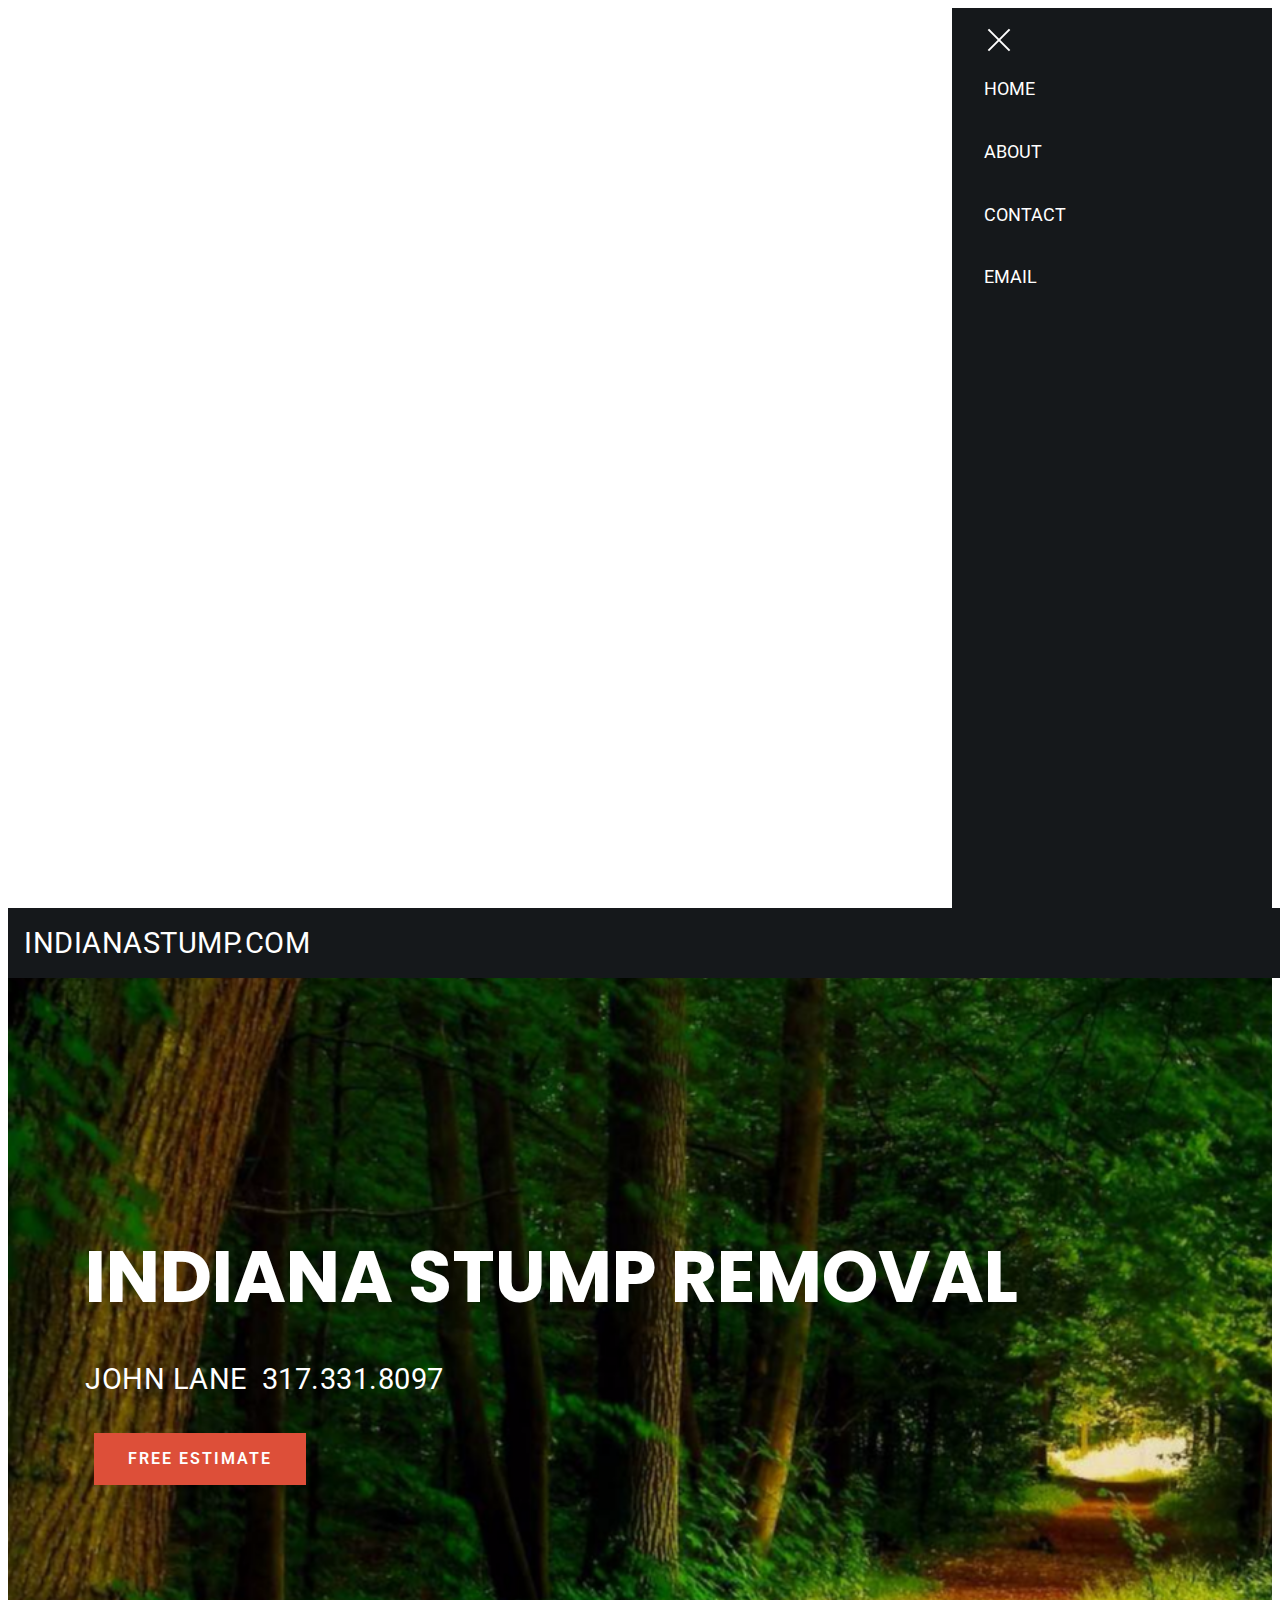
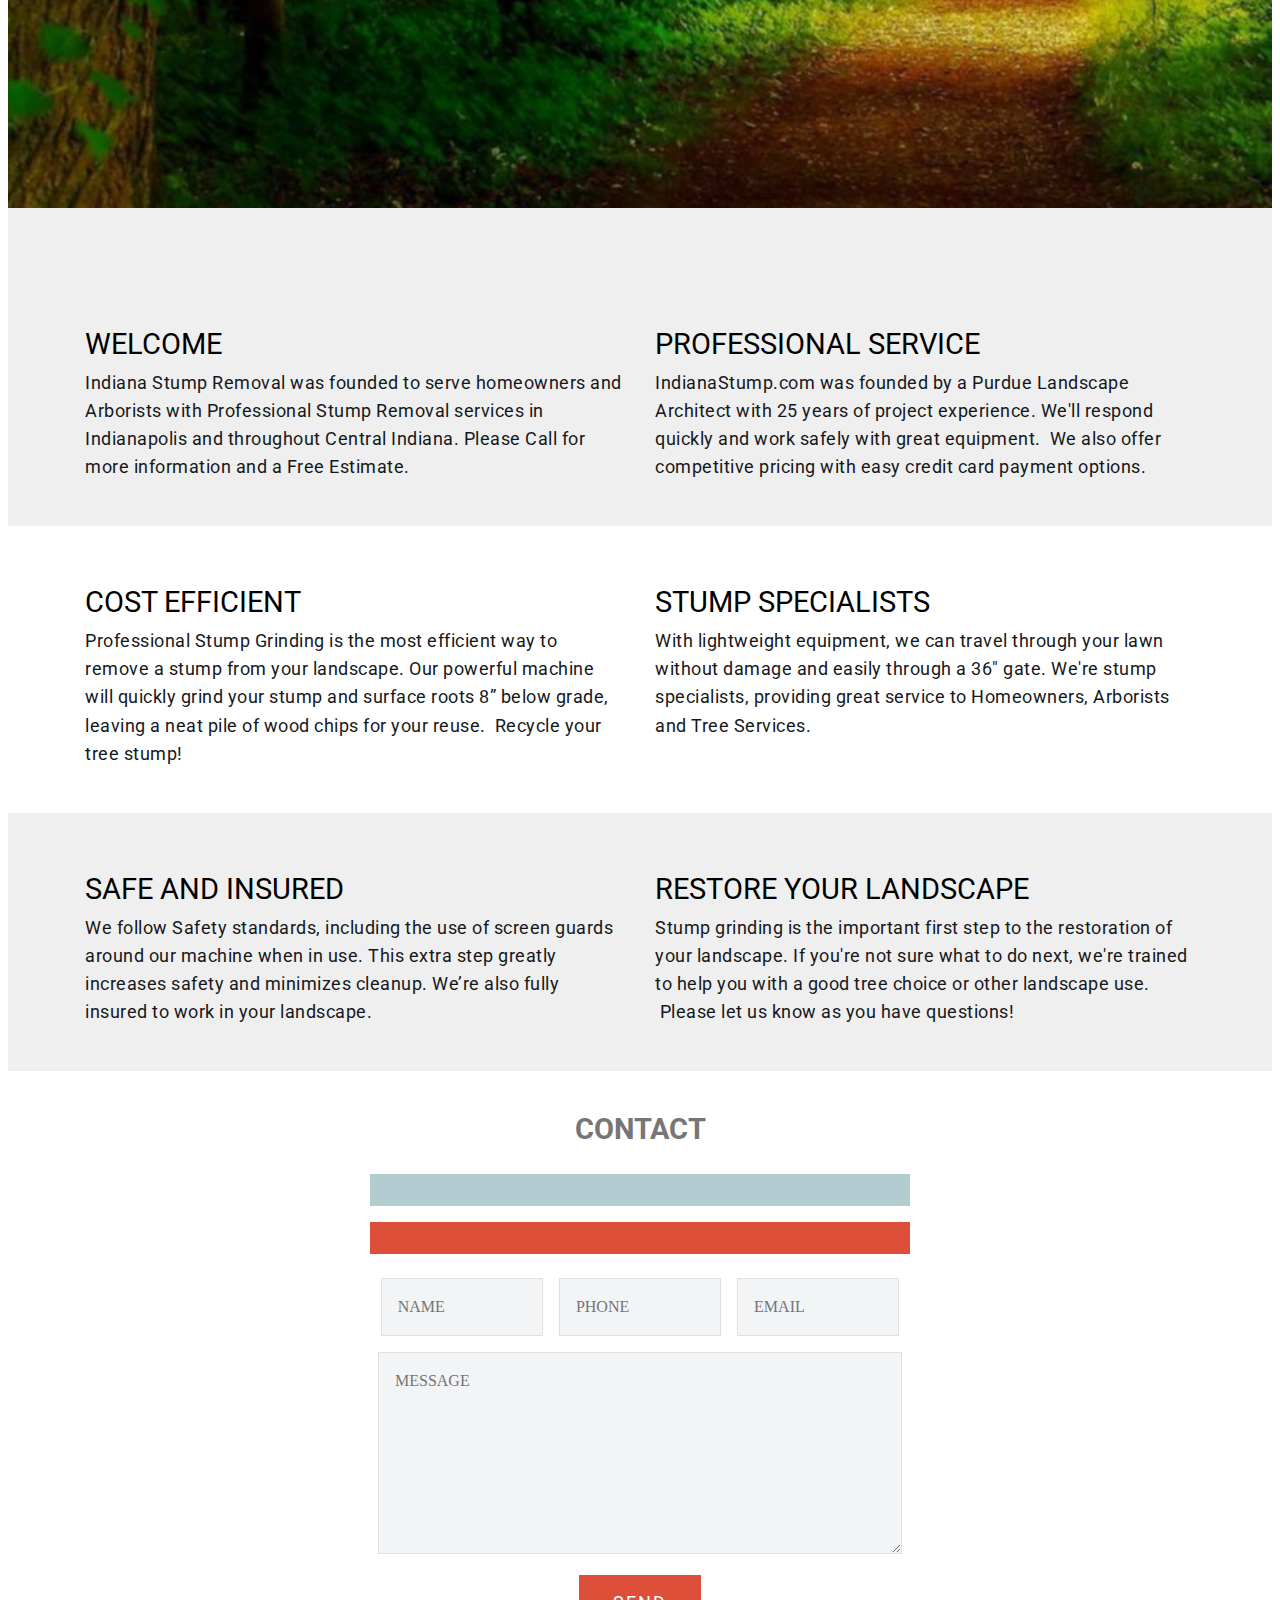
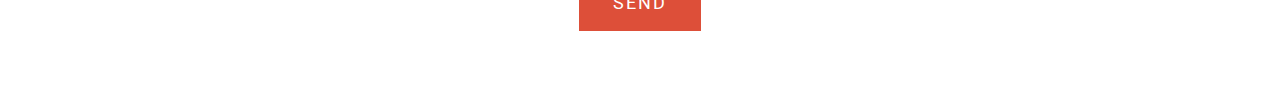
<file: index.html>
<!DOCTYPE html>
<html amp>
<head>
  <!-- Site made with Mobirise Website Builder v4.6.7, https://mobirise.com -->
  <meta charset="UTF-8">
  <meta http-equiv="X-UA-Compatible" content="IE=edge">
  <meta name="generator" content="Mobirise v4.6.7, mobirise.com">
  <meta name="viewport" content="width=device-width, initial-scale=1, minimum-scale=1">
  <link rel="shortcut icon" href="assets/images/logo1.png" type="image/x-icon">
  <meta name="description" content="Professional Stump Grinding Services in Indianapolis">
  <title>HOME</title>
  
<link rel="canonical" href="index.html">
 <style amp-boilerplate>body{-webkit-animation:-amp-start 8s steps(1,end) 0s 1 normal both;-moz-animation:-amp-start 8s steps(1,end) 0s 1 normal both;-ms-animation:-amp-start 8s steps(1,end) 0s 1 normal both;animation:-amp-start 8s steps(1,end) 0s 1 normal both}@-webkit-keyframes -amp-start{from{visibility:hidden}to{visibility:visible}}@-moz-keyframes -amp-start{from{visibility:hidden}to{visibility:visible}}@-ms-keyframes -amp-start{from{visibility:hidden}to{visibility:visible}}@-o-keyframes -amp-start{from{visibility:hidden}to{visibility:visible}}@keyframes -amp-start{from{visibility:hidden}to{visibility:visible}}</style>
<noscript><style amp-boilerplate>body{-webkit-animation:none;-moz-animation:none;-ms-animation:none;animation:none}</style></noscript>
<link href="https://fonts.googleapis.com/css?family=Poppins:100,100i,200,200i,300,300i,400,400i,500,500i,600,600i,700,700i,800,800i,900,900i" rel="stylesheet">
 <link href="https://fonts.googleapis.com/css?family=Roboto:100,100i,300,300i,400,400i,500,500i,700,700i,900,900i" rel="stylesheet">
 
 <style amp-custom> 
div,span,h1,h2,h3,h4,h5,h6,p,blockquote,a,ol,ul,li,figcaption,textarea,input{font: inherit;}section{background-color: #eeeeee;}section,.container,.container-fluid{position: relative;word-wrap: break-word;}a.mbr-iconfont:hover{text-decoration: none;}.article .lead p,.article .lead ul,.article .lead ol,.article .lead pre,.article .lead blockquote{margin-bottom: 0;}a{font-style: normal;font-weight: 400;cursor: pointer;}a,a:hover{text-decoration: none;}figure{margin-bottom: 0;}h1,h2,h3,h4,h5,h6,.h1,.h2,.h3,.h4,.h5,.h6,.display-1,.display-2,.display-3,.display-4{line-height: 1;word-break: break-word;word-wrap: break-word;}b,strong{font-weight: bold;}blockquote{padding: 10px 0 10px 20px;position: relative;border-left: 2px solid;border-color: #ff3366;}input:-webkit-autofill,input:-webkit-autofill:hover,input:-webkit-autofill:focus,input:-webkit-autofill:active{transition-delay: 9999s;transition-property: background-color,color;}textarea[type="hidden"]{display: none;}body{position: relative;}section{background-position: 50% 50%;background-repeat: no-repeat;background-size: cover;}section .mbr-background-video,section .mbr-background-video-preview{position: absolute;bottom: 0;left: 0;right: 0;top: 0;}.row{display: -webkit-box;display: -webkit-flex;display: -ms-flexbox;display: flex;-webkit-flex-wrap: wrap;-ms-flex-wrap: wrap;flex-wrap: wrap;margin-right: -15px;margin-left: -15px;}@media (min-width: 576px){.row{margin-right: -15px;margin-left: -15px;}}@media (min-width: 768px){.row{margin-right: -15px;margin-left: -15px;}}@media (min-width: 992px){.row{margin-right: -15px;margin-left: -15px;}}@media (min-width: 1200px){.row{margin-right: -15px;margin-left: -15px;}}.hidden{visibility: hidden;}.mbr-z-index20{z-index: 20;}.mbr-white{color: #ffffff;}.mbr-black{color: #000000;}.mbr-bg-white{background-color: #ffffff;}.mbr-bg-black{background-color: #000000;}.align-left{text-align: left;}.align-center{text-align: center;}.align-right{text-align: right;}@media (max-width: 767px){.align-left,.align-center,.align-right,.mbr-section-btn,.mbr-section-title{text-align: center;}}.mbr-light{font-weight: 300;}.mbr-regular{font-weight: 400;}.mbr-semibold{font-weight: 500;}.mbr-bold{font-weight: 700;}.mbr-figure img,.mbr-figure iframe{display: block;width: 100%;}.card{background-color: transparent;border: none;}.card-img{text-align: center;flex-shrink: 0;}.media{max-width: 100%;margin: 0 auto;}.mbr-figure{-ms-flex-item-align: center;-ms-grid-row-align: center;-webkit-align-self: center;align-self: center;}.media-container > div{max-width: 100%;}.mbr-figure img,.card-img img{width: 100%;}@media (max-width: 991px){.media-size-item{width: auto;}.media{width: auto;}.mbr-figure{width: 100%;}}.mbr-section-btn{margin-left: -.25rem;margin-right: -.25rem;font-size: 0;}nav .mbr-section-btn{margin-left: 0rem;margin-right: 0rem;}.btn .mbr-iconfont,.btn.btn-sm .mbr-iconfont{cursor: pointer;margin-right: 0.5rem;}.btn.btn-md .mbr-iconfont,.btn.btn-md .mbr-iconfont{margin-right: 0.8rem;}[type="submit"]{-webkit-appearance: none;}.mbr-fullscreen .mbr-overlay{min-height: 100vh;}.mbr-fullscreen{display: flex;display: -webkit-flex;display: -moz-flex;display: -ms-flex;display: -o-flex;align-items: center;-webkit-align-items: center;min-height: 100vh;box-sizing: border-box;padding-top: 3rem;padding-bottom: 3rem;}amp-img img{max-height: 100%;max-width: 100%;}img.mbr-temp{width: 100%;}.super-hide{display: none;}.is-builder .nodisplay + img[async],.is-builder .nodisplay + img[decoding="async"],.is-builder amp-img > a + img[async],.is-builder amp-img > a + img[decoding="async"]{display: none;}html:not(.is-builder) amp-img > a{position: absolute;top: 0;bottom: 0;left: 0;right: 0;z-index: 1;}.is-builder .temp-amp-sizer{position: absolute;}.is-builder amp-youtube .temp-amp-sizer,.is-builder amp-vimeo .temp-amp-sizer{position: static;}
*{box-sizing: border-box;}body{font-family: Source Sans Pro;font-style: normal;line-height: 1.5;}.mbr-section-title{font-style: normal;line-height: 1.2;}.mbr-section-subtitle{line-height: 1.3;}.mbr-text{font-style: normal;line-height: 1.6;}.display-1{font-family: 'Poppins',sans-serif;font-size: 4.5rem;}.display-2{font-family: 'Poppins',sans-serif;font-size: 2.2rem;}.display-4{font-family: 'Roboto',sans-serif;font-size: 1rem;}.display-5{font-family: 'Roboto',sans-serif;font-size: 1.8rem;}.display-7{font-family: 'Roboto',sans-serif;font-size: 1.1rem;}@media (max-width: 768px){.display-1{font-size: 3.6rem;font-size: calc( 2.225rem + (4.5 - 2.225) * ((100vw - 20rem) / (48 - 20)));line-height: calc( 1.4 * (2.225rem + (4.5 - 2.225) * ((100vw - 20rem) / (48 - 20))));}.display-2{font-size: 1.76rem;font-size: calc( 1.42rem + (2.2 - 1.42) * ((100vw - 20rem) / (48 - 20)));line-height: calc( 1.4 * (1.42rem + (2.2 - 1.42) * ((100vw - 20rem) / (48 - 20))));}.display-4{font-size: 0.8rem;font-size: calc( 1rem + (1 - 1) * ((100vw - 20rem) / (48 - 20)));line-height: calc( 1.4 * (1rem + (1 - 1) * ((100vw - 20rem) / (48 - 20))));}.display-5{font-size: 1.44rem;font-size: calc( 1.28rem + (1.8 - 1.28) * ((100vw - 20rem) / (48 - 20)));line-height: calc( 1.4 * (1.28rem + (1.8 - 1.28) * ((100vw - 20rem) / (48 - 20))));}}.btn{font-weight: 400;border-width: 2px;border-style: solid;font-style: normal;letter-spacing: 2px;margin: .4rem .8rem;white-space: normal;transition-property: background-color,color,border-color,box-shadow;transition-duration: .3s,.3s,.3s,2s;transition-timing-function: ease-in-out;padding: 1rem 2rem;border-radius: 0px;display: inline-flex;align-items: center;justify-content: center;word-break: break-word;}.btn-sm{border: 1px solid;font-weight: 400;letter-spacing: 2px;-webkit-transition: all 0.3s ease-in-out;-moz-transition: all 0.3s ease-in-out;transition: all 0.3s ease-in-out;padding: 0.6rem 0.8rem;border-radius: 0px;}.btn-md{font-weight: 600;letter-spacing: 2px;margin: .4rem .8rem;-webkit-transition: all 0.3s ease-in-out;-moz-transition: all 0.3s ease-in-out;transition: all 0.3s ease-in-out;padding: 1rem 2rem;border-radius: 0px;}.bg-primary{background-color: #ffffff;}.bg-success{background-color: #b2ccd2;}.bg-info{background-color: #75818d;}.bg-warning{background-color: #767676;}.bg-danger{background-color: #dd4f39;}.btn-primary,.btn-primary:active,.btn-primary.active{background-color: #ffffff;border-color: #ffffff;color: #808080;}.btn-primary:hover,.btn-primary:focus,.btn-primary.focus{color: #808080;background-color: #d9d9d9;border-color: #d9d9d9;}.btn-primary.disabled,.btn-primary:disabled{color: #808080;background-color: #d9d9d9;border-color: #d9d9d9;}.btn-secondary,.btn-secondary:active,.btn-secondary.active{background-color: #ffde00;border-color: #ffde00;color: #000000;}.btn-secondary:hover,.btn-secondary:focus,.btn-secondary.focus{color: #000000;background-color: #b39b00;border-color: #b39b00;}.btn-secondary.disabled,.btn-secondary:disabled{color: #000000;background-color: #b39b00;border-color: #b39b00;}.btn-info,.btn-info:active,.btn-info.active{background-color: #75818d;border-color: #75818d;color: #ffffff;}.btn-info:hover,.btn-info:focus,.btn-info.focus{color: #ffffff;background-color: #525b63;border-color: #525b63;}.btn-info.disabled,.btn-info:disabled{color: #ffffff;background-color: #525b63;border-color: #525b63;}.btn-success,.btn-success:active,.btn-success.active{background-color: #b2ccd2;border-color: #b2ccd2;color: #ffffff;}.btn-success:hover,.btn-success:focus,.btn-success.focus{color: #ffffff;background-color: #82acb6;border-color: #82acb6;}.btn-success.disabled,.btn-success:disabled{color: #ffffff;background-color: #82acb6;border-color: #82acb6;}.btn-warning,.btn-warning:active,.btn-warning.active{background-color: #767676;border-color: #767676;color: #ffffff;}.btn-warning:hover,.btn-warning:focus,.btn-warning.focus{color: #ffffff;background-color: #505050;border-color: #505050;}.btn-warning.disabled,.btn-warning:disabled{color: #ffffff;background-color: #505050;border-color: #505050;}.btn-danger,.btn-danger:active,.btn-danger.active{background-color: #dd4f39;border-color: #dd4f39;color: #ffffff;}.btn-danger:hover,.btn-danger:focus,.btn-danger.focus{color: #ffffff;background-color: #ac311e;border-color: #ac311e;}.btn-danger.disabled,.btn-danger:disabled{color: #ffffff;background-color: #ac311e;border-color: #ac311e;}.btn-black,.btn-black:active,.btn-black.active{background-color: #333333;border-color: #333333;color: #ffffff;}.btn-black:hover,.btn-black:focus,.btn-black.focus{color: #ffffff;background-color: #0d0d0d;border-color: #0d0d0d;}.btn-black.disabled,.btn-black:disabled{color: #ffffff;background-color: #0d0d0d;border-color: #0d0d0d;}.btn-white,.btn-white:active,.btn-white.active{background-color: #ffffff;border-color: #ffffff;color: #808080;}.btn-white:hover,.btn-white:focus,.btn-white.focus{color: #808080;background-color: #d9d9d9;border-color: #d9d9d9;}.btn-white.disabled,.btn-white:disabled{color: #808080;background-color: #d9d9d9;border-color: #d9d9d9;}.btn-white,.btn-white:active,.btn-white.active{color: #333333;}.btn-white:hover,.btn-white:focus,.btn-white.focus{color: #333333;}.btn-white.disabled,.btn-white:disabled{color: #333333;}.btn-primary-outline,.btn-primary-outline:active,.btn-primary-outline.active{background: none;border-color: #cccccc;color: #cccccc;}.btn-primary-outline:hover,.btn-primary-outline:focus,.btn-primary-outline.focus{color: #808080;background-color: #ffffff;border-color: #ffffff;}.btn-primary-outline.disabled,.btn-primary-outline:disabled{color: #808080;background-color: #ffffff;border-color: #ffffff;}.btn-secondary-outline,.btn-secondary-outline:active,.btn-secondary-outline.active{background: none;border-color: #998500;color: #998500;}.btn-secondary-outline:hover,.btn-secondary-outline:focus,.btn-secondary-outline.focus{color: #000000;background-color: #ffde00;border-color: #ffde00;}.btn-secondary-outline.disabled,.btn-secondary-outline:disabled{color: #000000;background-color: #ffde00;border-color: #ffde00;}.btn-info-outline,.btn-info-outline:active,.btn-info-outline.active{background: none;border-color: #474e55;color: #474e55;}.btn-info-outline:hover,.btn-info-outline:focus,.btn-info-outline.focus{color: #ffffff;background-color: #75818d;border-color: #75818d;}.btn-info-outline.disabled,.btn-info-outline:disabled{color: #ffffff;background-color: #75818d;border-color: #75818d;}.btn-success-outline,.btn-success-outline:active,.btn-success-outline.active{background: none;border-color: #72a1ac;color: #72a1ac;}.btn-success-outline:hover,.btn-success-outline:focus,.btn-success-outline.focus{color: #ffffff;background-color: #b2ccd2;border-color: #b2ccd2;}.btn-success-outline.disabled,.btn-success-outline:disabled{color: #ffffff;background-color: #b2ccd2;border-color: #b2ccd2;}.btn-warning-outline,.btn-warning-outline:active,.btn-warning-outline.active{background: none;border-color: #434343;color: #434343;}.btn-warning-outline:hover,.btn-warning-outline:focus,.btn-warning-outline.focus{color: #ffffff;background-color: #767676;border-color: #767676;}.btn-warning-outline.disabled,.btn-warning-outline:disabled{color: #ffffff;background-color: #767676;border-color: #767676;}.btn-danger-outline,.btn-danger-outline:active,.btn-danger-outline.active{background: none;border-color: #962a1a;color: #962a1a;}.btn-danger-outline:hover,.btn-danger-outline:focus,.btn-danger-outline.focus{color: #ffffff;background-color: #dd4f39;border-color: #dd4f39;}.btn-danger-outline.disabled,.btn-danger-outline:disabled{color: #ffffff;background-color: #dd4f39;border-color: #dd4f39;}.btn-black-outline,.btn-black-outline:active,.btn-black-outline.active{background: none;border-color: #000000;color: #000000;}.btn-black-outline:hover,.btn-black-outline:focus,.btn-black-outline.focus{color: #ffffff;background-color: #333333;border-color: #333333;}.btn-black-outline.disabled,.btn-black-outline:disabled{color: #ffffff;background-color: #333333;border-color: #333333;}.btn-white-outline,.btn-white-outline:active,.btn-white-outline.active{background: none;border-color: #ffffff;color: #ffffff;}.btn-white-outline:hover,.btn-white-outline:focus,.btn-white-outline.focus{color: #333333;background-color: #ffffff;border-color: #ffffff;}.text-primary{color: #ffffff;}.text-secondary{color: #ffde00;}.text-success{color: #b2ccd2;}.text-info{color: #75818d;}.text-warning{color: #767676;}.text-danger{color: #dd4f39;}.text-white{color: #ffffff;}.text-black{color: #000000;}a.text-primary:hover,a.text-primary:focus{color: #cccccc;}a.text-secondary:hover,a.text-secondary:focus{color: #998500;}a.text-success:hover,a.text-success:focus{color: #72a1ac;}a.text-info:hover,a.text-info:focus{color: #474e55;}a.text-warning:hover,a.text-warning:focus{color: #434343;}a.text-danger:hover,a.text-danger:focus{color: #962a1a;}a.text-white:hover,a.text-white:focus{color: #b3b3b3;}a.text-black:hover,a.text-black:focus{color: #4d4d4d;}.alert-success{background-color: #b2ccd2;}.alert-info{background-color: #75818d;}.alert-warning{background-color: #767676;}.alert-danger{background-color: #dd4f39;}.btn-form{border-radius: 0;}.btn-form:hover{cursor: pointer;}a,a:hover{color: #ffffff;}.mbr-plan-header.bg-primary .mbr-plan-subtitle,.mbr-plan-header.bg-primary .mbr-plan-price-desc{color: #ffffff;}.mbr-plan-header.bg-success .mbr-plan-subtitle,.mbr-plan-header.bg-success .mbr-plan-price-desc{color: #ffffff;}.mbr-plan-header.bg-info .mbr-plan-subtitle,.mbr-plan-header.bg-info .mbr-plan-price-desc{color: #bbc1c7;}.mbr-plan-header.bg-warning .mbr-plan-subtitle,.mbr-plan-header.bg-warning .mbr-plan-price-desc{color: #b6b6b6;}.mbr-plan-header.bg-danger .mbr-plan-subtitle,.mbr-plan-header.bg-danger .mbr-plan-price-desc{color: #fbeae7;}blockquote{padding: 10px 0 10px 20px;position: relative;border-color: #ffffff;border-width: 3px;}ul,ol,pre,blockquote{margin-bottom: 0;margin-top: 0;}pre{background: #f4f4f4;padding: 10px 24px;white-space: pre-wrap;}.inactive{-webkit-user-select: none;-moz-user-select: none;-ms-user-select: none;user-select: none;pointer-events: none;-webkit-user-drag: none;user-drag: none;}html,body{height: auto;min-height: 100vh;}.popover-content ul.show{min-height: 155px;}#scrollToTop{display: none;}.mbr-container{max-width: 800px;padding: 0 10px;margin: 0 auto;position: relative;}h1,h2,h3{margin: auto;}h1,h3,p{padding: 10px 0;margin-bottom: 15px;}p,li,blockquote{color: #15181b;letter-spacing: 0.5px;line-height: 1.7;}.container{padding-right: 15px;padding-left: 15px;width: 100%;margin-right: auto;margin-left: auto;}@media (max-width: 767px){.container{max-width: 540px;}}@media (min-width: 768px){.container{max-width: 720px;}}@media (min-width: 992px){.container{max-width: 960px;}}@media (min-width: 1200px){.container{max-width: 1140px;}}.mbr-row{display: -webkit-box;display: -webkit-flex;display: -ms-flexbox;display: flex;-webkit-flex-wrap: wrap;-ms-flex-wrap: wrap;flex-wrap: wrap;margin-right: -15px;margin-left: -15px;}.mbr-justify-content-center{justify-content: center;}@media (max-width: 767px){.mbr-col-sm-12{-ms-flex: 0 0 100%;flex: 0 0 100%;max-width: 100%;padding-right: 15px;padding-left: 15px;}.mbr-row{margin: 0;}}@media (min-width: 768px){.mbr-col-md-3{-ms-flex: 0 0 25%;flex: 0 0 25%;max-width: 25%;padding-right: 15px;padding-left: 15px;}.mbr-col-md-4{-ms-flex: 0 0 33.333333%;flex: 0 0 33.333333%;max-width: 33.333333%;padding-right: 15px;padding-left: 15px;}.mbr-col-md-5{-ms-flex: 0 0 41.666667%;flex: 0 0 41.666667%;max-width: 41.666667%;padding-right: 15px;padding-left: 15px;}.mbr-col-md-6{-ms-flex: 0 0 50%;flex: 0 0 50%;max-width: 50%;padding-right: 15px;padding-left: 15px;}.mbr-col-md-7{-ms-flex: 0 0 58.333333%;flex: 0 0 58.333333%;max-width: 58.333333%;padding-right: 15px;padding-left: 15px;}.mbr-col-md-8{-ms-flex: 0 0 66.666667%;flex: 0 0 66.666667%;max-width: 66.666667%;padding-left: 15px;padding-right: 15px;}.mbr-col-md-10{-ms-flex: 0 0 83.333333%;flex: 0 0 83.333333%;max-width: 83.333333%;padding-left: 15px;padding-right: 15px;}.mbr-col-md-12{-ms-flex: 0 0 100%;flex: 0 0 100%;max-width: 100%;padding-right: 15px;padding-left: 15px;}}@media (min-width: 992px){.mbr-col-lg-2{-ms-flex: 0 0 16.666667%;flex: 0 0 16.666667%;max-width: 16.666667%;padding-right: 15px;padding-left: 15px;}.mbr-col-lg-3{-ms-flex: 0 0 25%;flex: 0 0 25%;max-width: 25%;padding-right: 15px;padding-left: 15px;}.mbr-col-lg-4{-ms-flex: 0 0 33.33%;flex: 0 0 33.33%;max-width: 33.33%;padding-right: 15px;padding-left: 15px;}.mbr-col-lg-5{-ms-flex: 0 0 41.666%;flex: 0 0 41.666%;max-width: 41.666%;padding-right: 15px;padding-left: 15px;}.mbr-col-lg-6{-ms-flex: 0 0 50%;flex: 0 0 50%;max-width: 50%;padding-right: 15px;padding-left: 15px;}.mbr-col-lg-7{-ms-flex: 0 0 58.333333%;flex: 0 0 58.333333%;max-width: 58.333333%;padding-right: 15px;padding-left: 15px;}.mbr-col-lg-8{-ms-flex: 0 0 66.666667%;flex: 0 0 66.666667%;max-width: 66.666667%;padding-left: 15px;padding-right: 15px;}.mbr-col-lg-10{-ms-flex: 0 0 83.3333%;flex: 0 0 83.3333%;max-width: 83.3333%;padding-right: 15px;padding-left: 15px;}.mbr-col-lg-12{-ms-flex: 0 0 100%;flex: 0 0 100%;max-width: 100%;padding-right: 15px;padding-left: 15px;}}@media (min-width: 1201px){.mbr-col-xl-7{-ms-flex: 0 0 58.333333%;flex: 0 0 58.333333%;max-width: 58.333333%;padding-right: 15px;padding-left: 15px;}.mbr-col-xl-8{-ms-flex: 0 0 66.666667%;flex: 0 0 66.666667%;max-width: 66.666667%;padding-left: 15px;padding-right: 15px;}.mbr-col-xl-5{-ms-flex: 0 0 41.666667%;flex: 0 0 41.666667%;max-width: 41.666667%;}}section.sidebar-open:before{content: '';position: fixed;top: 0;bottom: 0;right: 0;left: 0;background-color: rgba(0,0,0,0.2);z-index: 1040;}p{margin-top: 0;}form input,form textarea{padding: 1rem;border: 1px solid #e0e0e0;background: #f3f4f5;}form .fieldset{display: flex;justify-content: center;flex-wrap: wrap;align-items: center;}div[submit-success]{background: #b2ccd2;padding: 1rem;margin-bottom: 1rem;}div[submit-error]{background: #dd4f39;padding: 1rem;margin-bottom: 1rem;}.cid-qJgx3tTVj9 amp-sidebar{min-width: 260px;z-index: 1050;background-color: #15181b;}.cid-qJgx3tTVj9 amp-sidebar.open:after{content: '';position: absolute;top: 0;left: 0;bottom: 0;right: 0;background-color: red;}.cid-qJgx3tTVj9 .open{transform: translateX(0%);display: block;}.cid-qJgx3tTVj9 .builder-sidebar{background-color: #15181b;position: relative;height: 100vh;z-index: 1030;padding: 1rem 2rem;max-width: 20rem;}.cid-qJgx3tTVj9 .headerbar{display: flex;flex-direction: column;justify-content: center;padding: .5rem 1rem;min-height: 70px;align-items: center;background: #15181b;}.cid-qJgx3tTVj9 .headerbar.sticky-nav{position: fixed;z-index: 1000;width: 100%;}.cid-qJgx3tTVj9 button.sticky-but{position: fixed;}.cid-qJgx3tTVj9 .brand{display: flex;align-items: center;align-self: flex-start;padding-right: 30px;}.cid-qJgx3tTVj9 .brand p{margin: 0;padding: 0;}.cid-qJgx3tTVj9 .brand-name{color: #ffffff;}.cid-qJgx3tTVj9 .sidebar{padding: 1rem 0;margin: 0;}.cid-qJgx3tTVj9 .sidebar > li{list-style: none;display: flex;flex-direction: column;}.cid-qJgx3tTVj9 .sidebar a{display: block;text-decoration: none;margin-bottom: 10px;}.cid-qJgx3tTVj9 .close-sidebar{width: 30px;height: 30px;position: relative;cursor: pointer;background-color: transparent;border: none;}.cid-qJgx3tTVj9 .close-sidebar:focus{outline: 2px auto #ffffff;}.cid-qJgx3tTVj9 .close-sidebar span{position: absolute;left: 0;width: 30px;height: 2px;border-right: 5px;background-color: #ffffff;}.cid-qJgx3tTVj9 .close-sidebar span:nth-child(1){transform: rotate(45deg);}.cid-qJgx3tTVj9 .close-sidebar span:nth-child(2){transform: rotate(-45deg);}@media (min-width: 992px){.cid-qJgx3tTVj9 .brand-name{min-width: 8rem;}.cid-qJgx3tTVj9 .builder-sidebar{margin-left: auto;}.cid-qJgx3tTVj9 .builder-sidebar .sidebar li{flex-direction: row;flex-wrap: wrap;}.cid-qJgx3tTVj9 .builder-sidebar .sidebar li a{padding: .5rem;margin: 0;}.cid-qJgx3tTVj9 .builder-overlay{display: none;}}.cid-qJgx3tTVj9 .hamburger{position: absolute;top: 25px;right: 20px;margin-left: auto;width: 30px;height: 20px;background: none;border: none;cursor: pointer;z-index: 1000;}.cid-qJgx3tTVj9 .hamburger:focus{outline: none;}.cid-qJgx3tTVj9 .hamburger span{position: absolute;right: 0;width: 30px;height: 2px;border-right: 5px;background-color: #ffffff;}.cid-qJgx3tTVj9 .hamburger span:nth-child(1){top: 0;transition: all .2s;}.cid-qJgx3tTVj9 .hamburger span:nth-child(2){top: 8px;transition: all .15s;}.cid-qJgx3tTVj9 .hamburger span:nth-child(3){top: 8px;transition: all .15s;}.cid-qJgx3tTVj9 .hamburger span:nth-child(4){top: 16px;transition: all .2s;}.cid-qJgx3tTVj9 amp-img{height: 55px;width: 55px;margin-right: 1rem;display: flex;align-items: center;}@media (max-width: 768px){.cid-qJgx3tTVj9 amp-img{max-height: 55px;max-width: 55px;}}.cid-qJm7lT56fv{background-image: url("assets/images/stump-removal-in-indianapolis-9-1919x1080.jpg");}.cid-qJm7lT56fv .mbr-section-title{text-align: left;color: #ffffff;}.cid-qJm7lT56fv .mbr-text,.cid-qJm7lT56fv .mbr-section-btn{text-align: left;color: #ffffff;}.cid-qJaby5lLVn{padding-top: 90px;padding-bottom: 0px;background-color: #efefef;}.cid-qJaby5lLVn .card{margin-bottom: 20px;position: relative;display: flex;-ms-flex-direction: column;flex-direction: column;min-width: 0;word-wrap: break-word;background-clip: border-box;border-radius: .25rem;width: 100%;min-height: 1px;}.cid-qJaby5lLVn .card-title{margin: 0;text-align: left;}.cid-qJaby5lLVn .card-box{padding-top: 2rem;}.cid-qJaby5lLVn amp-img{width: 100%;}.cid-qJaby5lLVn .mbr-text{text-align: left;}.cid-qIVQ1HsfLI{padding-top: 30px;padding-bottom: 0px;background-color: #ffffff;}.cid-qIVQ1HsfLI .card{margin-bottom: 20px;position: relative;display: flex;-ms-flex-direction: column;flex-direction: column;min-width: 0;word-wrap: break-word;background-clip: border-box;border-radius: .25rem;width: 100%;min-height: 1px;}.cid-qIVQ1HsfLI .card-title{margin: 0;color: #000000;text-align: left;}.cid-qIVQ1HsfLI .card-box{padding-top: 2rem;}.cid-qIVQ1HsfLI amp-img{width: 100%;}.cid-qIVQ1HsfLI .mbr-text{text-align: left;}.cid-qJ0uZ5ZTwr{padding-top: 30px;padding-bottom: 0px;background-color: #efefef;}.cid-qJ0uZ5ZTwr .card{margin-bottom: 20px;position: relative;display: flex;-ms-flex-direction: column;flex-direction: column;min-width: 0;word-wrap: break-word;background-clip: border-box;border-radius: .25rem;width: 100%;min-height: 1px;}.cid-qJ0uZ5ZTwr .card-title{margin: 0;text-align: left;}.cid-qJ0uZ5ZTwr .card-box{padding-top: 2rem;}.cid-qJ0uZ5ZTwr amp-img{width: 100%;}.cid-qJ0uZ5ZTwr .mbr-text{text-align: left;}.cid-qIqF7loUi6{background-color: #ffffff;}.cid-qIqF7loUi6 .mbr-row{margin: 0;}.cid-qIqF7loUi6 .mbr-section-title{padding: 1rem 0;}.cid-qIqF7loUi6 .video-block{margin: auto;width: 66%;width: 100%;}@media (max-width: 767px){.cid-qIqF7loUi6 .video-block{width: 100%;}}.cid-qJm8kKXkoT{padding-top: 30px;padding-bottom: 45px;background-color: #ffffff;}.cid-qJm8kKXkoT .mbr-section-subtitle{color: #767676;text-align: center;}.cid-qJm8kKXkoT .area{width: 100%;}.cid-qJm8kKXkoT label.input-label{display: flex;flex-direction: column;max-width: 33%;padding: .5rem;margin: 0;}.cid-qJm8kKXkoT label.area{padding: .5rem;}.cid-qJm8kKXkoT textarea{width: 100%;max-width: 100%;}@media (max-width: 992px){.cid-qJm8kKXkoT label.input-label{max-width: 100%;}}</style>
 
  <script async  src="https://cdn.ampproject.org/v0.js"></script>
  <script async custom-element="amp-analytics" src="https://cdn.ampproject.org/v0/amp-analytics-0.1.js"></script>
  <script async custom-element="amp-sidebar" src="https://cdn.ampproject.org/v0/amp-sidebar-0.1.js"></script>
  <script async custom-element="amp-youtube" src="https://cdn.ampproject.org/v0/amp-youtube-0.1.js"></script>
  <script async custom-element="amp-form" src="https://cdn.ampproject.org/v0/amp-form-0.1.js"></script>
  <script async custom-template="amp-mustache" src="https://cdn.ampproject.org/v0/amp-mustache-0.1.js"></script>
  
  
</head>
<body><amp-sidebar id="sidebar" class="cid-qJgx3tTVj9" layout="nodisplay" side="right">
        <div class="builder-sidebar" id="builder-sidebar">
            <button on="tap:sidebar.close" class="close-sidebar">
                <span></span>
                <span></span>
            </button>

            <div class="sidebar mbr-white" data-app-modern-menu="true"><a class="text-white display-7" href="index.html#header1-2j">HOME<br><br></a> <a class="text-white display-7" href="index.html#features1-20">ABOUT<br><br></a> <a class="text-white display-7" href="index.html#form2-2k">CONTACT<br><br></a> <a class="text-white display-7" href="mailto:INDIANASTUMP@GMAIL.COM">EMAIL<br><br></a></div>
            
            
        </div>
    </amp-sidebar>
  <section class="menu cid-qJgx3tTVj9" id="menu1-2g">
    
    <nav class="headerbar sticky-nav">
      <div class="brand">
          
          <p class="brand-name mbr-fonts-style display-5"><a href="#top" class="text-primary"></a><a href="#top">INDIANASTUMP.COM</a></p>
      </div>
    </nav>
    
    <button on="tap:sidebar.toggle" class="ampstart-btn hamburger sticky-but">
        <span></span>
        <span></span>
        <span></span>
        <span></span>
    </button>
</section>

<section class="header1 cid-qJm7lT56fv mbr-fullscreen" id="header1-2j">

    

    <div class="container">
        <h1 class="mbr-section-title mbr-fonts-style align-center mbr-bold display-1">INDIANA STUMP REMOVAL</h1>
        
        <p class="mbr-fonts-style mbr-text align-center display-5">JOHN LANE &nbsp;317.331.8097</p>
        <div class="mbr-section-btn align-center"><a class="btn btn-md btn-danger display-4" href="index.html#form2-2k">
                FREE ESTIMATE</a></div>
    </div>

</section>

<section class="features1 mbr-section cid-qJaby5lLVn" id="features1-20">

    
    
    <div class="container">
        <div class="mbr-row mbr-justify-content-center">
            <div class="card mbr-col-sm-12 mbr-col-md-6">
                <div class="card-wrapper">
                    <div class="card-img">
                        <amp-img src="assets/images/professional-stump-grinding-in-indianapolis-professional-stump-removal-in-indianapolis-5-800x533.jpg" layout="responsive" width="540.8291571753987" height="304" alt="Mobirise">
                            
                        </amp-img>
                    </div>
                    <div class="card-box">
                        <h4 class="card-title mbr-fonts-style align-left display-5">
                            WELCOME</h4>
                        <p class="mbr-text mbr-fonts-style align-left display-7">Indiana Stump Removal was founded to serve homeowners and Arborists with Professional Stump Removal services in Indianapolis and throughout Central Indiana. Please Call for more information and a Free Estimate.</p>
                    </div>
                </div>
            </div>
            
            <div class="card mbr-col-sm-12 mbr-col-md-6">
                <div class="card-wrapper">
                    <div class="card-img">
                        <amp-img src="assets/images/professional-stump-grinding-in-indianapolis-1920x1200.jpg" layout="responsive" height="304" width="540.3818350324375" alt="Mobirise">
                            
                        </amp-img>
                    </div>
                    <div class="card-box">
                        <h4 class="card-title mbr-fonts-style align-left display-5">
                            PROFESSIONAL SERVICE</h4>
                        <p class="mbr-text mbr-fonts-style align-left display-7">
                            IndianaStump.com was founded by a Purdue Landscape Architect with 25 years of project experience. We'll respond quickly and work safely with great equipment. &nbsp;We also offer competitive pricing with easy credit card payment options.
                        </p>
                    </div>
                </div>
            </div>
            
        </div>
    </div>
</section>

<section class="features1 mbr-section cid-qIVQ1HsfLI" id="features1-1g">

    
    
    <div class="container">
        <div class="mbr-row mbr-justify-content-center">
            <div class="card mbr-col-sm-12 mbr-col-md-6">
                <div class="card-wrapper">
                    <div class="card-img">
                        <amp-img src="assets/images/professional-stump-grinding-in-indianapolis-professional-stump-removal-in-indianapolis-6-750x437.png" layout="responsive" width="540.2090592334495" height="304" alt="Mobirise">
                            
                        </amp-img>
                    </div>
                    <div class="card-box">
                        <h4 class="card-title mbr-fonts-style align-left display-5">COST EFFICIENT</h4>
                        <p class="mbr-text mbr-fonts-style align-left display-7">Professional Stump Grinding is the most efficient way to remove a stump from your landscape. Our powerful machine will quickly grind your stump and surface roots 8” below grade, leaving a neat pile of wood chips for your reuse. &nbsp;Recycle your tree stump!<br></p>
                    </div>
                </div>
            </div>
            
            <div class="card mbr-col-sm-12 mbr-col-md-6">
                <div class="card-wrapper">
                    <div class="card-img">
                        <amp-img src="assets/images/stump-grinding-in-indianapolis-3-614x380.jpg" layout="responsive" height="303" width="539.9093959731543" alt="Mobirise">
                            
                        </amp-img>
                    </div>
                    <div class="card-box">
                        <h4 class="card-title mbr-fonts-style align-left display-5">STUMP SPECIALISTS</h4>
                        <p class="mbr-text mbr-fonts-style align-left display-7">With lightweight equipment, we can travel through your lawn without damage and easily through a 36" gate. We're stump specialists, providing great service to Homeowners, Arborists and Tree Services.</p>
                    </div>
                </div>
            </div>
            
        </div>
    </div>
</section>

<section class="features1 mbr-section cid-qJ0uZ5ZTwr" id="features1-1o">

    
    
    <div class="container">
        <div class="mbr-row mbr-justify-content-center">
            <div class="card mbr-col-sm-12 mbr-col-md-6">
                <div class="card-wrapper">
                    <div class="card-img">
                        <amp-img src="assets/images/stump-grinding-in-indianapolis-8-2000x1595.png" layout="responsive" width="540.2327663384065" height="304" alt="Mobirise">
                            
                        </amp-img>
                    </div>
                    <div class="card-box">
                        <h4 class="card-title mbr-fonts-style align-left display-5">SAFE AND INSURED</h4>
                        <p class="mbr-text mbr-fonts-style align-left display-7">
                            We follow Safety standards, including the use of screen guards around our machine when in use. This extra step greatly increases safety and minimizes cleanup. We’re also fully insured to work in your landscape. 
                        </p>
                    </div>
                </div>
            </div>
            
            <div class="card mbr-col-sm-12 mbr-col-md-6">
                <div class="card-wrapper">
                    <div class="card-img">
                        <amp-img src="assets/images/stump-grinding-in-indianapolis-4-1814x1057.jpg" layout="responsive" height="304" width="540.5209513023783" alt="Mobirise">
                            
                        </amp-img>
                    </div>
                    <div class="card-box">
                        <h4 class="card-title mbr-fonts-style align-left display-5">RESTORE YOUR LANDSCAPE</h4>
                        <p class="mbr-text mbr-fonts-style align-left display-7">Stump grinding is the important first step to the restoration of your landscape. If you're not sure what to do next, we're trained to help you with a good tree choice or other landscape use. &nbsp;Please let us know as you have questions!</p>
                    </div>
                </div>
            </div>
            
        </div>
    </div>
</section>

<section class="youtube cid-qIqF7loUi6" id="youtube1-5">

    

    <div>
        <div class="mbr-row mbr-justify-content-center">
            <div class="video-title mbr-col-sm-12 align-center mbr-col-md-12">
                
            </div>
            <div class="video-block"><amp-youtube width="16" height="9" layout="responsive" data-videoid="clamKWFS81c"></amp-youtube>
                
            </div>
        </div>
    </div>
</section>

<section class="form2 cid-qJm8kKXkoT" id="form2-2k">

    

    <div class="container">
        
        <h3 class="mbr-section-subtitle align-center mbr-light mbr-fonts-style display-5"><strong>
            CONTACT</strong></h3>

        <div class="mbr-row mbr-justify-content-center">
            <div class="mbr-col-lg-6  mbr-col-md-10 " data-form-type="formoid">
                <form class="mbr-form" method="post" target="_top" action-xhr="https://formoid.net/api/amp-form/push" data-form-title="Mobirise Form"><input type="hidden" name="email" data-form-email="true" value="V2v/K9xoudQridKjlAx450KNxCcIlNEI6W1OWpquH3ym42+Wjv8JsoNVmUegV8dLWAk8gjuvQlhIKK3rWOSndlBC6lpk4TWHl9XaWfbt4wNeYYJmrpr7bE0bThk68fQi">
                    <div submit-success="">
                        <template data-form-alert="" type="amp-mustache">Thanks for writing!  We'll be in touch soon.</template>
                    </div>
                    <div submit-error="">
                        <template data-form-alert="" type="amp-mustache">Thanks for writing!  We'll be in touch soon.</template>
                    </div>
                    <div class="fieldset">
                        <label class="input-label">
                            <input type="hidden" name="form[data][1][0]" value="Name" id="form[data][1][0]-form2-2k" data-form-field="">
                            <input type="text" name="form[data][1][1]" data-form-field="Name" placeholder="NAME" required="" id="form[data][1][1]-form2-2k">
                        </label>
                        <label class="input-label">
                            <input type="hidden" name="form[data][2][0]" value="Phone" id="form[data][2][0]-form2-2k" data-form-field="">
                            <input type="phone" name="form[data][2][1]" data-form-field="Phone" placeholder="PHONE" required="" id="form[data][2][1]-form2-2k">
                        </label>
                        <label class="input-label">
                            <input type="hidden" name="form[data][0][0]" value="Email" id="form[data][0][0]-form2-2k" data-form-field="">
                            <input type="email" name="form[data][0][1]" data-form-field="Email" placeholder="EMAIL" required="" id="form[data][0][1]-form2-2k">
                        </label>
                        <label class="area">
                            <input type="hidden" name="form[data][3][0]" value="Message" id="form[data][3][0]-form2-2k" data-form-field="">
                            <textarea name="form[data][3][1]" rows="7" data-form-field="Message" placeholder="MESSAGE" id="form[data][3][1]-form2-2k"></textarea>
                        </label>
                        <span class="input-group-btn"><button type="submit" class="btn btn-form btn-danger display-7">SEND</button></span>
                    </div>
                </form>
            </div>
        </div>
    </div>
</section>


  
  
</body>
</html>
</file>
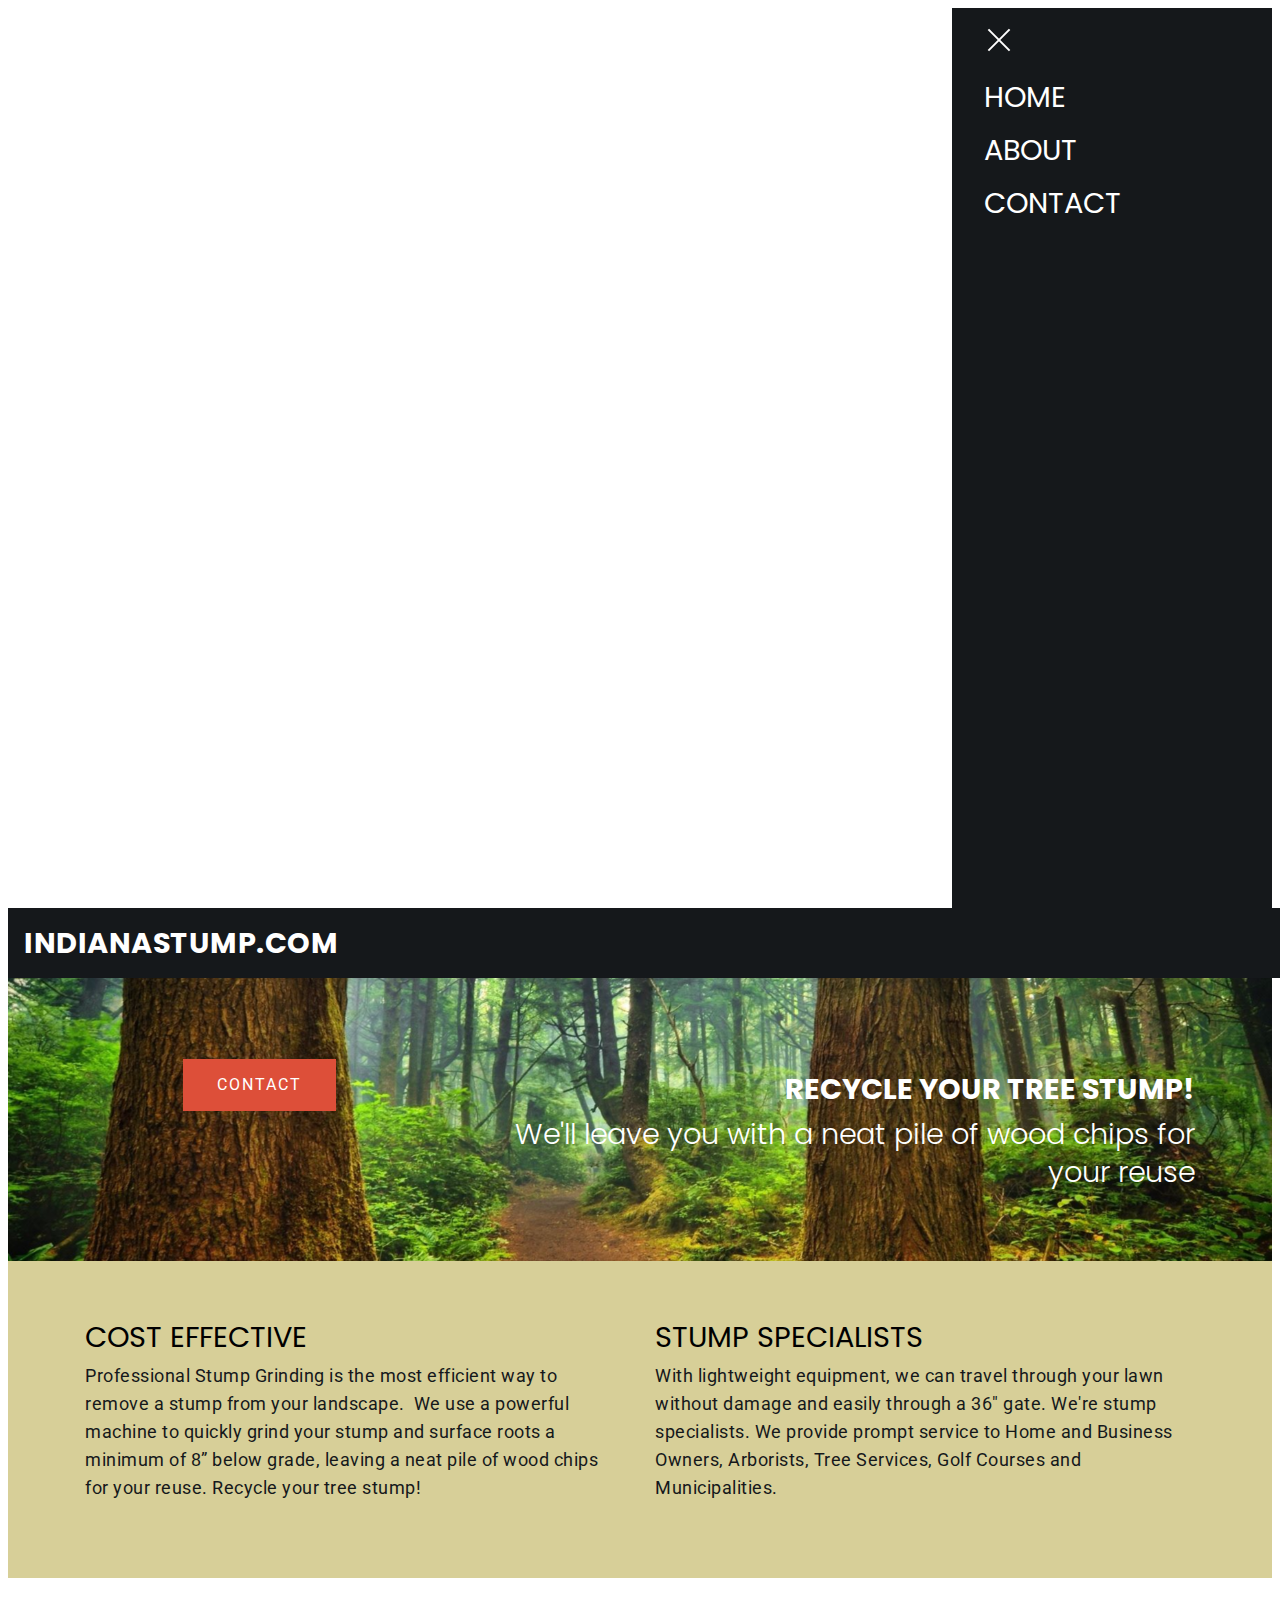
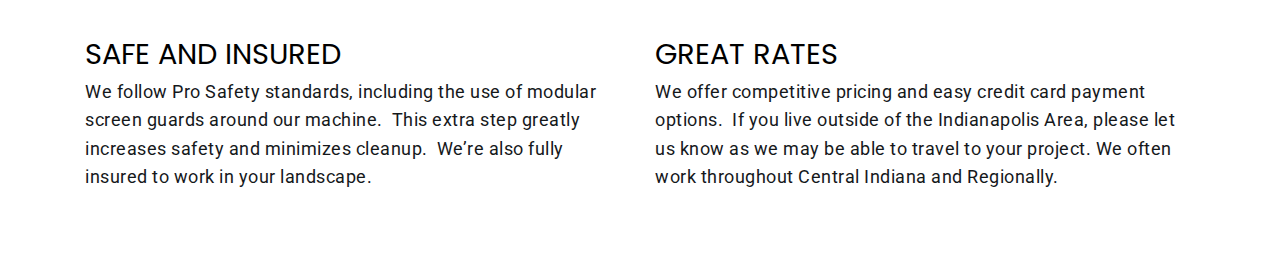
<file: page1.html>
<!DOCTYPE html>
<html amp>
<head>
  <!-- Site made with Mobirise Website Builder v4.6.2, https://mobirise.com -->
  <meta charset="UTF-8">
  <meta http-equiv="X-UA-Compatible" content="IE=edge">
  <meta name="generator" content="Mobirise v4.6.2, mobirise.com">
  <meta name="viewport" content="width=device-width, initial-scale=1, minimum-scale=1">
  <link rel="shortcut icon" href="assets/images/logo1.png" type="image/x-icon">
  <meta name="description" content="">
  <title>ABOUT</title>
  
<link rel="canonical" href="page1.html">
 <style amp-boilerplate>body{-webkit-animation:-amp-start 8s steps(1,end) 0s 1 normal both;-moz-animation:-amp-start 8s steps(1,end) 0s 1 normal both;-ms-animation:-amp-start 8s steps(1,end) 0s 1 normal both;animation:-amp-start 8s steps(1,end) 0s 1 normal both}@-webkit-keyframes -amp-start{from{visibility:hidden}to{visibility:visible}}@-moz-keyframes -amp-start{from{visibility:hidden}to{visibility:visible}}@-ms-keyframes -amp-start{from{visibility:hidden}to{visibility:visible}}@-o-keyframes -amp-start{from{visibility:hidden}to{visibility:visible}}@keyframes -amp-start{from{visibility:hidden}to{visibility:visible}}</style>
<noscript><style amp-boilerplate>body{-webkit-animation:none;-moz-animation:none;-ms-animation:none;animation:none}</style></noscript>
<link href="https://fonts.googleapis.com/css?family=Poppins:100,100i,200,200i,300,300i,400,400i,500,500i,600,600i,700,700i,800,800i,900,900i" rel="stylesheet">
 <link href="https://fonts.googleapis.com/css?family=Roboto:100,100i,300,300i,400,400i,500,500i,700,700i,900,900i" rel="stylesheet">
 
 <style amp-custom> 
div,span,h1,h2,h3,h4,h5,h6,p,blockquote,a,ol,ul,li,figcaption,textarea,input{font: inherit;}section{background-color: #eeeeee;}section,.container,.container-fluid{position: relative;word-wrap: break-word;}a.mbr-iconfont:hover{text-decoration: none;}.article .lead p,.article .lead ul,.article .lead ol,.article .lead pre,.article .lead blockquote{margin-bottom: 0;}a{font-style: normal;font-weight: 400;cursor: pointer;}a,a:hover{text-decoration: none;}figure{margin-bottom: 0;}h1,h2,h3,h4,h5,h6,.h1,.h2,.h3,.h4,.h5,.h6,.display-1,.display-2,.display-3,.display-4{line-height: 1;word-break: break-word;word-wrap: break-word;}b,strong{font-weight: bold;}blockquote{padding: 10px 0 10px 20px;position: relative;border-left: 2px solid;border-color: #ff3366;}input:-webkit-autofill,input:-webkit-autofill:hover,input:-webkit-autofill:focus,input:-webkit-autofill:active{transition-delay: 9999s;transition-property: background-color,color;}textarea[type="hidden"]{display: none;}body{position: relative;}section{background-position: 50% 50%;background-repeat: no-repeat;background-size: cover;}section .mbr-background-video,section .mbr-background-video-preview{position: absolute;bottom: 0;left: 0;right: 0;top: 0;}.row{display: -webkit-box;display: -webkit-flex;display: -ms-flexbox;display: flex;-webkit-flex-wrap: wrap;-ms-flex-wrap: wrap;flex-wrap: wrap;margin-right: -15px;margin-left: -15px;}@media (min-width: 576px){.row{margin-right: -15px;margin-left: -15px;}}@media (min-width: 768px){.row{margin-right: -15px;margin-left: -15px;}}@media (min-width: 992px){.row{margin-right: -15px;margin-left: -15px;}}@media (min-width: 1200px){.row{margin-right: -15px;margin-left: -15px;}}.hidden{visibility: hidden;}.mbr-z-index20{z-index: 20;}.mbr-white{color: #ffffff;}.mbr-black{color: #000000;}.mbr-bg-white{background-color: #ffffff;}.mbr-bg-black{background-color: #000000;}.align-left{text-align: left;}.align-center{text-align: center;}.align-right{text-align: right;}@media (max-width: 767px){.align-left,.align-center,.align-right,.mbr-section-btn,.mbr-section-title{text-align: center;}}.mbr-light{font-weight: 300;}.mbr-regular{font-weight: 400;}.mbr-semibold{font-weight: 500;}.mbr-bold{font-weight: 700;}.mbr-figure img,.mbr-figure iframe{display: block;width: 100%;}.card{background-color: transparent;border: none;}.card-img{text-align: center;flex-shrink: 0;}.media{max-width: 100%;margin: 0 auto;}.mbr-figure{-ms-flex-item-align: center;-ms-grid-row-align: center;-webkit-align-self: center;align-self: center;}.media-container > div{max-width: 100%;}.mbr-figure img,.card-img img{width: 100%;}@media (max-width: 991px){.media-size-item{width: auto;}.media{width: auto;}.mbr-figure{width: 100%;}}.mbr-section-btn{margin-left: -.25rem;margin-right: -.25rem;font-size: 0;}nav .mbr-section-btn{margin-left: 0rem;margin-right: 0rem;}.btn .mbr-iconfont,.btn.btn-sm .mbr-iconfont{cursor: pointer;margin-right: 0.5rem;}.btn.btn-md .mbr-iconfont,.btn.btn-md .mbr-iconfont{margin-right: 0.8rem;}[type="submit"]{-webkit-appearance: none;}.mbr-fullscreen .mbr-overlay{min-height: 100vh;}.mbr-fullscreen{display: flex;display: -webkit-flex;display: -moz-flex;display: -ms-flex;display: -o-flex;align-items: center;-webkit-align-items: center;min-height: 100vh;box-sizing: border-box;padding-top: 3rem;padding-bottom: 3rem;}amp-img img{max-height: 100%;max-width: 100%;}img.mbr-temp{width: 100%;}.super-hide{display: none;}.is-builder .nodisplay + img[async],.is-builder .nodisplay + img[decoding="async"],.is-builder amp-img > a + img[async],.is-builder amp-img > a + img[decoding="async"]{display: none;}html:not(.is-builder) amp-img > a{position: absolute;top: 0;bottom: 0;left: 0;right: 0;z-index: 1;}.is-builder .temp-amp-sizer{position: absolute;}.is-builder amp-youtube .temp-amp-sizer,.is-builder amp-vimeo .temp-amp-sizer{position: static;}
*{box-sizing: border-box;}body{font-family: Source Sans Pro;font-style: normal;line-height: 1.5;}.mbr-section-title{font-style: normal;line-height: 1.2;}.mbr-section-subtitle{line-height: 1.3;}.mbr-text{font-style: normal;line-height: 1.6;}.display-1{font-family: 'Poppins',sans-serif;font-size: 4.5rem;}.display-2{font-family: 'Poppins',sans-serif;font-size: 2.2rem;}.display-4{font-family: 'Roboto',sans-serif;font-size: 1rem;}.display-5{font-family: 'Poppins',sans-serif;font-size: 1.8rem;}.display-7{font-family: 'Roboto',sans-serif;font-size: 1.1rem;}@media (max-width: 768px){.display-1{font-size: 3.6rem;font-size: calc( 2.225rem + (4.5 - 2.225) * ((100vw - 20rem) / (48 - 20)));line-height: calc( 1.4 * (2.225rem + (4.5 - 2.225) * ((100vw - 20rem) / (48 - 20))));}.display-2{font-size: 1.76rem;font-size: calc( 1.42rem + (2.2 - 1.42) * ((100vw - 20rem) / (48 - 20)));line-height: calc( 1.4 * (1.42rem + (2.2 - 1.42) * ((100vw - 20rem) / (48 - 20))));}.display-4{font-size: 0.8rem;font-size: calc( 1rem + (1 - 1) * ((100vw - 20rem) / (48 - 20)));line-height: calc( 1.4 * (1rem + (1 - 1) * ((100vw - 20rem) / (48 - 20))));}.display-5{font-size: 1.44rem;font-size: calc( 1.28rem + (1.8 - 1.28) * ((100vw - 20rem) / (48 - 20)));line-height: calc( 1.4 * (1.28rem + (1.8 - 1.28) * ((100vw - 20rem) / (48 - 20))));}}.btn{font-weight: 400;border-width: 2px;border-style: solid;font-style: normal;letter-spacing: 2px;margin: .4rem .8rem;white-space: normal;transition-property: background-color,color,border-color,box-shadow;transition-duration: .3s,.3s,.3s,2s;transition-timing-function: ease-in-out;padding: 1rem 2rem;border-radius: 0px;display: inline-flex;align-items: center;justify-content: center;word-break: break-word;}.btn-sm{border: 1px solid;font-weight: 400;letter-spacing: 2px;-webkit-transition: all 0.3s ease-in-out;-moz-transition: all 0.3s ease-in-out;transition: all 0.3s ease-in-out;padding: 0.6rem 0.8rem;border-radius: 0px;}.btn-md{font-weight: 600;letter-spacing: 2px;margin: .4rem .8rem;-webkit-transition: all 0.3s ease-in-out;-moz-transition: all 0.3s ease-in-out;transition: all 0.3s ease-in-out;padding: 1rem 2rem;border-radius: 0px;}.bg-primary{background-color: #ffffff;}.bg-success{background-color: #b2ccd2;}.bg-info{background-color: #75818d;}.bg-warning{background-color: #767676;}.bg-danger{background-color: #dd4f39;}.btn-primary,.btn-primary:active,.btn-primary.active{background-color: #ffffff;border-color: #ffffff;color: #808080;}.btn-primary:hover,.btn-primary:focus,.btn-primary.focus{color: #808080;background-color: #d9d9d9;border-color: #d9d9d9;}.btn-primary.disabled,.btn-primary:disabled{color: #808080;background-color: #d9d9d9;border-color: #d9d9d9;}.btn-secondary,.btn-secondary:active,.btn-secondary.active{background-color: #ffde00;border-color: #ffde00;color: #000000;}.btn-secondary:hover,.btn-secondary:focus,.btn-secondary.focus{color: #000000;background-color: #b39b00;border-color: #b39b00;}.btn-secondary.disabled,.btn-secondary:disabled{color: #000000;background-color: #b39b00;border-color: #b39b00;}.btn-info,.btn-info:active,.btn-info.active{background-color: #75818d;border-color: #75818d;color: #ffffff;}.btn-info:hover,.btn-info:focus,.btn-info.focus{color: #ffffff;background-color: #525b63;border-color: #525b63;}.btn-info.disabled,.btn-info:disabled{color: #ffffff;background-color: #525b63;border-color: #525b63;}.btn-success,.btn-success:active,.btn-success.active{background-color: #b2ccd2;border-color: #b2ccd2;color: #ffffff;}.btn-success:hover,.btn-success:focus,.btn-success.focus{color: #ffffff;background-color: #82acb6;border-color: #82acb6;}.btn-success.disabled,.btn-success:disabled{color: #ffffff;background-color: #82acb6;border-color: #82acb6;}.btn-warning,.btn-warning:active,.btn-warning.active{background-color: #767676;border-color: #767676;color: #ffffff;}.btn-warning:hover,.btn-warning:focus,.btn-warning.focus{color: #ffffff;background-color: #505050;border-color: #505050;}.btn-warning.disabled,.btn-warning:disabled{color: #ffffff;background-color: #505050;border-color: #505050;}.btn-danger,.btn-danger:active,.btn-danger.active{background-color: #dd4f39;border-color: #dd4f39;color: #ffffff;}.btn-danger:hover,.btn-danger:focus,.btn-danger.focus{color: #ffffff;background-color: #ac311e;border-color: #ac311e;}.btn-danger.disabled,.btn-danger:disabled{color: #ffffff;background-color: #ac311e;border-color: #ac311e;}.btn-black,.btn-black:active,.btn-black.active{background-color: #333333;border-color: #333333;color: #ffffff;}.btn-black:hover,.btn-black:focus,.btn-black.focus{color: #ffffff;background-color: #0d0d0d;border-color: #0d0d0d;}.btn-black.disabled,.btn-black:disabled{color: #ffffff;background-color: #0d0d0d;border-color: #0d0d0d;}.btn-white,.btn-white:active,.btn-white.active{background-color: #ffffff;border-color: #ffffff;color: #808080;}.btn-white:hover,.btn-white:focus,.btn-white.focus{color: #808080;background-color: #d9d9d9;border-color: #d9d9d9;}.btn-white.disabled,.btn-white:disabled{color: #808080;background-color: #d9d9d9;border-color: #d9d9d9;}.btn-white,.btn-white:active,.btn-white.active{color: #333333;}.btn-white:hover,.btn-white:focus,.btn-white.focus{color: #333333;}.btn-white.disabled,.btn-white:disabled{color: #333333;}.btn-primary-outline,.btn-primary-outline:active,.btn-primary-outline.active{background: none;border-color: #cccccc;color: #cccccc;}.btn-primary-outline:hover,.btn-primary-outline:focus,.btn-primary-outline.focus{color: #808080;background-color: #ffffff;border-color: #ffffff;}.btn-primary-outline.disabled,.btn-primary-outline:disabled{color: #808080;background-color: #ffffff;border-color: #ffffff;}.btn-secondary-outline,.btn-secondary-outline:active,.btn-secondary-outline.active{background: none;border-color: #998500;color: #998500;}.btn-secondary-outline:hover,.btn-secondary-outline:focus,.btn-secondary-outline.focus{color: #000000;background-color: #ffde00;border-color: #ffde00;}.btn-secondary-outline.disabled,.btn-secondary-outline:disabled{color: #000000;background-color: #ffde00;border-color: #ffde00;}.btn-info-outline,.btn-info-outline:active,.btn-info-outline.active{background: none;border-color: #474e55;color: #474e55;}.btn-info-outline:hover,.btn-info-outline:focus,.btn-info-outline.focus{color: #ffffff;background-color: #75818d;border-color: #75818d;}.btn-info-outline.disabled,.btn-info-outline:disabled{color: #ffffff;background-color: #75818d;border-color: #75818d;}.btn-success-outline,.btn-success-outline:active,.btn-success-outline.active{background: none;border-color: #72a1ac;color: #72a1ac;}.btn-success-outline:hover,.btn-success-outline:focus,.btn-success-outline.focus{color: #ffffff;background-color: #b2ccd2;border-color: #b2ccd2;}.btn-success-outline.disabled,.btn-success-outline:disabled{color: #ffffff;background-color: #b2ccd2;border-color: #b2ccd2;}.btn-warning-outline,.btn-warning-outline:active,.btn-warning-outline.active{background: none;border-color: #434343;color: #434343;}.btn-warning-outline:hover,.btn-warning-outline:focus,.btn-warning-outline.focus{color: #ffffff;background-color: #767676;border-color: #767676;}.btn-warning-outline.disabled,.btn-warning-outline:disabled{color: #ffffff;background-color: #767676;border-color: #767676;}.btn-danger-outline,.btn-danger-outline:active,.btn-danger-outline.active{background: none;border-color: #962a1a;color: #962a1a;}.btn-danger-outline:hover,.btn-danger-outline:focus,.btn-danger-outline.focus{color: #ffffff;background-color: #dd4f39;border-color: #dd4f39;}.btn-danger-outline.disabled,.btn-danger-outline:disabled{color: #ffffff;background-color: #dd4f39;border-color: #dd4f39;}.btn-black-outline,.btn-black-outline:active,.btn-black-outline.active{background: none;border-color: #000000;color: #000000;}.btn-black-outline:hover,.btn-black-outline:focus,.btn-black-outline.focus{color: #ffffff;background-color: #333333;border-color: #333333;}.btn-black-outline.disabled,.btn-black-outline:disabled{color: #ffffff;background-color: #333333;border-color: #333333;}.btn-white-outline,.btn-white-outline:active,.btn-white-outline.active{background: none;border-color: #ffffff;color: #ffffff;}.btn-white-outline:hover,.btn-white-outline:focus,.btn-white-outline.focus{color: #333333;background-color: #ffffff;border-color: #ffffff;}.text-primary{color: #ffffff;}.text-secondary{color: #ffde00;}.text-success{color: #b2ccd2;}.text-info{color: #75818d;}.text-warning{color: #767676;}.text-danger{color: #dd4f39;}.text-white{color: #ffffff;}.text-black{color: #000000;}a.text-primary:hover,a.text-primary:focus{color: #cccccc;}a.text-secondary:hover,a.text-secondary:focus{color: #998500;}a.text-success:hover,a.text-success:focus{color: #72a1ac;}a.text-info:hover,a.text-info:focus{color: #474e55;}a.text-warning:hover,a.text-warning:focus{color: #434343;}a.text-danger:hover,a.text-danger:focus{color: #962a1a;}a.text-white:hover,a.text-white:focus{color: #b3b3b3;}a.text-black:hover,a.text-black:focus{color: #4d4d4d;}.alert-success{background-color: #b2ccd2;}.alert-info{background-color: #75818d;}.alert-warning{background-color: #767676;}.alert-danger{background-color: #dd4f39;}.btn-form{border-radius: 0;}.btn-form:hover{cursor: pointer;}a,a:hover{color: #ffffff;}.mbr-plan-header.bg-primary .mbr-plan-subtitle,.mbr-plan-header.bg-primary .mbr-plan-price-desc{color: #ffffff;}.mbr-plan-header.bg-success .mbr-plan-subtitle,.mbr-plan-header.bg-success .mbr-plan-price-desc{color: #ffffff;}.mbr-plan-header.bg-info .mbr-plan-subtitle,.mbr-plan-header.bg-info .mbr-plan-price-desc{color: #bbc1c7;}.mbr-plan-header.bg-warning .mbr-plan-subtitle,.mbr-plan-header.bg-warning .mbr-plan-price-desc{color: #b6b6b6;}.mbr-plan-header.bg-danger .mbr-plan-subtitle,.mbr-plan-header.bg-danger .mbr-plan-price-desc{color: #fbeae7;}blockquote{padding: 10px 0 10px 20px;position: relative;border-color: #ffffff;border-width: 3px;}ul,ol,pre,blockquote{margin-bottom: 0;margin-top: 0;}pre{background: #f4f4f4;padding: 10px 24px;white-space: pre-wrap;}.inactive{-webkit-user-select: none;-moz-user-select: none;-ms-user-select: none;user-select: none;pointer-events: none;-webkit-user-drag: none;user-drag: none;}html,body{height: auto;min-height: 100vh;}.popover-content ul.show{min-height: 155px;}#scrollToTop{display: none;}.mbr-container{max-width: 800px;padding: 0 10px;margin: 0 auto;position: relative;}h1,h2,h3{margin: auto;}h1,h3,p{padding: 10px 0;margin-bottom: 15px;}p,li,blockquote{color: #15181b;letter-spacing: 0.5px;line-height: 1.7;}.container{padding-right: 15px;padding-left: 15px;width: 100%;margin-right: auto;margin-left: auto;}@media (max-width: 767px){.container{max-width: 540px;}}@media (min-width: 768px){.container{max-width: 720px;}}@media (min-width: 992px){.container{max-width: 960px;}}@media (min-width: 1200px){.container{max-width: 1140px;}}.mbr-row{display: -webkit-box;display: -webkit-flex;display: -ms-flexbox;display: flex;-webkit-flex-wrap: wrap;-ms-flex-wrap: wrap;flex-wrap: wrap;margin-right: -15px;margin-left: -15px;}.mbr-justify-content-center{justify-content: center;}@media (max-width: 767px){.mbr-col-sm-12{-ms-flex: 0 0 100%;flex: 0 0 100%;max-width: 100%;padding-right: 15px;padding-left: 15px;}.mbr-row{margin: 0;}}@media (min-width: 768px){.mbr-col-md-3{-ms-flex: 0 0 25%;flex: 0 0 25%;max-width: 25%;padding-right: 15px;padding-left: 15px;}.mbr-col-md-4{-ms-flex: 0 0 33.333333%;flex: 0 0 33.333333%;max-width: 33.333333%;padding-right: 15px;padding-left: 15px;}.mbr-col-md-5{-ms-flex: 0 0 41.666667%;flex: 0 0 41.666667%;max-width: 41.666667%;padding-right: 15px;padding-left: 15px;}.mbr-col-md-6{-ms-flex: 0 0 50%;flex: 0 0 50%;max-width: 50%;padding-right: 15px;padding-left: 15px;}.mbr-col-md-7{-ms-flex: 0 0 58.333333%;flex: 0 0 58.333333%;max-width: 58.333333%;padding-right: 15px;padding-left: 15px;}.mbr-col-md-8{-ms-flex: 0 0 66.666667%;flex: 0 0 66.666667%;max-width: 66.666667%;padding-left: 15px;padding-right: 15px;}.mbr-col-md-10{-ms-flex: 0 0 83.333333%;flex: 0 0 83.333333%;max-width: 83.333333%;padding-left: 15px;padding-right: 15px;}.mbr-col-md-12{-ms-flex: 0 0 100%;flex: 0 0 100%;max-width: 100%;padding-right: 15px;padding-left: 15px;}}@media (min-width: 992px){.mbr-col-lg-2{-ms-flex: 0 0 16.666667%;flex: 0 0 16.666667%;max-width: 16.666667%;padding-right: 15px;padding-left: 15px;}.mbr-col-lg-3{-ms-flex: 0 0 25%;flex: 0 0 25%;max-width: 25%;padding-right: 15px;padding-left: 15px;}.mbr-col-lg-4{-ms-flex: 0 0 33.33%;flex: 0 0 33.33%;max-width: 33.33%;padding-right: 15px;padding-left: 15px;}.mbr-col-lg-5{-ms-flex: 0 0 41.666%;flex: 0 0 41.666%;max-width: 41.666%;padding-right: 15px;padding-left: 15px;}.mbr-col-lg-6{-ms-flex: 0 0 50%;flex: 0 0 50%;max-width: 50%;padding-right: 15px;padding-left: 15px;}.mbr-col-lg-7{-ms-flex: 0 0 58.333333%;flex: 0 0 58.333333%;max-width: 58.333333%;padding-right: 15px;padding-left: 15px;}.mbr-col-lg-8{-ms-flex: 0 0 66.666667%;flex: 0 0 66.666667%;max-width: 66.666667%;padding-left: 15px;padding-right: 15px;}.mbr-col-lg-10{-ms-flex: 0 0 83.3333%;flex: 0 0 83.3333%;max-width: 83.3333%;padding-right: 15px;padding-left: 15px;}.mbr-col-lg-12{-ms-flex: 0 0 100%;flex: 0 0 100%;max-width: 100%;padding-right: 15px;padding-left: 15px;}}@media (min-width: 1201px){.mbr-col-xl-7{-ms-flex: 0 0 58.333333%;flex: 0 0 58.333333%;max-width: 58.333333%;padding-right: 15px;padding-left: 15px;}.mbr-col-xl-8{-ms-flex: 0 0 66.666667%;flex: 0 0 66.666667%;max-width: 66.666667%;padding-left: 15px;padding-right: 15px;}.mbr-col-xl-5{-ms-flex: 0 0 41.666667%;flex: 0 0 41.666667%;max-width: 41.666667%;}}section.sidebar-open:before{content: '';position: fixed;top: 0;bottom: 0;right: 0;left: 0;background-color: rgba(0,0,0,0.2);z-index: 1040;}p{margin-top: 0;}form input,form textarea{padding: 1rem;border: 1px solid #e0e0e0;background: #f3f4f5;}form .fieldset{display: flex;justify-content: center;flex-wrap: wrap;align-items: center;}div[submit-success]{background: #b2ccd2;padding: 1rem;margin-bottom: 1rem;}div[submit-error]{background: #dd4f39;padding: 1rem;margin-bottom: 1rem;}.cid-qIYzwjucjn{padding-top: 60px;padding-bottom: 60px;background-image: url("assets/images/professional-stump-grinding-in-indianapolis-1920x1200.jpg");}.cid-qIYzwjucjn .mbr-row{flex-direction: row-reverse;}.cid-qIYzwjucjn .btn-container{display: flex;align-items: center;justify-content: center;}@media (min-width: 768px){.cid-qIYzwjucjn .mbr-section-subtitle{margin-bottom: 0;}}.cid-qIYzwjucjn .mbr-section-title{color: #ffffff;}.cid-qIYzwjucjn .mbr-section-subtitle{color: #ffffff;}.cid-qIQkK34kPY{padding-top: 30px;padding-bottom: 30px;background-color: #d7cf98;}.cid-qIQkK34kPY .card{margin-bottom: 20px;position: relative;display: flex;-ms-flex-direction: column;flex-direction: column;min-width: 0;word-wrap: break-word;background-clip: border-box;border-radius: .25rem;width: 100%;min-height: 1px;}.cid-qIQkK34kPY .card-title{margin: 0;text-align: left;}.cid-qIQkK34kPY .card-box{padding-top: 2rem;}.cid-qIQkK34kPY amp-img{width: 100%;}.cid-qIQkK34kPY .mbr-text{text-align: left;}.cid-qIQkK4KzIu{padding-top: 30px;padding-bottom: 30px;background-color: #ffffff;}.cid-qIQkK4KzIu .card{margin-bottom: 20px;position: relative;display: flex;-ms-flex-direction: column;flex-direction: column;min-width: 0;word-wrap: break-word;background-clip: border-box;border-radius: .25rem;width: 100%;min-height: 1px;}.cid-qIQkK4KzIu .card-title{margin: 0;text-align: left;}.cid-qIQkK4KzIu .card-box{padding-top: 2rem;}.cid-qIQkK4KzIu amp-img{width: 100%;}.cid-qIQkK4KzIu .mbr-text{text-align: left;}.cid-qIQkKaeROs amp-sidebar{min-width: 260px;z-index: 1050;background-color: #15181b;}.cid-qIQkKaeROs amp-sidebar.open:after{content: '';position: absolute;top: 0;left: 0;bottom: 0;right: 0;background-color: red;}.cid-qIQkKaeROs .open{transform: translateX(0%);display: block;}.cid-qIQkKaeROs .builder-sidebar{background-color: #15181b;position: relative;height: 100vh;z-index: 1030;padding: 1rem 2rem;max-width: 20rem;}.cid-qIQkKaeROs .headerbar{display: flex;flex-direction: column;justify-content: center;padding: .5rem 1rem;min-height: 70px;align-items: center;background: #15181b;}.cid-qIQkKaeROs .headerbar.sticky-nav{position: fixed;z-index: 1000;width: 100%;}.cid-qIQkKaeROs button.sticky-but{position: fixed;}.cid-qIQkKaeROs .brand{display: flex;align-items: center;align-self: flex-start;padding-right: 30px;}.cid-qIQkKaeROs .brand p{margin: 0;padding: 0;}.cid-qIQkKaeROs .brand-name{color: #ffffff;}.cid-qIQkKaeROs .sidebar{padding: 1rem 0;margin: 0;}.cid-qIQkKaeROs .sidebar > li{list-style: none;display: flex;flex-direction: column;}.cid-qIQkKaeROs .sidebar a{display: block;text-decoration: none;margin-bottom: 10px;}.cid-qIQkKaeROs .close-sidebar{width: 30px;height: 30px;position: relative;cursor: pointer;background-color: transparent;border: none;}.cid-qIQkKaeROs .close-sidebar:focus{outline: 2px auto #ffffff;}.cid-qIQkKaeROs .close-sidebar span{position: absolute;left: 0;width: 30px;height: 2px;border-right: 5px;background-color: #ffffff;}.cid-qIQkKaeROs .close-sidebar span:nth-child(1){transform: rotate(45deg);}.cid-qIQkKaeROs .close-sidebar span:nth-child(2){transform: rotate(-45deg);}@media (min-width: 992px){.cid-qIQkKaeROs .brand-name{min-width: 8rem;}.cid-qIQkKaeROs .builder-sidebar{margin-left: auto;}.cid-qIQkKaeROs .builder-sidebar .sidebar li{flex-direction: row;flex-wrap: wrap;}.cid-qIQkKaeROs .builder-sidebar .sidebar li a{padding: .5rem;margin: 0;}.cid-qIQkKaeROs .builder-overlay{display: none;}}.cid-qIQkKaeROs .hamburger{position: absolute;top: 25px;right: 20px;margin-left: auto;width: 30px;height: 20px;background: none;border: none;cursor: pointer;z-index: 1000;}.cid-qIQkKaeROs .hamburger:focus{outline: none;}.cid-qIQkKaeROs .hamburger span{position: absolute;right: 0;width: 30px;height: 2px;border-right: 5px;background-color: #ffffff;}.cid-qIQkKaeROs .hamburger span:nth-child(1){top: 0;transition: all .2s;}.cid-qIQkKaeROs .hamburger span:nth-child(2){top: 8px;transition: all .15s;}.cid-qIQkKaeROs .hamburger span:nth-child(3){top: 8px;transition: all .15s;}.cid-qIQkKaeROs .hamburger span:nth-child(4){top: 16px;transition: all .2s;}.cid-qIQkKaeROs amp-img{height: 55px;width: 55px;margin-right: 1rem;display: flex;align-items: center;}@media (max-width: 768px){.cid-qIQkKaeROs amp-img{max-height: 55px;max-width: 55px;}}</style>
 
  <script async  src="https://cdn.ampproject.org/v0.js"></script>
  <script async custom-element="amp-analytics" src="https://cdn.ampproject.org/v0/amp-analytics-0.1.js"></script>
  <script async custom-element="amp-sidebar" src="https://cdn.ampproject.org/v0/amp-sidebar-0.1.js"></script>
  
  
</head>
<body><amp-sidebar id="sidebar" class="cid-qIQkKaeROs" layout="nodisplay" side="right">
        <div class="builder-sidebar" id="builder-sidebar">
            <button on="tap:sidebar.close" class="close-sidebar">
                <span></span>
                <span></span>
            </button>

            <div class="sidebar mbr-white" data-app-modern-menu="true"><a class="text-white display-5" href="index.html">HOME</a>
              <a class="text-white display-5" href="page1.html">ABOUT</a>
              <a class="text-white display-5" href="page2.html">CONTACT</a></div>
            
            
        </div>
    </amp-sidebar>
  <section class="menu cid-qIQkKaeROs" id="menu1-10">
    
    <nav class="headerbar sticky-nav">
      <div class="brand">
          
          <p class="brand-name mbr-fonts-style display-5"><strong>INDIANASTUMP.COM</strong></p>
      </div>
    </nav>
    
    <button on="tap:sidebar.toggle" class="ampstart-btn hamburger sticky-but">
        <span></span>
        <span></span>
        <span></span>
        <span></span>
    </button>
</section>

<section class="info2 cid-qIYzwjucjn" id="info2-1n">

    

    <div class="container">
        <div class="mbr-row mbr-justify-content-center">
            <div class="mbr-col-sm-12 mbr-col-md-6 mbr-col-lg-8">
                <h2 class="mbr-section-title align-right mbr-fonts-style mbr-bold display-5">
                    <br><br><br>RECYCLE YOUR TREE STUMP!</h2>
                <h3 class="mbr-section-subtitle align-right mbr-fonts-style mbr-light display-5">We'll leave you with a neat pile of wood chips for your reuse</h3>
            </div>
            <div class="btn-container mbr-col-sm-12 mbr-col-md-6 mbr-col-lg-4">
                <div class="mbr-section-btn align-center"><a class="btn btn-danger display-4" href="https://mobirise.com">CONTACT</a></div>
            </div>
        </div>
    </div>
</section>

<section class="features1 mbr-section cid-qIQkK34kPY" id="features1-w">

    
    
    <div class="container">
        <div class="mbr-row mbr-justify-content-center">
            <div class="card mbr-col-sm-12 mbr-col-md-6">
                <div class="card-wrapper">
                    <div class="card-img">
                        <amp-img src="assets/images/professional-stump-grinding-in-indianapolis-professional-stump-removal-in-indianapolis-3-800x533.jpg" layout="responsive" width="539.5668449197861" height="303" alt="Mobirise">
                            
                        </amp-img>
                    </div>
                    <div class="card-box">
                        <h4 class="card-title mbr-fonts-style align-left display-5">
                            COST EFFECTIVE</h4>
                        <p class="mbr-text mbr-fonts-style align-left display-7">Professional Stump Grinding is the most efficient way to remove a stump from your landscape. &nbsp;We use a powerful machine to quickly grind your stump and surface roots a minimum of 8” below grade, leaving a neat pile of wood chips for your reuse.  Recycle your tree stump!
<br></p>
                    </div>
                </div>
            </div>
            
            <div class="card mbr-col-sm-12 mbr-col-md-6">
                <div class="card-wrapper">
                    <div class="card-img">
                        <amp-img src="assets/images/stump-removal-in-indianapolis-8-1920x1200.jpg" layout="responsive" height="304" width="540.3818350324375" alt="Mobirise">
                            
                        </amp-img>
                    </div>
                    <div class="card-box">
                        <h4 class="card-title mbr-fonts-style align-left display-5">
                            STUMP SPECIALISTS</h4>
                        <p class="mbr-text mbr-fonts-style align-left display-7">With lightweight equipment, we can travel through your lawn without damage and easily through a 36" gate.
We're stump specialists. We provide prompt service to Home and Business Owners, Arborists, Tree Services, Golf Courses and Municipalities.<br></p>
                    </div>
                </div>
            </div>
            
        </div>
    </div>
</section>

<section class="features1 mbr-section cid-qIQkK4KzIu" id="features1-x">

    
    
    <div class="container">
        <div class="mbr-row mbr-justify-content-center">
            <div class="card mbr-col-sm-12 mbr-col-md-6">
                <div class="card-wrapper">
                    <div class="card-img">
                        <amp-img src="assets/images/stump-grinding-in-indianapolis-8-2000x1595.png" layout="responsive" width="540.4444444444445" height="304" alt="Mobirise">
                            
                        </amp-img>
                    </div>
                    <div class="card-box">
                        <h4 class="card-title mbr-fonts-style align-left display-5">
                            SAFE AND INSURED</h4>
                        <p class="mbr-text mbr-fonts-style align-left display-7">We follow Pro Safety standards, including the use of modular screen guards around our machine. &nbsp;This extra step greatly increases safety and minimizes cleanup. &nbsp;We’re also fully insured to work in your landscape.<br></p>
                    </div>
                </div>
            </div>
            
            <div class="card mbr-col-sm-12 mbr-col-md-6">
                <div class="card-wrapper">
                    <div class="card-img">
                        <amp-img src="assets/images/professional-stump-grinding-in-indianapolis-1920x1200.jpg" layout="responsive" height="304" width="540.6731141199226" alt="Mobirise">
                            
                        </amp-img>
                    </div>
                    <div class="card-box">
                        <h4 class="card-title mbr-fonts-style align-left display-5">
                            GREAT RATES</h4>
                        <p class="mbr-text mbr-fonts-style align-left display-7">We offer competitive pricing and easy credit card payment options. &nbsp;If you live outside of the Indianapolis Area, please let us know as we may be able to travel to your project.  We often work throughout Central Indiana and Regionally. &nbsp;<br></p>
                    </div>
                </div>
            </div>
            
        </div>
    </div>
</section>


  
  
</body>
</html>
</file>
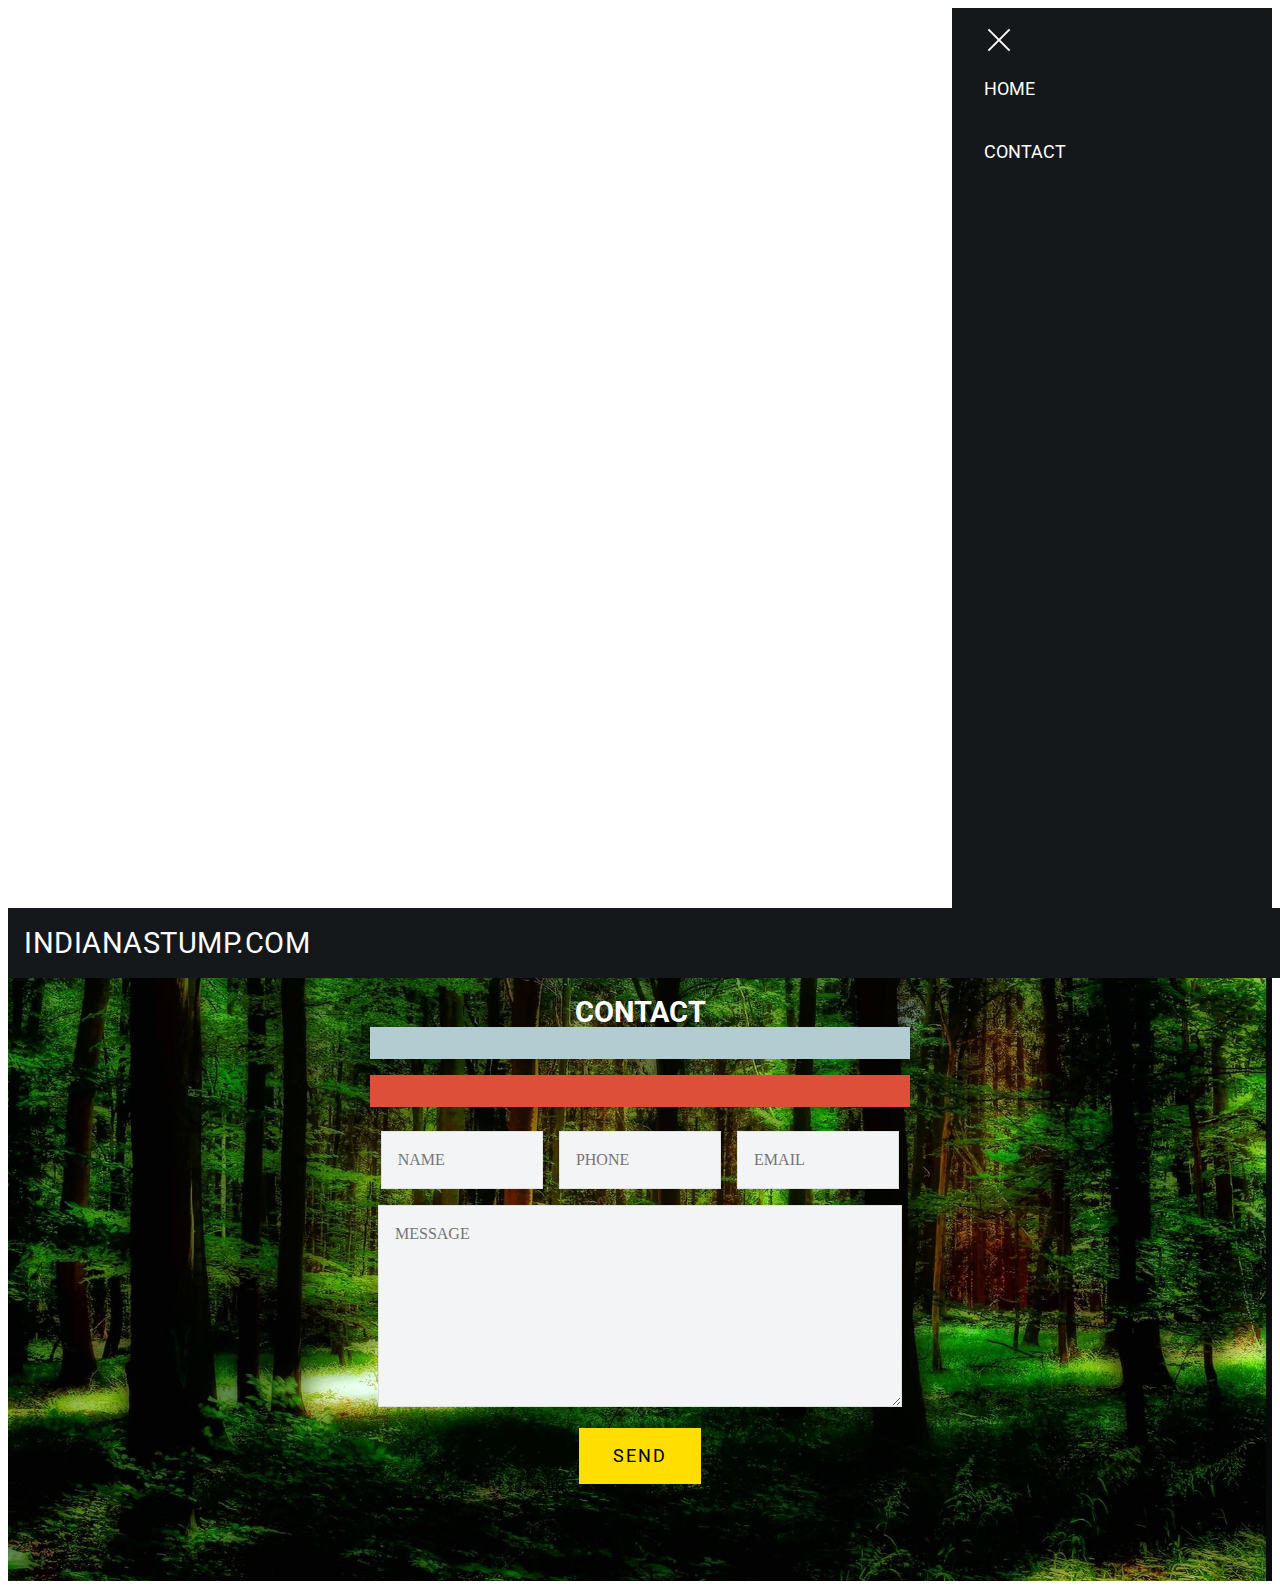
<file: page2.html>
<!DOCTYPE html>
<html amp>
<head>
  <!-- Site made with Mobirise Website Builder v4.6.2, https://mobirise.com -->
  <meta charset="UTF-8">
  <meta http-equiv="X-UA-Compatible" content="IE=edge">
  <meta name="generator" content="Mobirise v4.6.2, mobirise.com">
  <meta name="viewport" content="width=device-width, initial-scale=1, minimum-scale=1">
  <link rel="shortcut icon" href="assets/images/logo.png" type="image/x-icon">
  <meta name="description" content="">
  <title>CONTACT</title>
  
<link rel="canonical" href="page2.html">
 <style amp-boilerplate>body{-webkit-animation:-amp-start 8s steps(1,end) 0s 1 normal both;-moz-animation:-amp-start 8s steps(1,end) 0s 1 normal both;-ms-animation:-amp-start 8s steps(1,end) 0s 1 normal both;animation:-amp-start 8s steps(1,end) 0s 1 normal both}@-webkit-keyframes -amp-start{from{visibility:hidden}to{visibility:visible}}@-moz-keyframes -amp-start{from{visibility:hidden}to{visibility:visible}}@-ms-keyframes -amp-start{from{visibility:hidden}to{visibility:visible}}@-o-keyframes -amp-start{from{visibility:hidden}to{visibility:visible}}@keyframes -amp-start{from{visibility:hidden}to{visibility:visible}}</style>
<noscript><style amp-boilerplate>body{-webkit-animation:none;-moz-animation:none;-ms-animation:none;animation:none}</style></noscript>
<link href="https://fonts.googleapis.com/css?family=Poppins:100,100i,200,200i,300,300i,400,400i,500,500i,600,600i,700,700i,800,800i,900,900i" rel="stylesheet">
 <link href="https://fonts.googleapis.com/css?family=Roboto:100,100i,300,300i,400,400i,500,500i,700,700i,900,900i" rel="stylesheet">
 
 <style amp-custom> 
div,span,h1,h2,h3,h4,h5,h6,p,blockquote,a,ol,ul,li,figcaption,textarea,input{font: inherit;}section{background-color: #eeeeee;}section,.container,.container-fluid{position: relative;word-wrap: break-word;}a.mbr-iconfont:hover{text-decoration: none;}.article .lead p,.article .lead ul,.article .lead ol,.article .lead pre,.article .lead blockquote{margin-bottom: 0;}a{font-style: normal;font-weight: 400;cursor: pointer;}a,a:hover{text-decoration: none;}figure{margin-bottom: 0;}h1,h2,h3,h4,h5,h6,.h1,.h2,.h3,.h4,.h5,.h6,.display-1,.display-2,.display-3,.display-4{line-height: 1;word-break: break-word;word-wrap: break-word;}b,strong{font-weight: bold;}blockquote{padding: 10px 0 10px 20px;position: relative;border-left: 2px solid;border-color: #ff3366;}input:-webkit-autofill,input:-webkit-autofill:hover,input:-webkit-autofill:focus,input:-webkit-autofill:active{transition-delay: 9999s;transition-property: background-color,color;}textarea[type="hidden"]{display: none;}body{position: relative;}section{background-position: 50% 50%;background-repeat: no-repeat;background-size: cover;}section .mbr-background-video,section .mbr-background-video-preview{position: absolute;bottom: 0;left: 0;right: 0;top: 0;}.row{display: -webkit-box;display: -webkit-flex;display: -ms-flexbox;display: flex;-webkit-flex-wrap: wrap;-ms-flex-wrap: wrap;flex-wrap: wrap;margin-right: -15px;margin-left: -15px;}@media (min-width: 576px){.row{margin-right: -15px;margin-left: -15px;}}@media (min-width: 768px){.row{margin-right: -15px;margin-left: -15px;}}@media (min-width: 992px){.row{margin-right: -15px;margin-left: -15px;}}@media (min-width: 1200px){.row{margin-right: -15px;margin-left: -15px;}}.hidden{visibility: hidden;}.mbr-z-index20{z-index: 20;}.mbr-white{color: #ffffff;}.mbr-black{color: #000000;}.mbr-bg-white{background-color: #ffffff;}.mbr-bg-black{background-color: #000000;}.align-left{text-align: left;}.align-center{text-align: center;}.align-right{text-align: right;}@media (max-width: 767px){.align-left,.align-center,.align-right,.mbr-section-btn,.mbr-section-title{text-align: center;}}.mbr-light{font-weight: 300;}.mbr-regular{font-weight: 400;}.mbr-semibold{font-weight: 500;}.mbr-bold{font-weight: 700;}.mbr-figure img,.mbr-figure iframe{display: block;width: 100%;}.card{background-color: transparent;border: none;}.card-img{text-align: center;flex-shrink: 0;}.media{max-width: 100%;margin: 0 auto;}.mbr-figure{-ms-flex-item-align: center;-ms-grid-row-align: center;-webkit-align-self: center;align-self: center;}.media-container > div{max-width: 100%;}.mbr-figure img,.card-img img{width: 100%;}@media (max-width: 991px){.media-size-item{width: auto;}.media{width: auto;}.mbr-figure{width: 100%;}}.mbr-section-btn{margin-left: -.25rem;margin-right: -.25rem;font-size: 0;}nav .mbr-section-btn{margin-left: 0rem;margin-right: 0rem;}.btn .mbr-iconfont,.btn.btn-sm .mbr-iconfont{cursor: pointer;margin-right: 0.5rem;}.btn.btn-md .mbr-iconfont,.btn.btn-md .mbr-iconfont{margin-right: 0.8rem;}[type="submit"]{-webkit-appearance: none;}.mbr-fullscreen .mbr-overlay{min-height: 100vh;}.mbr-fullscreen{display: flex;display: -webkit-flex;display: -moz-flex;display: -ms-flex;display: -o-flex;align-items: center;-webkit-align-items: center;min-height: 100vh;box-sizing: border-box;padding-top: 3rem;padding-bottom: 3rem;}amp-img img{max-height: 100%;max-width: 100%;}img.mbr-temp{width: 100%;}.super-hide{display: none;}.is-builder .nodisplay + img[async],.is-builder .nodisplay + img[decoding="async"],.is-builder amp-img > a + img[async],.is-builder amp-img > a + img[decoding="async"]{display: none;}html:not(.is-builder) amp-img > a{position: absolute;top: 0;bottom: 0;left: 0;right: 0;z-index: 1;}.is-builder .temp-amp-sizer{position: absolute;}.is-builder amp-youtube .temp-amp-sizer,.is-builder amp-vimeo .temp-amp-sizer{position: static;}
*{box-sizing: border-box;}body{font-family: Source Sans Pro;font-style: normal;line-height: 1.5;}.mbr-section-title{font-style: normal;line-height: 1.2;}.mbr-section-subtitle{line-height: 1.3;}.mbr-text{font-style: normal;line-height: 1.6;}.display-1{font-family: 'Poppins',sans-serif;font-size: 4.5rem;}.display-2{font-family: 'Poppins',sans-serif;font-size: 2.2rem;}.display-4{font-family: 'Roboto',sans-serif;font-size: 1rem;}.display-5{font-family: 'Roboto',sans-serif;font-size: 1.8rem;}.display-7{font-family: 'Roboto',sans-serif;font-size: 1.1rem;}@media (max-width: 768px){.display-1{font-size: 3.6rem;font-size: calc( 2.225rem + (4.5 - 2.225) * ((100vw - 20rem) / (48 - 20)));line-height: calc( 1.4 * (2.225rem + (4.5 - 2.225) * ((100vw - 20rem) / (48 - 20))));}.display-2{font-size: 1.76rem;font-size: calc( 1.42rem + (2.2 - 1.42) * ((100vw - 20rem) / (48 - 20)));line-height: calc( 1.4 * (1.42rem + (2.2 - 1.42) * ((100vw - 20rem) / (48 - 20))));}.display-4{font-size: 0.8rem;font-size: calc( 1rem + (1 - 1) * ((100vw - 20rem) / (48 - 20)));line-height: calc( 1.4 * (1rem + (1 - 1) * ((100vw - 20rem) / (48 - 20))));}.display-5{font-size: 1.44rem;font-size: calc( 1.28rem + (1.8 - 1.28) * ((100vw - 20rem) / (48 - 20)));line-height: calc( 1.4 * (1.28rem + (1.8 - 1.28) * ((100vw - 20rem) / (48 - 20))));}}.btn{font-weight: 400;border-width: 2px;border-style: solid;font-style: normal;letter-spacing: 2px;margin: .4rem .8rem;white-space: normal;transition-property: background-color,color,border-color,box-shadow;transition-duration: .3s,.3s,.3s,2s;transition-timing-function: ease-in-out;padding: 1rem 2rem;border-radius: 0px;display: inline-flex;align-items: center;justify-content: center;word-break: break-word;}.btn-sm{border: 1px solid;font-weight: 400;letter-spacing: 2px;-webkit-transition: all 0.3s ease-in-out;-moz-transition: all 0.3s ease-in-out;transition: all 0.3s ease-in-out;padding: 0.6rem 0.8rem;border-radius: 0px;}.btn-md{font-weight: 600;letter-spacing: 2px;margin: .4rem .8rem;-webkit-transition: all 0.3s ease-in-out;-moz-transition: all 0.3s ease-in-out;transition: all 0.3s ease-in-out;padding: 1rem 2rem;border-radius: 0px;}.bg-primary{background-color: #ffffff;}.bg-success{background-color: #b2ccd2;}.bg-info{background-color: #75818d;}.bg-warning{background-color: #767676;}.bg-danger{background-color: #dd4f39;}.btn-primary,.btn-primary:active,.btn-primary.active{background-color: #ffffff;border-color: #ffffff;color: #808080;}.btn-primary:hover,.btn-primary:focus,.btn-primary.focus{color: #808080;background-color: #d9d9d9;border-color: #d9d9d9;}.btn-primary.disabled,.btn-primary:disabled{color: #808080;background-color: #d9d9d9;border-color: #d9d9d9;}.btn-secondary,.btn-secondary:active,.btn-secondary.active{background-color: #ffde00;border-color: #ffde00;color: #000000;}.btn-secondary:hover,.btn-secondary:focus,.btn-secondary.focus{color: #000000;background-color: #b39b00;border-color: #b39b00;}.btn-secondary.disabled,.btn-secondary:disabled{color: #000000;background-color: #b39b00;border-color: #b39b00;}.btn-info,.btn-info:active,.btn-info.active{background-color: #75818d;border-color: #75818d;color: #ffffff;}.btn-info:hover,.btn-info:focus,.btn-info.focus{color: #ffffff;background-color: #525b63;border-color: #525b63;}.btn-info.disabled,.btn-info:disabled{color: #ffffff;background-color: #525b63;border-color: #525b63;}.btn-success,.btn-success:active,.btn-success.active{background-color: #b2ccd2;border-color: #b2ccd2;color: #ffffff;}.btn-success:hover,.btn-success:focus,.btn-success.focus{color: #ffffff;background-color: #82acb6;border-color: #82acb6;}.btn-success.disabled,.btn-success:disabled{color: #ffffff;background-color: #82acb6;border-color: #82acb6;}.btn-warning,.btn-warning:active,.btn-warning.active{background-color: #767676;border-color: #767676;color: #ffffff;}.btn-warning:hover,.btn-warning:focus,.btn-warning.focus{color: #ffffff;background-color: #505050;border-color: #505050;}.btn-warning.disabled,.btn-warning:disabled{color: #ffffff;background-color: #505050;border-color: #505050;}.btn-danger,.btn-danger:active,.btn-danger.active{background-color: #dd4f39;border-color: #dd4f39;color: #ffffff;}.btn-danger:hover,.btn-danger:focus,.btn-danger.focus{color: #ffffff;background-color: #ac311e;border-color: #ac311e;}.btn-danger.disabled,.btn-danger:disabled{color: #ffffff;background-color: #ac311e;border-color: #ac311e;}.btn-black,.btn-black:active,.btn-black.active{background-color: #333333;border-color: #333333;color: #ffffff;}.btn-black:hover,.btn-black:focus,.btn-black.focus{color: #ffffff;background-color: #0d0d0d;border-color: #0d0d0d;}.btn-black.disabled,.btn-black:disabled{color: #ffffff;background-color: #0d0d0d;border-color: #0d0d0d;}.btn-white,.btn-white:active,.btn-white.active{background-color: #ffffff;border-color: #ffffff;color: #808080;}.btn-white:hover,.btn-white:focus,.btn-white.focus{color: #808080;background-color: #d9d9d9;border-color: #d9d9d9;}.btn-white.disabled,.btn-white:disabled{color: #808080;background-color: #d9d9d9;border-color: #d9d9d9;}.btn-white,.btn-white:active,.btn-white.active{color: #333333;}.btn-white:hover,.btn-white:focus,.btn-white.focus{color: #333333;}.btn-white.disabled,.btn-white:disabled{color: #333333;}.btn-primary-outline,.btn-primary-outline:active,.btn-primary-outline.active{background: none;border-color: #cccccc;color: #cccccc;}.btn-primary-outline:hover,.btn-primary-outline:focus,.btn-primary-outline.focus{color: #808080;background-color: #ffffff;border-color: #ffffff;}.btn-primary-outline.disabled,.btn-primary-outline:disabled{color: #808080;background-color: #ffffff;border-color: #ffffff;}.btn-secondary-outline,.btn-secondary-outline:active,.btn-secondary-outline.active{background: none;border-color: #998500;color: #998500;}.btn-secondary-outline:hover,.btn-secondary-outline:focus,.btn-secondary-outline.focus{color: #000000;background-color: #ffde00;border-color: #ffde00;}.btn-secondary-outline.disabled,.btn-secondary-outline:disabled{color: #000000;background-color: #ffde00;border-color: #ffde00;}.btn-info-outline,.btn-info-outline:active,.btn-info-outline.active{background: none;border-color: #474e55;color: #474e55;}.btn-info-outline:hover,.btn-info-outline:focus,.btn-info-outline.focus{color: #ffffff;background-color: #75818d;border-color: #75818d;}.btn-info-outline.disabled,.btn-info-outline:disabled{color: #ffffff;background-color: #75818d;border-color: #75818d;}.btn-success-outline,.btn-success-outline:active,.btn-success-outline.active{background: none;border-color: #72a1ac;color: #72a1ac;}.btn-success-outline:hover,.btn-success-outline:focus,.btn-success-outline.focus{color: #ffffff;background-color: #b2ccd2;border-color: #b2ccd2;}.btn-success-outline.disabled,.btn-success-outline:disabled{color: #ffffff;background-color: #b2ccd2;border-color: #b2ccd2;}.btn-warning-outline,.btn-warning-outline:active,.btn-warning-outline.active{background: none;border-color: #434343;color: #434343;}.btn-warning-outline:hover,.btn-warning-outline:focus,.btn-warning-outline.focus{color: #ffffff;background-color: #767676;border-color: #767676;}.btn-warning-outline.disabled,.btn-warning-outline:disabled{color: #ffffff;background-color: #767676;border-color: #767676;}.btn-danger-outline,.btn-danger-outline:active,.btn-danger-outline.active{background: none;border-color: #962a1a;color: #962a1a;}.btn-danger-outline:hover,.btn-danger-outline:focus,.btn-danger-outline.focus{color: #ffffff;background-color: #dd4f39;border-color: #dd4f39;}.btn-danger-outline.disabled,.btn-danger-outline:disabled{color: #ffffff;background-color: #dd4f39;border-color: #dd4f39;}.btn-black-outline,.btn-black-outline:active,.btn-black-outline.active{background: none;border-color: #000000;color: #000000;}.btn-black-outline:hover,.btn-black-outline:focus,.btn-black-outline.focus{color: #ffffff;background-color: #333333;border-color: #333333;}.btn-black-outline.disabled,.btn-black-outline:disabled{color: #ffffff;background-color: #333333;border-color: #333333;}.btn-white-outline,.btn-white-outline:active,.btn-white-outline.active{background: none;border-color: #ffffff;color: #ffffff;}.btn-white-outline:hover,.btn-white-outline:focus,.btn-white-outline.focus{color: #333333;background-color: #ffffff;border-color: #ffffff;}.text-primary{color: #ffffff;}.text-secondary{color: #ffde00;}.text-success{color: #b2ccd2;}.text-info{color: #75818d;}.text-warning{color: #767676;}.text-danger{color: #dd4f39;}.text-white{color: #ffffff;}.text-black{color: #000000;}a.text-primary:hover,a.text-primary:focus{color: #cccccc;}a.text-secondary:hover,a.text-secondary:focus{color: #998500;}a.text-success:hover,a.text-success:focus{color: #72a1ac;}a.text-info:hover,a.text-info:focus{color: #474e55;}a.text-warning:hover,a.text-warning:focus{color: #434343;}a.text-danger:hover,a.text-danger:focus{color: #962a1a;}a.text-white:hover,a.text-white:focus{color: #b3b3b3;}a.text-black:hover,a.text-black:focus{color: #4d4d4d;}.alert-success{background-color: #b2ccd2;}.alert-info{background-color: #75818d;}.alert-warning{background-color: #767676;}.alert-danger{background-color: #dd4f39;}.btn-form{border-radius: 0;}.btn-form:hover{cursor: pointer;}a,a:hover{color: #ffffff;}.mbr-plan-header.bg-primary .mbr-plan-subtitle,.mbr-plan-header.bg-primary .mbr-plan-price-desc{color: #ffffff;}.mbr-plan-header.bg-success .mbr-plan-subtitle,.mbr-plan-header.bg-success .mbr-plan-price-desc{color: #ffffff;}.mbr-plan-header.bg-info .mbr-plan-subtitle,.mbr-plan-header.bg-info .mbr-plan-price-desc{color: #bbc1c7;}.mbr-plan-header.bg-warning .mbr-plan-subtitle,.mbr-plan-header.bg-warning .mbr-plan-price-desc{color: #b6b6b6;}.mbr-plan-header.bg-danger .mbr-plan-subtitle,.mbr-plan-header.bg-danger .mbr-plan-price-desc{color: #fbeae7;}blockquote{padding: 10px 0 10px 20px;position: relative;border-color: #ffffff;border-width: 3px;}ul,ol,pre,blockquote{margin-bottom: 0;margin-top: 0;}pre{background: #f4f4f4;padding: 10px 24px;white-space: pre-wrap;}.inactive{-webkit-user-select: none;-moz-user-select: none;-ms-user-select: none;user-select: none;pointer-events: none;-webkit-user-drag: none;user-drag: none;}html,body{height: auto;min-height: 100vh;}.popover-content ul.show{min-height: 155px;}#scrollToTop{display: none;}.mbr-container{max-width: 800px;padding: 0 10px;margin: 0 auto;position: relative;}h1,h2,h3{margin: auto;}h1,h3,p{padding: 10px 0;margin-bottom: 15px;}p,li,blockquote{color: #15181b;letter-spacing: 0.5px;line-height: 1.7;}.container{padding-right: 15px;padding-left: 15px;width: 100%;margin-right: auto;margin-left: auto;}@media (max-width: 767px){.container{max-width: 540px;}}@media (min-width: 768px){.container{max-width: 720px;}}@media (min-width: 992px){.container{max-width: 960px;}}@media (min-width: 1200px){.container{max-width: 1140px;}}.mbr-row{display: -webkit-box;display: -webkit-flex;display: -ms-flexbox;display: flex;-webkit-flex-wrap: wrap;-ms-flex-wrap: wrap;flex-wrap: wrap;margin-right: -15px;margin-left: -15px;}.mbr-justify-content-center{justify-content: center;}@media (max-width: 767px){.mbr-col-sm-12{-ms-flex: 0 0 100%;flex: 0 0 100%;max-width: 100%;padding-right: 15px;padding-left: 15px;}.mbr-row{margin: 0;}}@media (min-width: 768px){.mbr-col-md-3{-ms-flex: 0 0 25%;flex: 0 0 25%;max-width: 25%;padding-right: 15px;padding-left: 15px;}.mbr-col-md-4{-ms-flex: 0 0 33.333333%;flex: 0 0 33.333333%;max-width: 33.333333%;padding-right: 15px;padding-left: 15px;}.mbr-col-md-5{-ms-flex: 0 0 41.666667%;flex: 0 0 41.666667%;max-width: 41.666667%;padding-right: 15px;padding-left: 15px;}.mbr-col-md-6{-ms-flex: 0 0 50%;flex: 0 0 50%;max-width: 50%;padding-right: 15px;padding-left: 15px;}.mbr-col-md-7{-ms-flex: 0 0 58.333333%;flex: 0 0 58.333333%;max-width: 58.333333%;padding-right: 15px;padding-left: 15px;}.mbr-col-md-8{-ms-flex: 0 0 66.666667%;flex: 0 0 66.666667%;max-width: 66.666667%;padding-left: 15px;padding-right: 15px;}.mbr-col-md-10{-ms-flex: 0 0 83.333333%;flex: 0 0 83.333333%;max-width: 83.333333%;padding-left: 15px;padding-right: 15px;}.mbr-col-md-12{-ms-flex: 0 0 100%;flex: 0 0 100%;max-width: 100%;padding-right: 15px;padding-left: 15px;}}@media (min-width: 992px){.mbr-col-lg-2{-ms-flex: 0 0 16.666667%;flex: 0 0 16.666667%;max-width: 16.666667%;padding-right: 15px;padding-left: 15px;}.mbr-col-lg-3{-ms-flex: 0 0 25%;flex: 0 0 25%;max-width: 25%;padding-right: 15px;padding-left: 15px;}.mbr-col-lg-4{-ms-flex: 0 0 33.33%;flex: 0 0 33.33%;max-width: 33.33%;padding-right: 15px;padding-left: 15px;}.mbr-col-lg-5{-ms-flex: 0 0 41.666%;flex: 0 0 41.666%;max-width: 41.666%;padding-right: 15px;padding-left: 15px;}.mbr-col-lg-6{-ms-flex: 0 0 50%;flex: 0 0 50%;max-width: 50%;padding-right: 15px;padding-left: 15px;}.mbr-col-lg-7{-ms-flex: 0 0 58.333333%;flex: 0 0 58.333333%;max-width: 58.333333%;padding-right: 15px;padding-left: 15px;}.mbr-col-lg-8{-ms-flex: 0 0 66.666667%;flex: 0 0 66.666667%;max-width: 66.666667%;padding-left: 15px;padding-right: 15px;}.mbr-col-lg-10{-ms-flex: 0 0 83.3333%;flex: 0 0 83.3333%;max-width: 83.3333%;padding-right: 15px;padding-left: 15px;}.mbr-col-lg-12{-ms-flex: 0 0 100%;flex: 0 0 100%;max-width: 100%;padding-right: 15px;padding-left: 15px;}}@media (min-width: 1201px){.mbr-col-xl-7{-ms-flex: 0 0 58.333333%;flex: 0 0 58.333333%;max-width: 58.333333%;padding-right: 15px;padding-left: 15px;}.mbr-col-xl-8{-ms-flex: 0 0 66.666667%;flex: 0 0 66.666667%;max-width: 66.666667%;padding-left: 15px;padding-right: 15px;}.mbr-col-xl-5{-ms-flex: 0 0 41.666667%;flex: 0 0 41.666667%;max-width: 41.666667%;}}section.sidebar-open:before{content: '';position: fixed;top: 0;bottom: 0;right: 0;left: 0;background-color: rgba(0,0,0,0.2);z-index: 1040;}p{margin-top: 0;}form input,form textarea{padding: 1rem;border: 1px solid #e0e0e0;background: #f3f4f5;}form .fieldset{display: flex;justify-content: center;flex-wrap: wrap;align-items: center;}div[submit-success]{background: #b2ccd2;padding: 1rem;margin-bottom: 1rem;}div[submit-error]{background: #dd4f39;padding: 1rem;margin-bottom: 1rem;}.cid-qIQJh3amVn{padding-top: 90px;padding-bottom: 90px;background-image: url("assets/images/stump-grinding-in-indianapolis-7-1920x1080.jpg");}.cid-qIQJh3amVn .mbr-section-subtitle{color: #767676;}.cid-qIQJh3amVn .area{width: 100%;}.cid-qIQJh3amVn label.input-label{display: flex;flex-direction: column;max-width: 33%;padding: .5rem;margin: 0;}.cid-qIQJh3amVn label.area{padding: .5rem;}.cid-qIQJh3amVn textarea{width: 100%;max-width: 100%;}@media (max-width: 992px){.cid-qIQJh3amVn label.input-label{max-width: 100%;}}.cid-qIQJh3amVn H2{color: #ffffff;}.cid-qIQkNb1g4L amp-sidebar{min-width: 260px;z-index: 1050;background-color: #15181b;}.cid-qIQkNb1g4L amp-sidebar.open:after{content: '';position: absolute;top: 0;left: 0;bottom: 0;right: 0;background-color: red;}.cid-qIQkNb1g4L .open{transform: translateX(0%);display: block;}.cid-qIQkNb1g4L .builder-sidebar{background-color: #15181b;position: relative;height: 100vh;z-index: 1030;padding: 1rem 2rem;max-width: 20rem;}.cid-qIQkNb1g4L .headerbar{display: flex;flex-direction: column;justify-content: center;padding: .5rem 1rem;min-height: 70px;align-items: center;background: #15181b;}.cid-qIQkNb1g4L .headerbar.sticky-nav{position: fixed;z-index: 1000;width: 100%;}.cid-qIQkNb1g4L button.sticky-but{position: fixed;}.cid-qIQkNb1g4L .brand{display: flex;align-items: center;align-self: flex-start;padding-right: 30px;}.cid-qIQkNb1g4L .brand p{margin: 0;padding: 0;}.cid-qIQkNb1g4L .brand-name{color: #ffffff;}.cid-qIQkNb1g4L .sidebar{padding: 1rem 0;margin: 0;}.cid-qIQkNb1g4L .sidebar > li{list-style: none;display: flex;flex-direction: column;}.cid-qIQkNb1g4L .sidebar a{display: block;text-decoration: none;margin-bottom: 10px;}.cid-qIQkNb1g4L .close-sidebar{width: 30px;height: 30px;position: relative;cursor: pointer;background-color: transparent;border: none;}.cid-qIQkNb1g4L .close-sidebar:focus{outline: 2px auto #ffffff;}.cid-qIQkNb1g4L .close-sidebar span{position: absolute;left: 0;width: 30px;height: 2px;border-right: 5px;background-color: #ffffff;}.cid-qIQkNb1g4L .close-sidebar span:nth-child(1){transform: rotate(45deg);}.cid-qIQkNb1g4L .close-sidebar span:nth-child(2){transform: rotate(-45deg);}@media (min-width: 992px){.cid-qIQkNb1g4L .brand-name{min-width: 8rem;}.cid-qIQkNb1g4L .builder-sidebar{margin-left: auto;}.cid-qIQkNb1g4L .builder-sidebar .sidebar li{flex-direction: row;flex-wrap: wrap;}.cid-qIQkNb1g4L .builder-sidebar .sidebar li a{padding: .5rem;margin: 0;}.cid-qIQkNb1g4L .builder-overlay{display: none;}}.cid-qIQkNb1g4L .hamburger{position: absolute;top: 25px;right: 20px;margin-left: auto;width: 30px;height: 20px;background: none;border: none;cursor: pointer;z-index: 1000;}.cid-qIQkNb1g4L .hamburger:focus{outline: none;}.cid-qIQkNb1g4L .hamburger span{position: absolute;right: 0;width: 30px;height: 2px;border-right: 5px;background-color: #ffffff;}.cid-qIQkNb1g4L .hamburger span:nth-child(1){top: 0;transition: all .2s;}.cid-qIQkNb1g4L .hamburger span:nth-child(2){top: 8px;transition: all .15s;}.cid-qIQkNb1g4L .hamburger span:nth-child(3){top: 8px;transition: all .15s;}.cid-qIQkNb1g4L .hamburger span:nth-child(4){top: 16px;transition: all .2s;}.cid-qIQkNb1g4L amp-img{height: 55px;width: 55px;margin-right: 1rem;display: flex;align-items: center;}@media (max-width: 768px){.cid-qIQkNb1g4L amp-img{max-height: 55px;max-width: 55px;}}</style>
 
  <script async  src="https://cdn.ampproject.org/v0.js"></script>
  <script async custom-element="amp-analytics" src="https://cdn.ampproject.org/v0/amp-analytics-0.1.js"></script>
  <script async custom-element="amp-form" src="https://cdn.ampproject.org/v0/amp-form-0.1.js"></script>
  <script async custom-template="amp-mustache" src="https://cdn.ampproject.org/v0/amp-mustache-0.1.js"></script>
  <script async custom-element="amp-sidebar" src="https://cdn.ampproject.org/v0/amp-sidebar-0.1.js"></script>
  
  
</head>
<body><amp-sidebar id="sidebar" class="cid-qIQkNb1g4L" layout="nodisplay" side="right">
        <div class="builder-sidebar" id="builder-sidebar">
            <button on="tap:sidebar.close" class="close-sidebar">
                <span></span>
                <span></span>
            </button>

            <div class="sidebar mbr-white" data-app-modern-menu="true"><a class="text-white display-7" href="index.html#header1-1m">HOME</a>
              <a class="text-white display-7" href="page1.html"></a>
              <a class="text-white display-7" href="page2.html#form2-1b"><br>CONTACT</a></div>
            
            
        </div>
    </amp-sidebar>
  <section class="menu cid-qIQkNb1g4L" id="menu1-18">
    
    <nav class="headerbar sticky-nav">
      <div class="brand">
          
          <p class="brand-name mbr-fonts-style display-5">INDIANASTUMP.COM</p>
      </div>
    </nav>
    
    <button on="tap:sidebar.toggle" class="ampstart-btn hamburger sticky-but">
        <span></span>
        <span></span>
        <span></span>
        <span></span>
    </button>
</section>

<section class="form2 cid-qIQJh3amVn" id="form2-1b">

    

    <div class="container">
        <h2 class="align-center mbr-fonts-style display-5"><strong>CONTACT</strong></h2>
        

        <div class="mbr-row mbr-justify-content-center">
            <div class="mbr-col-lg-6  mbr-col-md-10 " data-form-type="formoid">
                <form class="mbr-form" method="post" target="_top" action-xhr="https://formoid.net/api/amp-form/push" data-form-title="Mobirise Form"><input type="hidden" name="email" data-form-email="true" value="zGvmvAUOXt9XIRroyd5JSQNPLeyTs+onhQBF1865i8isksmQeXiU8LW2eM8M2rVfmExWiEvemDAEL4df3eWsMol6RIvf3N/6wBK4vqJM+p0SOJlKXbJYKT+ApmqQtL6b">
                    <div submit-success="">
                        <template data-form-alert="" type="amp-mustache">Thanks for writing!  We'll be intouch soon.</template>
                    </div>
                    <div submit-error="">
                        <template data-form-alert="" type="amp-mustache">Thanks for writing!  We'll be intouch soon.</template>
                    </div>
                    <div class="fieldset">
                        <label class="input-label">
                            <input type="hidden" name="form[data][1][0]" value="Name" id="form[data][1][0]-form2-1b" data-form-field="">
                            <input type="text" name="form[data][1][1]" data-form-field="Name" placeholder="NAME" required="" id="form[data][1][1]-form2-1b">
                        </label>
                        <label class="input-label">
                            <input type="hidden" name="form[data][2][0]" value="Phone" id="form[data][2][0]-form2-1b" data-form-field="">
                            <input type="phone" name="form[data][2][1]" data-form-field="Phone" placeholder="PHONE" required="" id="form[data][2][1]-form2-1b">
                        </label>
                        <label class="input-label">
                            <input type="hidden" name="form[data][0][0]" value="Email" id="form[data][0][0]-form2-1b" data-form-field="">
                            <input type="email" name="form[data][0][1]" data-form-field="Email" placeholder="EMAIL" required="" id="form[data][0][1]-form2-1b">
                        </label>
                        <label class="area">
                            <input type="hidden" name="form[data][3][0]" value="Message" id="form[data][3][0]-form2-1b" data-form-field="">
                            <textarea name="form[data][3][1]" rows="7" data-form-field="Message" placeholder="MESSAGE" id="form[data][3][1]-form2-1b"></textarea>
                        </label>
                        <span class="input-group-btn"><button type="submit" class="btn btn-form btn-secondary display-7">SEND</button></span>
                    </div>
                </form>
            </div>
        </div>
    </div>
</section>


  
  
</body>
</html>
</file>
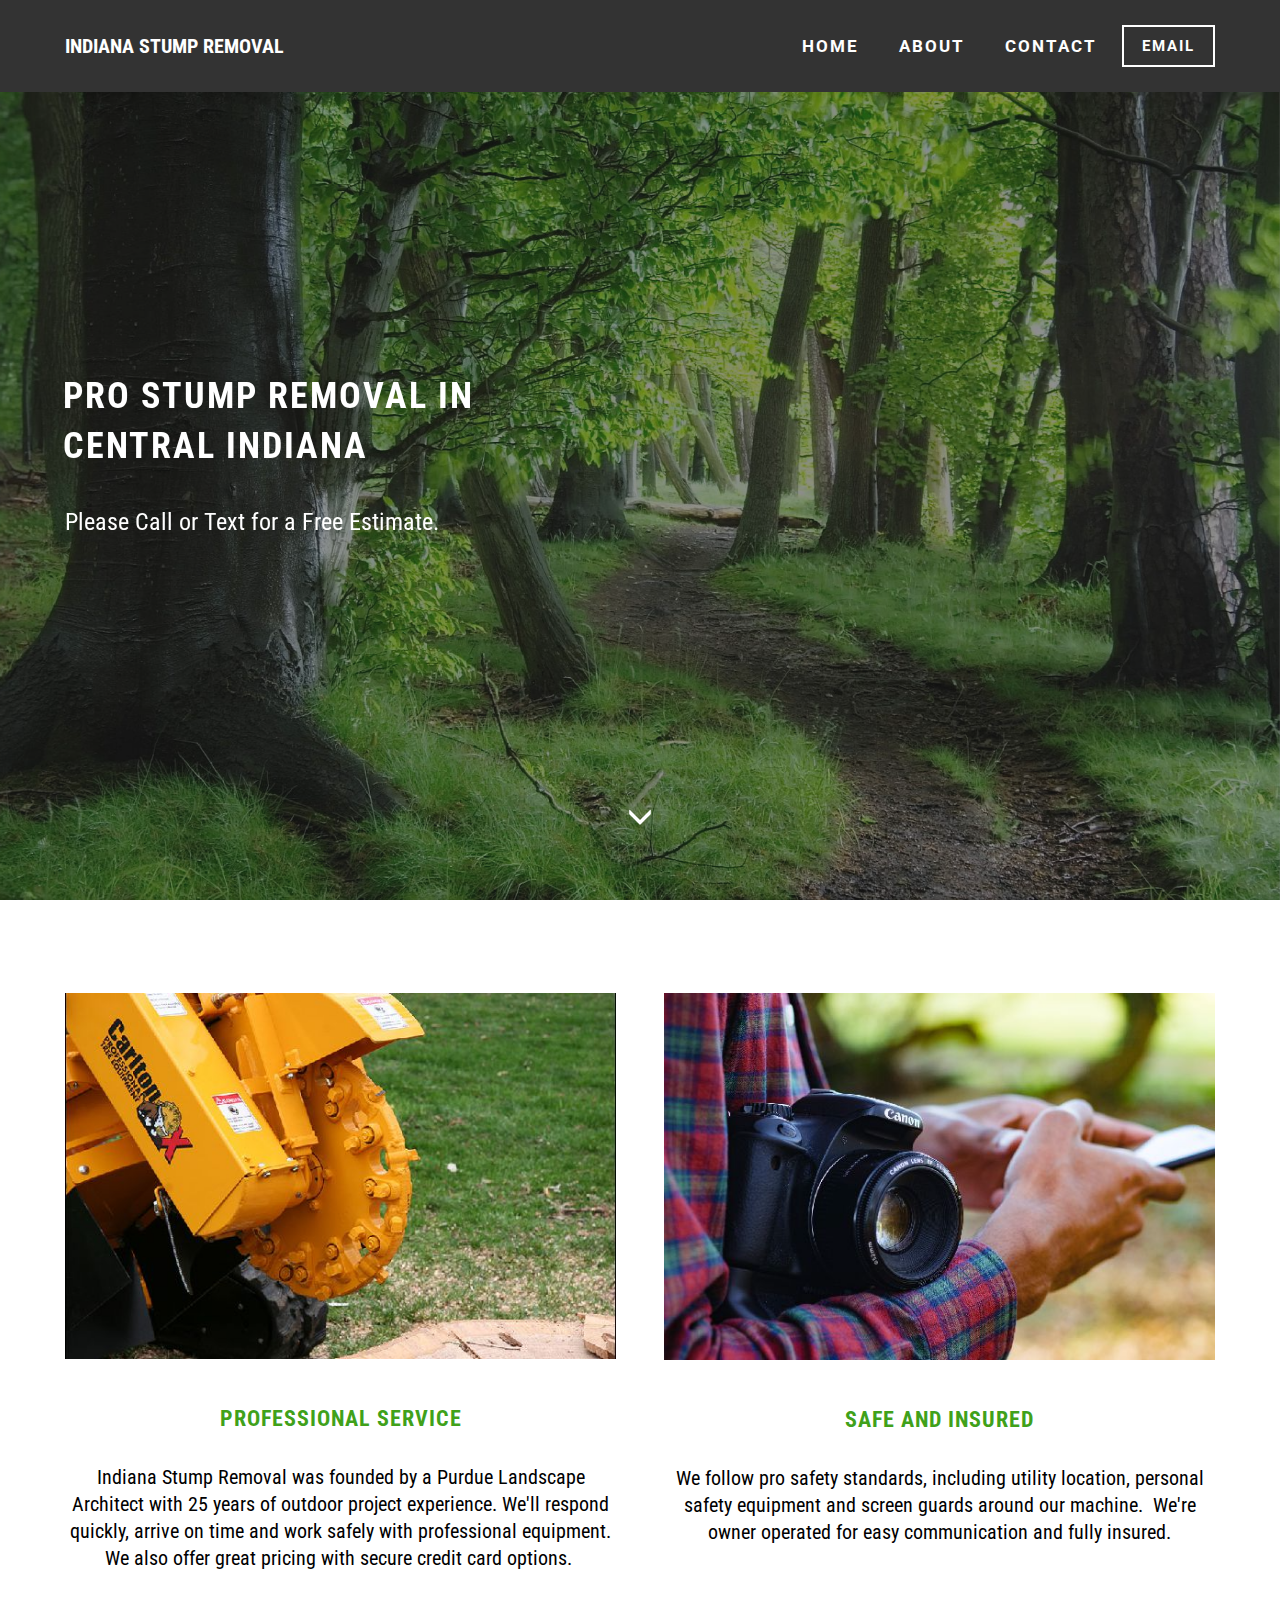
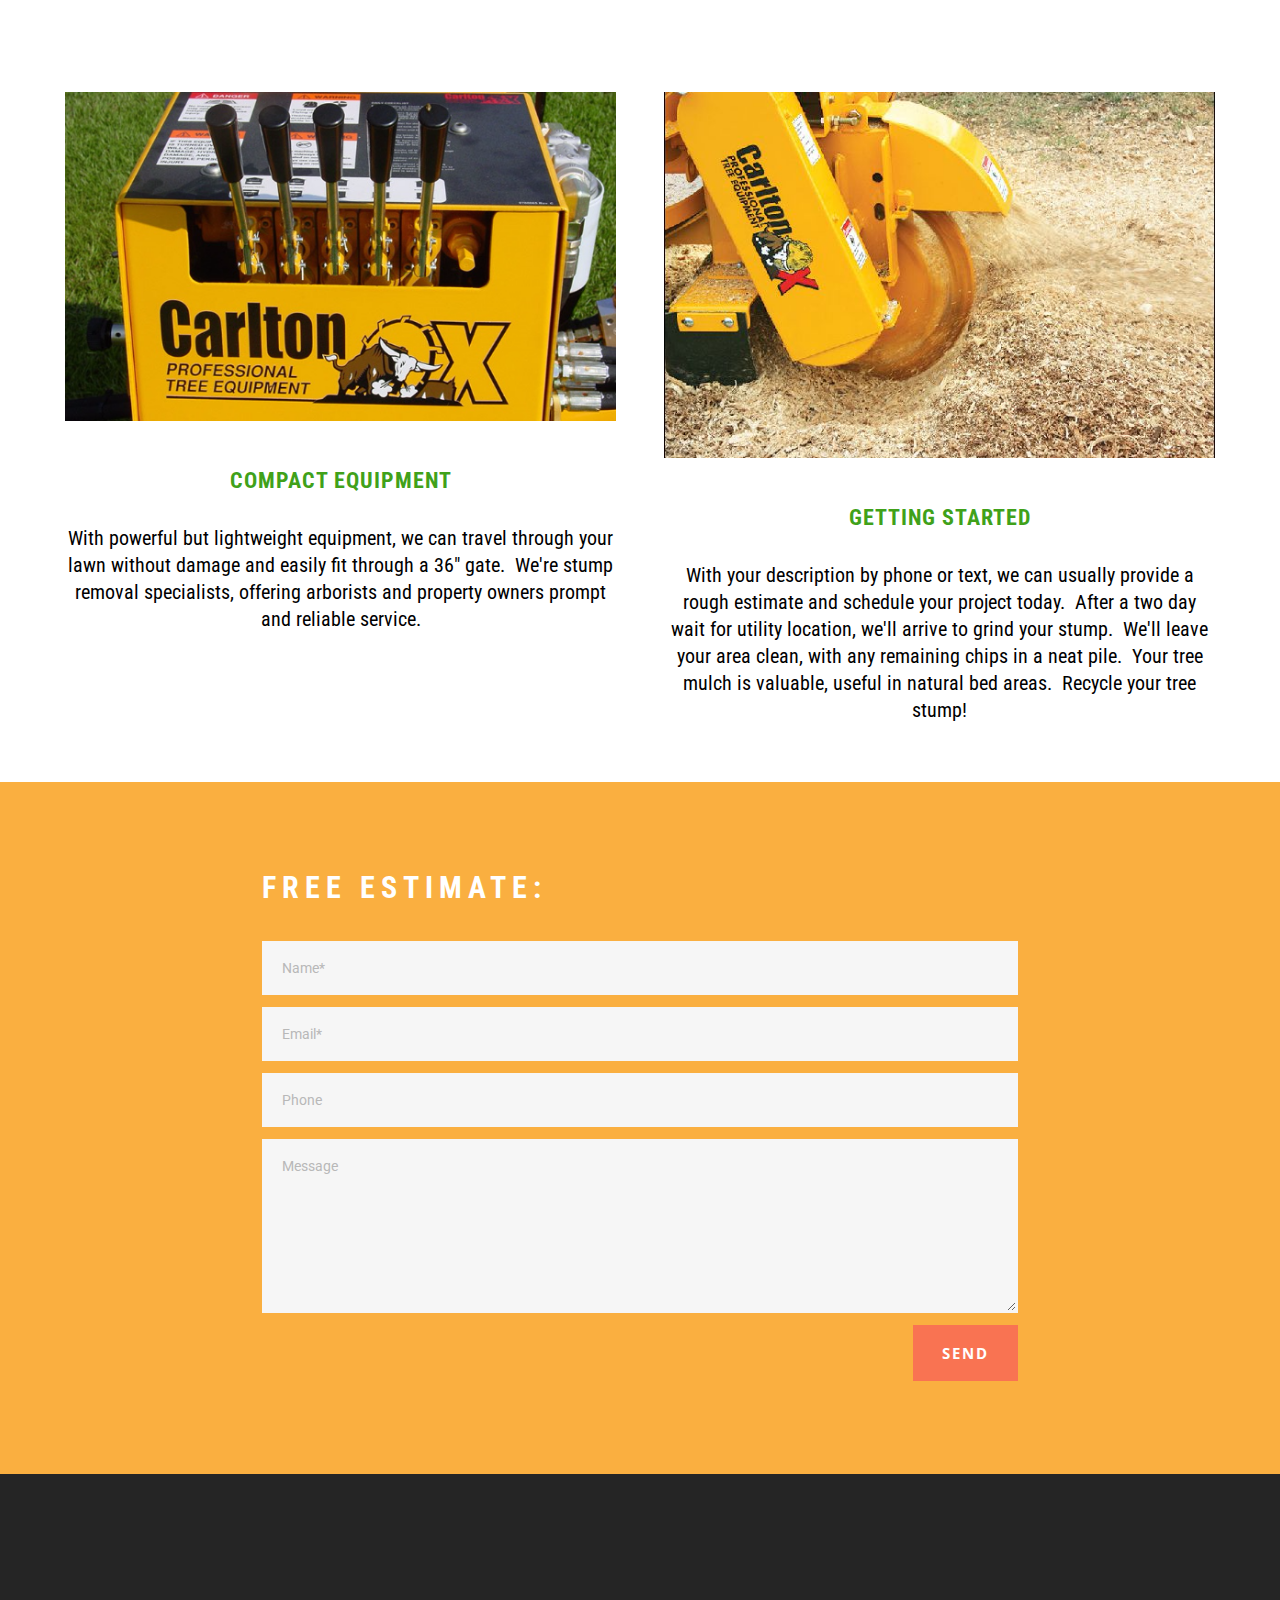
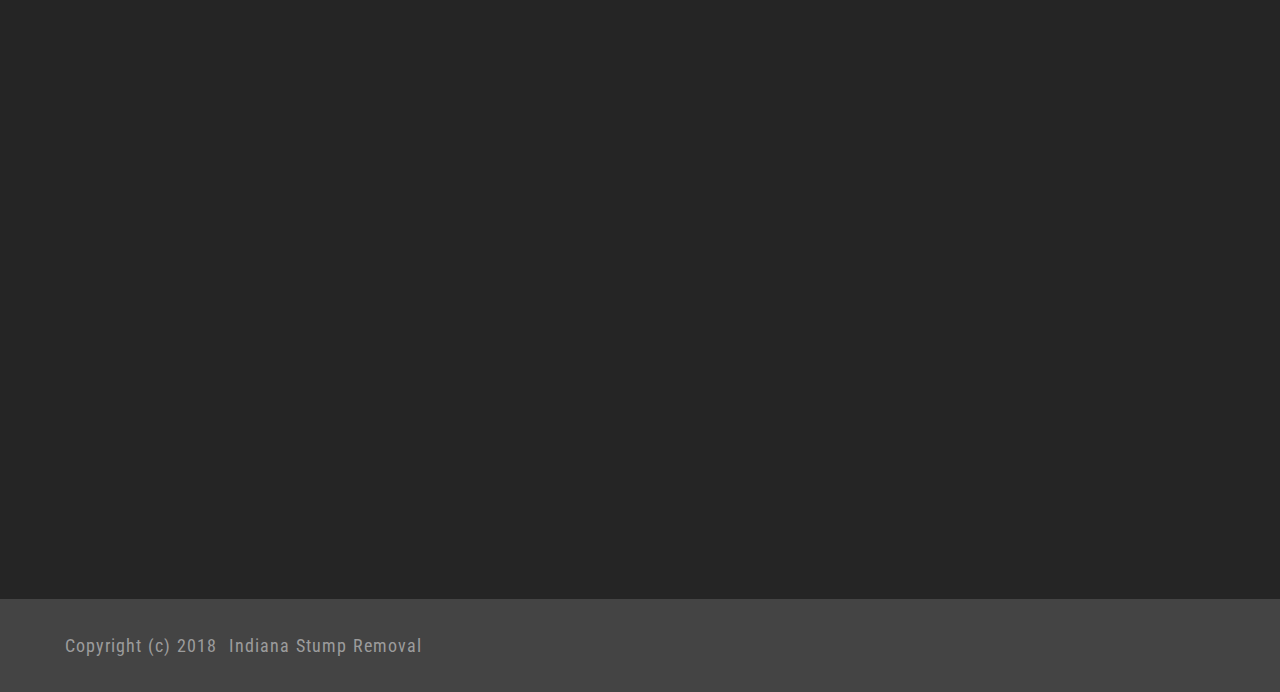
<file: page3.html>
<!DOCTYPE html>
<html >
<head>
  <!-- Site made with Mobirise Website Builder v4.5.4, https://mobirise.com -->
  <meta charset="UTF-8">
  <meta http-equiv="X-UA-Compatible" content="IE=edge">
  <meta name="generator" content="Mobirise v4.5.4, mobirise.com">
  <meta name="viewport" content="width=device-width, initial-scale=1, minimum-scale=1">
  <link rel="shortcut icon" href="assets/images/logo.png" type="image/x-icon">
  <meta name="description" content="">
  <title>About</title>
  <link rel="stylesheet" href="https://fonts.googleapis.com/css?family=Roboto:700,400&subset=cyrillic,latin,greek,vietnamese">
  <link rel="stylesheet" href="assets/bootstrap/css/bootstrap.min.css">
  <link rel="stylesheet" href="assets/animate.css/animate.min.css">
  <link rel="stylesheet" href="assets/mobirise/css/style.css">
  <link rel="stylesheet" href="assets/dropdown-menu/style.css">
  <link rel="stylesheet" href="assets/mobirise/css/mbr-additional.css" type="text/css">
  
  
  
</head>
<body>
<section id="dropdown-menu-2btn-x" data-rv-view="30">

    <nav class="navbar navbar-dropdown navbar-fixed-top">

        <div class="container">

            <div class="navbar-brand">
                
                <a class="text-white" href="https://mobirise.com">INDIANA STUMP REMOVAL&nbsp;</a>
            </div>

            <button class="navbar-toggler pull-xs-right hidden-md-up" type="button" data-toggle="collapse" data-target="#exCollapsingNavbar">
                <div class="hamburger-icon"></div>
            </button>

            <ul class="nav-dropdown collapse pull-xs-right navbar-toggleable-sm nav navbar-nav" id="exCollapsingNavbar"><li class="nav-item dropdown"><a class="nav-link link" href="#top" aria-expanded="false">HOME</a></li><li class="nav-item"><a class="nav-link link" href="index.html#msg-box4-q">ABOUT</a></li><li class="nav-item"><a class="nav-link link" href="index.html#form1-3">CONTACT</a></li><li class="nav-item nav-btn"><a class="nav-link btn btn-default btn-default-outline" href="mailto:indianastump@gmail.com">EMAIL</a></li></ul>

        </div>

    </nav>

</section>

<section class="engine"><a href="https://mobirise.co/d">website software</a></section><section class="mbr-box mbr-section mbr-section--relative mbr-section--fixed-size mbr-section--full-height mbr-section--bg-adapted mbr-parallax-background mbr-after-navbar" id="header1-y" data-rv-view="32" style="background-image: url(assets/images/forest-path-4-2000x1250.jpg);">
    <div class="mbr-box__magnet mbr-box__magnet--sm-padding mbr-box__magnet--center-left">
        <div class="mbr-overlay" style="opacity: 0.5; background-color: rgb(34, 34, 34);"></div>
        <div class="mbr-box__container mbr-section__container container">
            <div class="mbr-box mbr-box--stretched"><div class="mbr-box__magnet mbr-box__magnet--center-left">
                <div class="row"><div class=" col-sm-6">
                    <div class="mbr-hero animated fadeInUp">
                        <h1 class="mbr-hero__text"><span style="color: inherit;"><br></span>PRO STUMP REMOVAL IN CENTRAL INDIANA</h1>
                        <p class="mbr-hero__subtext"><br>Please Call or Text for a Free Estimate.</p>
                    </div>
                    
                </div></div>
            </div></div>
        </div>
        <div class="mbr-arrow mbr-arrow--floating text-center">
            <div class="mbr-section__container container">
                <a class="mbr-arrow__link" href="#features1-10"><i class="glyphicon glyphicon-menu-down"></i></a>
            </div>
        </div>
    </div>
</section>

<section class="mbr-section mbr-section--relative mbr-section--fixed-size" id="features1-10" data-rv-view="35" style="background-color: rgb(255, 255, 255);">
    
    
    <div class="mbr-section__container container mbr-section__container--std-top-padding" style="padding-top: 93px;">
        <div class="mbr-section__row row">
            <div class="mbr-section__col col-xs-12 col-sm-6">
                <div class="mbr-section__container mbr-section__container--center mbr-section__container--middle">
                    <figure class="mbr-figure"><img src="assets/images/cutterwheel-600x399.jpg" class="mbr-figure__img"></figure>
                </div>
                <div class="mbr-section__container mbr-section__container--middle">
                    <div class="mbr-header mbr-header--reduce mbr-header--center mbr-header--wysiwyg">
                        <h3 class="mbr-header__text">PROFESSIONAL SERVICE</h3>
                    </div>
                </div>
                <div class="mbr-section__container mbr-section__container--last" style="padding-bottom: 62px;">
                    <div class="mbr-article mbr-article--wysiwyg">
                        <p>Indiana Stump Removal was founded by a Purdue Landscape Architect with 25 years of outdoor project experience. We'll respond quickly, arrive on time and work safely with professional equipment. We also offer great pricing with secure credit card options.&nbsp;<br></p>
                    </div>
                </div>
                
            </div>
            <div class="mbr-section__col col-xs-12 col-sm-6">
                <div class="mbr-section__container mbr-section__container--center mbr-section__container--middle">
                    <figure class="mbr-figure"><img src="assets/images/responsive-600x400.png" class="mbr-figure__img"></figure>
                </div>
                <div class="mbr-section__container mbr-section__container--middle">
                    <div class="mbr-header mbr-header--reduce mbr-header--center mbr-header--wysiwyg">
                        <h3 class="mbr-header__text">SAFE AND INSURED</h3>
                    </div>
                </div>
                <div class="mbr-section__container mbr-section__container--last" style="padding-bottom: 62px;">
                    <div class="mbr-article mbr-article--wysiwyg">
                        <p>We follow pro safety standards, including utility location, personal safety equipment and screen guards around our machine. &nbsp;We're owner operated for easy communication and fully insured.<br></p>
                    </div>
                </div>
                
            </div>
            
            
            
            
            
            
            
        </div>
    </div>
</section>

<section class="mbr-section mbr-section--relative mbr-section--fixed-size" id="features1-11" data-rv-view="38" style="background-color: rgb(255, 255, 255);">
    
    
    <div class="mbr-section__container container mbr-section__container--std-top-padding" style="padding-top: 62px;">
        <div class="mbr-section__row row">
            <div class="mbr-section__col col-xs-12 col-sm-6">
                <div class="mbr-section__container mbr-section__container--center mbr-section__container--middle">
                    <figure class="mbr-figure"><img src="assets/images/4012-controls-600x359.png" class="mbr-figure__img"></figure>
                </div>
                <div class="mbr-section__container mbr-section__container--middle">
                    <div class="mbr-header mbr-header--reduce mbr-header--center mbr-header--wysiwyg">
                        <h3 class="mbr-header__text">COMPACT EQUIPMENT</h3>
                    </div>
                </div>
                <div class="mbr-section__container mbr-section__container--last" style="padding-bottom: 62px;">
                    <div class="mbr-article mbr-article--wysiwyg">
                        <p>With powerful but lightweight equipment, we can travel through your lawn without damage and easily fit through a 36" gate. &nbsp;We're stump removal specialists, offering arborists and property owners prompt and reliable service.<br></p>
                    </div>
                </div>
                
            </div>
            <div class="mbr-section__col col-xs-12 col-sm-6">
                <div class="mbr-section__container mbr-section__container--center mbr-section__container--middle">
                    <figure class="mbr-figure"><img src="assets/images/stump-cutting-600x399.jpg" class="mbr-figure__img"></figure>
                </div>
                <div class="mbr-section__container mbr-section__container--middle">
                    <div class="mbr-header mbr-header--reduce mbr-header--center mbr-header--wysiwyg">
                        <h3 class="mbr-header__text">GETTING STARTED</h3>
                    </div>
                </div>
                <div class="mbr-section__container mbr-section__container--last" style="padding-bottom: 62px;">
                    <div class="mbr-article mbr-article--wysiwyg">
                        <p>With your description by phone or text, we can usually provide a rough estimate and schedule your project today. &nbsp;After a two day wait for utility location, we'll arrive to grind your stump. &nbsp;We'll leave your area clean, with any remaining chips in a neat pile. &nbsp;Your tree mulch is valuable, useful in natural bed areas. &nbsp;Recycle your tree stump!<br></p>
                    </div>
                </div>
                
            </div>
            
            
            
            
            
            
            
        </div>
    </div>
</section>

<section class="mbr-section mbr-section--relative mbr-section--fixed-size" id="form1-12" data-rv-view="41" style="background-color: rgb(250, 175, 64);">
    
    <div class="mbr-section__container mbr-section__container--std-padding container" style="padding-top: 93px; padding-bottom: 93px;">
        <div class="row">
            <div class="col-sm-12">
                <div class="row">
                    <div class="col-sm-8 col-sm-offset-2" data-form-type="formoid">
                        <div class="mbr-header mbr-header--center mbr-header--std-padding">
                            <h2 class="mbr-header__text">FREE ESTIMATE:</h2>
                        </div>
                        <div data-form-alert="true">
                            <div class="hide" data-form-alert-success="true">Thanks for contacting us!  We'll be in touch soon.</div>
                        </div>
                        <form action="https://mobirise.com/" method="post" data-form-title="FREE ESTIMATE:">
                            <input type="hidden" value="RddRhc9S/b1gAop2eWU45DP6vJN3eYJJgc4jIX00kv3uYdj38F47KQvdtBdnW2qFuAVv9Vz2C404Wl8pow4qhryaIECoN+RgOgUgIvObULQlbbgWAp3mEbISQhLfB2um" data-form-email="true">
                            <div class="form-group">
                                <input type="text" class="form-control" name="name" required="" placeholder="Name*" data-form-field="Name">
                            </div>
                            <div class="form-group">
                                <input type="email" class="form-control" name="email" required="" placeholder="Email*" data-form-field="Email">
                            </div>
                            <div class="form-group">
                                <input type="tel" class="form-control" name="phone" placeholder="Phone" data-form-field="Phone">
                            </div>
                            <div class="form-group">
                                <textarea class="form-control" name="message" rows="7" placeholder="Message" data-form-field="Message"></textarea>
                            </div>
                            <div class="mbr-buttons mbr-buttons--right"><button type="submit" class="mbr-buttons__btn btn btn-lg btn-danger">SEND</button></div>
                        </form>
                    </div>
                </div>
            </div>
        </div>
    </div>
</section>

<figure class="mbr-figure mbr-figure--wysiwyg mbr-figure--full-width mbr-figure--caption-outside-bottom" id="video1-13" data-rv-view="50" style="background-color: rgb(37, 37, 37);">
    
    <div><iframe class="mbr-embedded-video" src="https://www.youtube.com/embed/clamKWFS81c?rel=0&amp;amp;showinfo=0&amp;autoplay=0&amp;loop=0" width="1280" height="720" frameborder="0" allowfullscreen></iframe></div>
    
</figure>

<footer class="mbr-section mbr-section--relative mbr-section--fixed-size" id="footer1-14" data-rv-view="52" style="background-color: rgb(68, 68, 68);">
    
    <div class="mbr-section__container container">
        <div class="mbr-footer mbr-footer--wysiwyg row" style="padding-top: 36.9px; padding-bottom: 36.9px;">
            <div class="col-sm-12">
                <p class="mbr-footer__copyright">Copyright (c) 2018 &nbsp;Indiana Stump Removal<br></p>
            </div>
        </div>
    </div>
</footer>


  <script src="assets/web/assets/jquery/jquery.min.js"></script>
  <script src="assets/bootstrap/js/bootstrap.min.js"></script>
  <script src="assets/smooth-scroll/smooth-scroll.js"></script>
  <script src="assets/jarallax/jarallax.js"></script>
  <!--[if lte IE 9]>
    <script src="assets/jquery-placeholder/jquery.placeholder.min.js"></script>
  <![endif]-->
  <script src="assets/mobirise/js/script.js"></script>
  <script src="assets/dropdown-menu/script.js"></script>
  <script src="assets/formoid/formoid.min.js"></script>
  
  
</body>
</html>
</file>
<file: assets/dropdown-menu/style.css>
.navbar-dropdown .dropup,.navbar-dropdown .dropdown{position:relative}.navbar-dropdown .dropdown-toggle::after{display:inline-block;width:0;height:0;margin-right:.25rem;margin-left:.25rem;vertical-align:middle;content:"";border-top:0.3em solid;border-right:0.3em solid transparent;border-left:0.3em solid transparent}.navbar-dropdown .dropdown-toggle:focus{outline:0}.navbar-dropdown .dropup .dropdown-toggle::after{border-top:0;border-bottom:0.3em solid}.navbar-dropdown .dropdown-menu{position:absolute;top:100%;left:0;z-index:1000;display:none;float:left;min-width:160px;padding:5px 0;margin:2px 0 0;font-size:1rem;color:#373a3c;text-align:left;list-style:none;background-color:#fff;background-clip:padding-box;border:1px solid rgba(0,0,0,0.15);border-radius:0.25rem}.navbar-dropdown .dropdown-divider{height:1px;margin:0.5rem 0;overflow:hidden;background-color:#e5e5e5}.navbar-dropdown .dropdown-item{display:block;width:100%;padding:3px 20px;clear:both;font-weight:normal;line-height:1.5;color:#373a3c;text-align:inherit;white-space:nowrap;background:none;border:0}.navbar-dropdown .dropdown-item:focus,.navbar-dropdown .dropdown-item:hover{color:#2b2d2f;text-decoration:none;background-color:#f5f5f5}.navbar-dropdown .dropdown-item.active,.navbar-dropdown .dropdown-item.active:focus,.navbar-dropdown .dropdown-item.active:hover{color:#fff;text-decoration:none;background-color:#0275d8;outline:0}.navbar-dropdown .dropdown-item.disabled,.navbar-dropdown .dropdown-item.disabled:focus,.navbar-dropdown .dropdown-item.disabled:hover{color:#818a91}.navbar-dropdown .dropdown-item.disabled:focus,.navbar-dropdown .dropdown-item.disabled:hover{text-decoration:none;cursor:not-allowed;background-color:transparent;background-image:none;filter:"progid:DXImageTransform.Microsoft.gradient(enabled = false)"}.navbar-dropdown .open > .dropdown-menu{display:block}.navbar-dropdown .open > a{outline:0}.navbar-dropdown .dropdown-menu-right{right:0;left:auto}.navbar-dropdown .dropdown-menu-left{right:auto;left:0}.navbar-dropdown .dropdown-header{display:block;padding:3px 20px;font-size:0.875rem;line-height:1.5;color:#818a91;white-space:nowrap}.navbar-dropdown .dropdown-backdrop{position:fixed;top:0;right:0;bottom:0;left:0;z-index:990}.navbar-dropdown .pull-right > .dropdown-menu{right:0;left:auto}.navbar-dropdown .dropup .caret,.navbar-dropdown .navbar-fixed-bottom .dropdown .caret{content:"";border-top:0;border-bottom:0.3em solid}.navbar-dropdown .dropup .dropdown-menu,.navbar-dropdown .navbar-fixed-bottom .dropdown .dropdown-menu{top:auto;bottom:100%;margin-bottom:2px}.nav-link{display:inline-block}.nav-link:focus,.nav-link:hover{text-decoration:none}.navbar-nav .nav-item{float:left}.navbar-nav .nav-link{display:block;padding-top:.425rem;padding-bottom:.425rem}.navbar-nav .nav-link + .nav-link{margin-left:1rem}.navbar-nav .nav-item + .nav-item{margin-left:1rem}.navbar-toggler{padding:.5rem .75rem;font-size:1.25rem;line-height:1;background:none;border:1px solid transparent;border-radius:0.25rem}.navbar-toggler:focus,.navbar-toggler:hover{text-decoration:none}@media (min-width:544px){.navbar-toggleable-xs{display:block!important}}@media (min-width:768px){.navbar-toggleable-sm{display:block!important}}@media (min-width:992px){.navbar-toggleable-md{display:block!important}}.pull-xs-left{float:left!important}.pull-xs-right{float:right!important}.pull-xs-none{float:none!important}@media (min-width:544px){.pull-sm-left{float:left!important}.pull-sm-right{float:right!important}.pull-sm-none{float:none!important}}@media (min-width:768px){.pull-md-left{float:left!important}.pull-md-right{float:right!important}.pull-md-none{float:none!important}}@media (min-width:992px){.pull-lg-left{float:left!important}.pull-lg-right{float:right!important}.pull-lg-none{float:none!important}}@media (min-width:1200px){.pull-xl-left{float:left!important}.pull-xl-right{float:right!important}.pull-xl-none{float:none!important}}.hidden-xs-up{display:none!important}@media (max-width:543px){.hidden-xs-down{display:none!important}}@media (min-width:544px){.hidden-sm-up{display:none!important}}@media (max-width:767px){.hidden-sm-down{display:none!important}}@media (min-width:768px){.hidden-md-up{display:none!important}}@media (max-width:991px){.hidden-md-down{display:none!important}}@media (min-width:992px){.hidden-lg-up{display:none!important}}@media (max-width:1199px){.hidden-lg-down{display:none!important}}@media (min-width:1200px){.hidden-xl-up{display:none!important}}.hidden-xl-down{display:none!important}.navbar-dropdown-open{overflow:hidden!important}.navbar-dropdown-open .navbar-dropdown.opened{bottom:0;left:0;overflow-y:scroll;position:fixed;right:0;top:0;transition:none}.navbar-dropdown{left:0;padding-top:1.5rem;padding-bottom:1.5rem;position:absolute;right:0;top:0;transition:all 0.25s ease;z-index:1030}.navbar-dropdown .navbar-brand,.navbar-dropdown .navbar-toggler{position:relative;z-index:995}.navbar-dropdown.bg-color.transparent{background:none!important}.navbar-dropdown.navbar-fixed-top{position:fixed}.navbar-dropdown .navbar-brand{line-height:0;margin-right:1.5rem;padding:0}.navbar-dropdown .navbar-brand a{line-height:2.35rem;vertical-align:middle}.navbar-dropdown .navbar-brand a,.navbar-dropdown .navbar-brand a:hover{text-decoration:none}.navbar-dropdown .navbar-brand .navbar-logo,.navbar-dropdown .navbar-brand .navbar-logo a{line-height:0;vertical-align:baseline}.navbar-dropdown .navbar-logo{margin-right:0.5rem}.navbar-dropdown .navbar-logo img{display:inline;height:2.35rem}@media (max-width:543px){.navbar-dropdown .navbar-toggleable-xs{padding-top:0.425rem}.navbar-dropdown .navbar-toggleable-xs .btn{margin-bottom:0.425rem;margin-top:0.425rem}.navbar-dropdown .navbar-toggleable-xs .dropdown-menu{padding-bottom:0.425rem}.navbar-dropdown .navbar-toggleable-xs .dropdown-menu .dropdown-menu{padding-bottom:0}}@media (max-width:767px){.navbar-dropdown .navbar-toggleable-sm{padding-top:0.425rem}.navbar-dropdown .navbar-toggleable-sm .btn{margin-bottom:0.425rem;margin-top:0.425rem}.navbar-dropdown .navbar-toggleable-sm .dropdown-menu{padding-bottom:0.425rem}.navbar-dropdown .navbar-toggleable-sm .dropdown-menu .dropdown-menu{padding-bottom:0}}@media (max-width:991px){.navbar-dropdown .navbar-toggleable-md{padding-top:0.425rem}.navbar-dropdown .navbar-toggleable-md .btn{margin-bottom:0.425rem;margin-top:0.425rem}.navbar-dropdown .navbar-toggleable-md .dropdown-menu{padding-bottom:0.425rem}.navbar-dropdown .navbar-toggleable-md .dropdown-menu .dropdown-menu{padding-bottom:0}}@media (min-width:544px){.navbar-dropdown{border-radius:0}}.is-builder .navbar-dropdown .dropdown-toggle::after{vertical-align:baseline}.dropdown-menu.dropdown-submenu{left:100%;margin-left:-6px;margin-top:-6px;top:0}.dropdown-menu .dropdown-toggle[data-toggle="dropdown-submenu"]::after{border-bottom:0.3em solid transparent;border-left:0.3em solid;border-right:0;border-top:0.3em solid transparent;margin-left:0.3rem}.dropdown-menu .dropdown-toggle[data-toggle="dropdown-submenu"][aria-expanded="true"]{background-color:#f5f5f5}.dropdown-menu .dropdown-item:focus{outline:0}.nav-dropdown-sm{clear:left;float:none!important;position:relative;z-index:999}.nav-dropdown-sm .nav-item{float:none}.nav-dropdown-sm .nav-item + .nav-item{margin-left:0}.nav-dropdown-sm .nav-link,.nav-dropdown-sm .dropdown-item{position:relative}.nav-dropdown-sm .dropdown-toggle::after{position:absolute;right:0;top:50%;margin-top:-0.15em}.nav-dropdown-sm .dropdown-toggle[data-toggle="dropdown-submenu"]::after{margin-left:.25rem;border-top:0.3em solid;border-right:0.3em solid transparent;border-left:0.3em solid transparent;border-bottom:0}.nav-dropdown-sm .dropdown-toggle[data-toggle="dropdown-submenu"][aria-expanded="true"]::after{border-top:0;border-right:0.3em solid transparent;border-left:0.3em solid transparent;border-bottom:0.3em solid}.nav-dropdown-sm .dropdown-menu{margin:0;padding:0;position:relative;top:0;left:0;width:100%;border:0;float:none;border-radius:0;background:none;padding-left:20px}.nav-dropdown-sm .dropdown-item{padding-left:0}.nav-dropdown-sm .dropdown-item,.nav-dropdown-sm .dropdown-item:hover,.nav-dropdown-sm .dropdown-item:focus{background:none!important}.navbar-dropdown .nav > li > a::after{-webkit-transform:none!important;-ms-transform:none!important;-o-transform:none!important;transform:none!important;-webkit-transition:none!important;-o-transition:none!important;transition:none!important;display:none}.navbar-dropdown .navbar-nav{margin:0!important}.navbar-dropdown .nav-dropdown-sm{padding-top:11px!important}.dropdown-toggle::after{display:inline-block!important;width:0!important;border-top:5px solid;border-right:5px solid transparent;border-left:5px solid transparent;border-bottom:0!important;margin-left:4px!important}.dropdown-menu .dropdown-toggle[data-toggle="dropdown-submenu"]::after{border-bottom:5px solid transparent!important;border-left:5px solid!important;border-right:0!important;border-top:5px solid transparent!important;margin-left:6px!important}.nav-dropdown-sm .dropdown-toggle[data-toggle="dropdown-submenu"][aria-expanded="true"]::after{border-top:0!important;border-right:5px solid transparent!important;border-left:5px solid transparent!important;border-bottom:5px solid!important}.nav-dropdown-sm .dropdown-toggle[data-toggle="dropdown-submenu"]::after{margin-left:5px!important;border-top:5px solid!important;border-right:5px solid transparent!important;border-left:5px solid transparent!important;border-bottom:0!important}.navbar-dropdown .btn{-webkit-transition:all 0.2s ease-in-out 0s;-o-transition:all 0.2s ease-in-out 0s;transition:all 0.2s ease-in-out 0s;border-width:2px;font-size:13px;font-weight:bold;letter-spacing:2px;text-decoration:none;word-spacing:1px}.navbar-dropdown{padding-top:25px;padding-bottom:25px;margin-bottom:0;min-height:0;border:0}.navbar-dropdown .navbar-brand{line-height:0;margin-left:0!important;margin-right:24px;padding:0;height:auto;font-weight:bold}.navbar-dropdown .navbar-logo img{height:42px}.navbar-dropdown .navbar-brand a{line-height:42px}.navbar-dropdown .navbar-brand .navbar-logo{margin-right:8px}.navbar-dropdown .navbar-brand .navbar-logo,.navbar-dropdown .navbar-brand .navbar-logo a{line-height:0}.navbar-dropdown a{text-decoration:none}.navbar-dropdown .navbar-nav > li > a{padding-top:11px;padding-bottom:11px}.navbar-dropdown .navbar-nav > li > a.btn{padding:9px 18px}.navbar-dropdown .dropdown-menu{font-size:15px;border-radius:0;padding:8px 0;border:0}.navbar-dropdown .dropdown-submenu{margin-top:-8px}.navbar-dropdown .dropdown-item{padding:4px 20px}.navbar-dropdown .nav-dropdown-sm a{padding-left:0}@media (max-width:767px){.navbar-dropdown .navbar-toggleable-sm .btn{margin-bottom:11px;margin-top:11px}}.navbar-dropdown{padding-top:25px;padding-bottom:25px;margin-bottom:0;min-height:0}.navbar-dropdown.navbar-short{padding-top:15px;padding-bottom:15px}.navbar-dropdown .navbar-nav > li > .dropdown-menu{margin-left:-5px}.navbar-dropdown .nav-dropdown-sm > li > .dropdown-menu{margin-left:0}.navbar-dropdown .nav-dropdown-sm .dropdown-menu{padding:0;padding-left:20px;padding-bottom:11px}.navbar-dropdown .nav-dropdown-sm .dropdown-menu .dropdown-menu{padding-bottom:0}.navbar-dropdown{padding-left:20px;padding-right:20px}.navbar-dropdown .container{padding-left:0;padding-right:0}.navbar-dropdown .navbar-toggler{padding:8px 12px;font-size:20px;border-radius:4px}.navbar-dropdown .btn-default-outline{color:#fff;background-color:transparent;border-color:#fff}.navbar-dropdown .btn-default-outline:hover{color:#252525;background-color:#fff;border-color:#fff}.navbar-dropdown .btn-primary-outline{color:#4c6972;background-color:transparent;border-color:#4c6972}.navbar-dropdown .btn-primary-outline:hover{color:#fff;background-color:#4c6972;border-color:#4c6972}.navbar-dropdown .btn-info-outline{color:#27aae0;background-color:transparent;border-color:#27aae0}.navbar-dropdown .btn-info-outline:hover{color:#fff;background-color:#27aae0;border-color:#27aae0}.navbar-dropdown .btn-success-outline{color:#7ac673;background-color:transparent;border-color:#7ac673}.navbar-dropdown .btn-success-outline:hover{color:#fff;background-color:#7ac673;border-color:#7ac673}.navbar-dropdown .btn-warning-outline{color:#faaf40;background-color:transparent;border-color:#faaf40}.navbar-dropdown .btn-warning-outline:hover{color:#fff;background-color:#faaf40;border-color:#faaf40}.navbar-dropdown .btn-danger-outline{color:#f97352;background-color:transparent;border-color:#f97352}.navbar-dropdown .btn-danger-outline:hover{color:#fff;background-color:#f97352;border-color:#f97352}.navbar-dropdown .btn-link-outline{color:#252525;background-color:transparent;border-color:#252525}.navbar-dropdown .btn-link-outline:hover{color:#fff;background-color:#252525;border-color:#252525}.navbar-dropdown .link,.navbar-dropdown .link:hover{color:#252525}.navbar-dropdown .nav .link{letter-spacing:2px}
</file>
<file: assets/mobirise/css/mbr-additional.css>
@import url(https://fonts.googleapis.com/css?family=Roboto+Condensed:400,300,700);
@import url(https://fonts.googleapis.com/css?family=Roboto:400,300,700);
@import url(https://fonts.googleapis.com/css?family=Open+Sans:400,300,700);























#dropdown-menu-2btn-0 .hide-buttons [data-button] {
  display: none !important;
}
#dropdown-menu-2btn-0 .navbar-brand a {
  font-family: 'Roboto Condensed', sans-serif;
  font-size: 20px;
}
#dropdown-menu-2btn-0 .nav .link,
#dropdown-menu-2btn-0 .dropdown-item {
  font-size: 1.2em;
  color: #ffffff;
  font-family: 'Roboto', sans-serif;
}
#dropdown-menu-2btn-0 .navbar,
#dropdown-menu-2btn-0 .dropdown-menu {
  background: #333333;
}
#dropdown-menu-2btn-0 .dropdown-menu .dropdown-toggle[aria-expanded="true"],
#dropdown-menu-2btn-0 .dropdown-menu a:hover,
#dropdown-menu-2btn-0 .dropdown-menu a:focus {
  background: #292929;
}
#dropdown-menu-2btn-0 .navbar-toggler {
  color: #ffffff;
}
#dropdown-menu-2btn-0 .btn {
  font-family: 'Roboto', sans-serif;
  font-size: 15px;
}
#header1-1 .btn {
  font-family: 'Roboto', sans-serif;
  font-size: 16px;
}
#header1-1 H1 {
  font-family: 'Roboto Condensed', sans-serif;
  font-size: 36px;
}
#header1-1 P {
  font-family: 'Roboto', sans-serif;
  font-size: 24px;
}
#header1-1 B {
  font-size: 20px;
  font-family: 'Roboto Condensed', sans-serif;
}
#header1-1 SPAN {
  font-size: 46px;
  font-family: 'Roboto Condensed', sans-serif;
}
#msg-box3-1d .mbr-header .mbr-header__text {
  text-align: center;
  font-family: 'Roboto Condensed', sans-serif;
  font-size: 25px;
}
#msg-box3-1d .mbr-header .mbr-header__subtext {
  text-align: center;
}
#msg-box3-1d .mbr-article P {
  text-align: center;
  color: #000000;
  font-size: 18px;
  font-family: 'Roboto', sans-serif;
}
#msg-box4-1j .mbr-header__text {
  color: #ffffff;
  font-family: 'Roboto Condensed', sans-serif;
}
#msg-box4-1j .mbr-header__subtext {
  color: #ffffff;
}
#msg-box4-1j .mbr-article {
  color: #ffffff;
}
#msg-box4-1j .mbr-article P {
  font-size: 18px;
}
#msg-box4-1j .btn {
  font-size: 16px;
}
#msg-box4-1k .mbr-header__text {
  color: #ffffff;
  font-family: 'Roboto Condensed', sans-serif;
}
#msg-box4-1k .mbr-header__subtext {
  color: #ffffff;
}
#msg-box4-1k .mbr-article {
  color: #ffffff;
}
#msg-box4-1k .mbr-article P {
  font-size: 18px;
}
#msg-box4-1k .btn {
  font-size: 16px;
}
#features1-4 .mbr-section__col .mbr-header__text {
  text-align: center;
  font-family: 'Roboto Condensed', sans-serif;
  font-size: 22px;
  color: #40a11a;
}
#features1-4 .btn {
  font-family: 'Open Sans', sans-serif;
  font-size: 15px;
}
#features1-4 P {
  font-family: 'Roboto Condensed', sans-serif;
  font-size: 20px;
  color: #000000;
  text-align: center;
}
#features1-4 B {
  font-size: 20px;
  font-family: 'Open Sans', sans-serif;
}
#features1-5 .mbr-section__col .mbr-header__text {
  font-family: 'Roboto Condensed', sans-serif;
  font-size: 22px;
  text-align: center;
  color: #40a11a;
}
#features1-5 B {
  font-size: 18px;
  font-family: 'Open Sans', sans-serif;
  color: #000000;
}
#features1-5 P {
  font-family: 'Roboto Condensed', sans-serif;
  font-size: 20px;
  color: #000000;
  text-align: center;
}
#form1-3 .mbr-header__text {
  text-align: left;
  font-family: 'Roboto Condensed', sans-serif;
  font-size: 30px;
  color: #ffffff;
}
#form1-3 .btn {
  font-family: 'Open Sans', sans-serif;
  font-size: 15px;
}
#video1-f B {
  font-family: 'Open Sans', sans-serif;
  font-size: 18px;
}
#footer1-s P {
  font-family: 'Roboto Condensed', sans-serif;
  font-size: 18px;
}



















#dropdown-menu-2btn-x .hide-buttons [data-button] {
  display: none !important;
}
#dropdown-menu-2btn-x .navbar-brand a {
  font-family: 'Roboto Condensed', sans-serif;
  font-size: 20px;
}
#dropdown-menu-2btn-x .nav .link,
#dropdown-menu-2btn-x .dropdown-item {
  font-size: 1.2em;
  color: #ffffff;
  font-family: 'Roboto', sans-serif;
}
#dropdown-menu-2btn-x .navbar,
#dropdown-menu-2btn-x .dropdown-menu {
  background: #333333;
}
#dropdown-menu-2btn-x .dropdown-menu .dropdown-toggle[aria-expanded="true"],
#dropdown-menu-2btn-x .dropdown-menu a:hover,
#dropdown-menu-2btn-x .dropdown-menu a:focus {
  background: #292929;
}
#dropdown-menu-2btn-x .navbar-toggler {
  color: #ffffff;
}
#dropdown-menu-2btn-x .btn {
  font-family: 'Roboto', sans-serif;
  font-size: 15px;
}
#header1-y .btn {
  font-family: 'Open Sans', sans-serif;
  font-size: 16px;
}
#header1-y H1 {
  font-family: 'Roboto Condensed', sans-serif;
  font-size: 36px;
}
#header1-y P {
  font-family: 'Roboto Condensed', sans-serif;
  font-size: 24px;
}
#header1-y B {
  font-size: 24px;
  font-family: 'Roboto Condensed', sans-serif;
}
#header1-y SPAN {
  font-size: 46px;
  font-family: 'Open Sans', sans-serif;
}
#features1-10 .mbr-section__col .mbr-header__text {
  text-align: center;
  font-family: 'Roboto Condensed', sans-serif;
  font-size: 22px;
  color: #40a11a;
}
#features1-10 .btn {
  font-family: 'Open Sans', sans-serif;
  font-size: 15px;
}
#features1-10 P {
  font-family: 'Roboto Condensed', sans-serif;
  font-size: 20px;
  color: #000000;
  text-align: center;
}
#features1-10 B {
  font-size: 20px;
  font-family: 'Open Sans', sans-serif;
}
#features1-11 .mbr-section__col .mbr-header__text {
  font-family: 'Roboto Condensed', sans-serif;
  font-size: 22px;
  text-align: center;
  color: #40a11a;
}
#features1-11 B {
  font-size: 18px;
  font-family: 'Open Sans', sans-serif;
  color: #000000;
}
#features1-11 P {
  font-family: 'Roboto Condensed', sans-serif;
  font-size: 20px;
  color: #000000;
  text-align: center;
}
#form1-12 .mbr-header__text {
  text-align: left;
  font-family: 'Roboto Condensed', sans-serif;
  font-size: 30px;
  color: #ffffff;
}
#form1-12 .btn {
  font-family: 'Open Sans', sans-serif;
  font-size: 15px;
}
#video1-13 B {
  font-family: 'Open Sans', sans-serif;
  font-size: 18px;
}
#footer1-14 P {
  font-family: 'Roboto Condensed', sans-serif;
  font-size: 18px;
}














#dropdown-menu-2btn-15 .hide-buttons [data-button] {
  display: none !important;
}
#dropdown-menu-2btn-15 .navbar-brand a {
  font-family: 'Roboto Condensed', sans-serif;
  font-size: 20px;
}
#dropdown-menu-2btn-15 .nav .link,
#dropdown-menu-2btn-15 .dropdown-item {
  font-size: 1.2em;
  color: #ffffff;
  font-family: 'Roboto', sans-serif;
}
#dropdown-menu-2btn-15 .navbar,
#dropdown-menu-2btn-15 .dropdown-menu {
  background: #333333;
}
#dropdown-menu-2btn-15 .dropdown-menu .dropdown-toggle[aria-expanded="true"],
#dropdown-menu-2btn-15 .dropdown-menu a:hover,
#dropdown-menu-2btn-15 .dropdown-menu a:focus {
  background: #292929;
}
#dropdown-menu-2btn-15 .navbar-toggler {
  color: #ffffff;
}
#dropdown-menu-2btn-15 .btn {
  font-family: 'Roboto', sans-serif;
  font-size: 15px;
}
#features1-18 .mbr-section__col .mbr-header__text {
  text-align: center;
  font-family: 'Roboto Condensed', sans-serif;
  font-size: 22px;
  color: #40a11a;
}
#features1-18 .btn {
  font-family: 'Open Sans', sans-serif;
  font-size: 15px;
}
#features1-18 P {
  font-family: 'Roboto Condensed', sans-serif;
  font-size: 20px;
  color: #000000;
  text-align: center;
}
#features1-18 B {
  font-size: 20px;
  font-family: 'Open Sans', sans-serif;
}
#features1-19 .mbr-section__col .mbr-header__text {
  font-family: 'Roboto Condensed', sans-serif;
  font-size: 22px;
  text-align: center;
  color: #40a11a;
}
#features1-19 B {
  font-size: 18px;
  font-family: 'Open Sans', sans-serif;
  color: #000000;
}
#features1-19 P {
  font-family: 'Roboto Condensed', sans-serif;
  font-size: 20px;
  color: #000000;
  text-align: center;
}
#form1-1a .mbr-header__text {
  text-align: left;
  font-family: 'Roboto Condensed', sans-serif;
  font-size: 30px;
  color: #ffffff;
}
#form1-1a .btn {
  font-family: 'Open Sans', sans-serif;
  font-size: 15px;
}
#video1-1b B {
  font-family: 'Open Sans', sans-serif;
  font-size: 18px;
}
#footer1-1c P {
  font-family: 'Roboto Condensed', sans-serif;
  font-size: 18px;
}
</file>
<file: assets/mobirise/css/style.css>
.is-builder .animated {
  -webkit-animation-name: none !important;
  animation-name: none !important;
}
html {
  position: relative;
  min-height: 100%;
}
.mbr-embedded-video {
  position: relative;
}
.mbr-background-video,
.mbr-background-video-preview {
  bottom: 0;
  left: 0;
  overflow: hidden;
  position: absolute;
  right: 0;
  top: 0;
}
.mbr-parallax-background,
.mbr-background {
  background-attachment: fixed !important;
  background-position: 50% 0;
  background-repeat: no-repeat;
  background-size: cover !important;
}
.mbr-hidden-scrollbar .mbr-parallax-background {
  background-size: auto 130%;
}
.mobile .mbr-parallax-background {
  background-attachment: scroll !important;
}
.mbr-background {
  background-attachment: scroll !important;
}
.mbr-navbar {
  position: relative;
  width: 100%;
}
.mbr-navbar:before {
  content: "";
  display: block;
}
.mbr-navbar__brand-link:after,
.mbr-navbar__brand-img {
  max-height: 74px;
  height: 100%;
}
.mbr-navbar:before,
.mbr-navbar__container {
  height: 98px;
}
.mbr-navbar--ss .mbr-navbar__brand-link:after,
.mbr-navbar--ss .mbr-navbar__brand-img {
  height: 74px;
}
.mbr-navbar--ss:before,
.mbr-navbar--ss .mbr-navbar__container {
  height: 98px;
}
.mbr-navbar--xs .mbr-navbar__brand-link:after,
.mbr-navbar--xs .mbr-navbar__brand-img {
  height: 32px;
}
.mbr-navbar--xs:before,
.mbr-navbar--xs .mbr-navbar__container {
  height: 56px;
}
.mbr-navbar--s .mbr-navbar__brand-link:after,
.mbr-navbar--s .mbr-navbar__brand-img {
  height: 48px;
}
.mbr-navbar--s:before,
.mbr-navbar--s .mbr-navbar__container {
  height: 72px;
}
.mbr-navbar--m .mbr-navbar__brand-link:after,
.mbr-navbar--m .mbr-navbar__brand-img {
  height: 64px;
}
.mbr-navbar--m:before,
.mbr-navbar--m .mbr-navbar__container {
  height: 88px;
}
.mbr-navbar--l .mbr-navbar__brand-link:after,
.mbr-navbar--l .mbr-navbar__brand-img {
  height: 96px;
}
.mbr-navbar--l:before,
.mbr-navbar--l .mbr-navbar__container {
  height: 120px;
}
.mbr-navbar--xl .mbr-navbar__brand-link:after,
.mbr-navbar--xl .mbr-navbar__brand-img {
  height: 128px;
}
.mbr-navbar--xl:before,
.mbr-navbar--xl .mbr-navbar__container {
  height: 152px;
}
.mbr-navbar--short .mbr-navbar__brand-link:after,
.mbr-navbar--short .mbr-navbar__brand-img {
  height: 40px;
}
.mbr-navbar--short .mbr-brand__logo .mbr-iconfont{
  font-size: 40px;
}
.mbr-navbar--short:before,
.mbr-navbar--short .mbr-navbar__container {
  height: 64px;
}
.mbr-navbar--short .mbr-navbar__container {
  padding: 12px 0;
}
@media (max-width: 767px) {
  .mbr-navbar--short .mbr-navbar__brand-link:after,
  .mbr-navbar--short .mbr-navbar__brand-img {
    height: 31px;
  }
  .mbr-navbar--short:before,
  .mbr-navbar--short .mbr-navbar__container {
    height: 45px;
  }
  .mbr-navbar--short .mbr-navbar__container {
    padding: 7px 0;
  }
}
.mbr-navbar__brand-img {
  position: relative;
}
.mbr-navbar__brand-img,
.mbr-navbar__container,
.mbr-navbar__section {
  -webkit-transition: all 300ms ease-in-out 0s;
  -o-transition: all 300ms ease-in-out 0s;
  transition: all 300ms ease-in-out 0s;
}
.mbr-navbar__section {
  background: #2c2c2c;
  height: auto;
  position: absolute;
  top: 0;
  width: 100%;
  z-index: 1000;
}
.mbr-navbar__container {
  display: table;
  padding: 12px 0;
  width: 100%;
}
.mbr-navbar__menu-box {
  display: table;
  width: 100%;
}
.mbr-navbar__menu-box--inline-left,
.mbr-navbar__menu-box--inline-center,
.mbr-navbar__menu-box--inline-right {
  display: block;
  text-align: left;
}
.mbr-navbar__menu-box--inline-center {
  text-align: center;
}
.mbr-navbar__menu-box--inline-right {
  text-align: right;
}
.mbr-navbar__column {
  display: table-cell;
  vertical-align: middle;
}
.mbr-navbar__column--xxs {
  width: 1%;
}
.mbr-navbar__column--xs {
  width: 10%;
}
.mbr-navbar__column--s {
  width: 20%;
}
.mbr-navbar__column--m {
  width: 30%;
}
.mbr-navbar__column--l {
  width: 40%;
}
.mbr-navbar__column--xl {
  width: 50%;
}
.mbr-navbar__menu-box--inline-left .mbr-navbar__column,
.mbr-navbar__menu-box--inline-center .mbr-navbar__column,
.mbr-navbar__menu-box--inline-right .mbr-navbar__column {
  display: inline-block;
}
.mbr-navbar__items {
  float: left;
  padding-left: 0px;
  position: relative;
  left: -20px;
}
.mbr-navbar__items--right {
  float: right;
  left: 0;
}
.float-left {
  float: left;
}
.mbr-navbar__item {
  display: block;
  float: left;
  position: relative;
}
.mbr-navbar__hamburger {
  display: none;
  margin-top: -11px;
  position: absolute;
  right: 0;
  top: 50%;
  z-index: 10000;
}
.mbr-navbar--collapsed .mbr-navbar__container {
  position: relative;
}
.mbr-navbar--collapsed .mbr-navbar__column {
  display: block;
  width: 100%;
}
.mbr-navbar--collapsed .mbr-navbar__items--right {
  padding-top: 13px;
}
.mbr-navbar--collapsed .mbr-navbar__menu {
  background: rgba(0, 0, 0, 0.9);
  display: none;
  height: 100%;
  left: 0;
  position: fixed;
  top: 0;
  width: 100%;
  z-index: 9999;
}
.mbr-navbar--collapsed .mbr-navbar__menu-box {
  display: table-cell;
  vertical-align: middle;
}
.mbr-navbar--collapsed .mbr-navbar__items {
  float: none;
}
.mbr-navbar--collapsed .mbr-navbar__item {
  float: none;
}
.mbr-navbar--collapsed .mbr-navbar__hamburger {
  display: block;
}
.mbr-navbar--collapsed.mbr-navbar--open .mbr-navbar__menu {
  display: table;
}
.mbr-navbar--collapsed.mbr-navbar--open:not(.mbr-navbar--sticky) .mbr-navbar__section {
  background: none;
  position: fixed;
}
.mbr-navbar--collapsed.mbr-navbar--open .mbr-navbar__brand {
  visibility: hidden;
}
.mbr-navbar--collapsed.mbr-navbar--sticky.mbr-navbar--open .mbr-navbar__brand {
  visibility: visible;
}
.mbr-navbar--collapsed.mbr-navbar--open .mbr-navbar__brand-img,
.mbr-navbar--collapsed.mbr-navbar--open .mbr-navbar__container {
  -webkit-transition: none;
  -o-transition: none;
  transition: none;
}
.mbr-navbar--freeze.mbr-navbar--collapsed.mbr-navbar--open .mbr-navbar__hamburger,
.mbr-navbar--freeze.mbr-navbar--collapsed.mbr-navbar--open .mbr-navbar__hamburger:hover {
  color: #fff !important;
}
.mbr-navbar--sticky .mbr-navbar__section {
  position: fixed;
}
.mbr-navbar--absolute {
  position: absolute;
}
/* fix for popup menu conflict */
@media (max-width: 480px) {
  .mbr-navbar--absolute.mbr-navbar[id^=menu-] {
    position: absolute;
  }
}
.mbr-navbar--transparent .mbr-navbar__section {
  background: none;
}
.mbr-navbar--stuck .mbr-navbar__section,
.mbr-navbar--relative .mbr-navbar__section {
  background: #2c2c2c;
}
@media (max-width: 991px) {
  .mbr-navbar--auto-collapse .mbr-navbar__container {
    position: relative;
  }
  .mbr-navbar--auto-collapse .mbr-navbar__column {
    display: block;
    width: 100%;
  }
  .mbr-navbar__column {
    max-height: 100vh;
    overflow-x: hidden;
    overflow-y:auto;
  }
  .mbr-navbar__column::-webkit-scrollbar {
    display:none;
  }
  .mbr-navbar--auto-collapse .mbr-navbar__items--right {
    padding-top: 13px;
  }
  .mbr-navbar--auto-collapse .mbr-navbar__menu {
    background: rgba(0, 0, 0, 0.9);
    display: none;
    height: 100%;
    left: 0;
    position: fixed;
    top: 0;
    width: 100%;
    z-index: 9999;
  }
  .mbr-navbar--auto-collapse .mbr-navbar__menu-box {
    display: table-cell;
    vertical-align: middle;
  }
  .mbr-navbar--auto-collapse .mbr-navbar__items {
    float: none;
  }
  .mbr-navbar--auto-collapse .mbr-navbar__item {
    float: none;
  }
  .mbr-navbar--auto-collapse .mbr-navbar__hamburger {
    display: block;
  }
  .mbr-navbar--auto-collapse.mbr-navbar--open .mbr-navbar__menu {
    display: table;
  }
  .mbr-navbar--auto-collapse.mbr-navbar--open:not(.mbr-navbar--sticky) .mbr-navbar__section {
    background: none;
    position: fixed;
  }
  .mbr-navbar--auto-collapse.mbr-navbar--open .mbr-navbar__brand {
    visibility: hidden;
  }
  .mbr-navbar--auto-collapse.mbr-navbar--sticky.mbr-navbar--open .mbr-navbar__brand {
    visibility: visible;
  }
  .mbr-navbar--auto-collapse.mbr-navbar--open .mbr-navbar__brand-img,
  .mbr-navbar--auto-collapse.mbr-navbar--open .mbr-navbar__container {
    -webkit-transition: none;
    -o-transition: none;
    transition: none;
  }
}
.mbr-after-navbar:before {
  content: "";
  display: block;
  height: 98px;
}
.mbr-hamburger {
  cursor: pointer;
  height: 23px;
  width: 30px;
}
.mbr-hamburger:focus {
  outline: none;
}
.mbr-hamburger__line,
.mbr-hamburger__line:before,
.mbr-hamburger__line:after {
  content: "";
  position: absolute;
  display: block;
  height: 1px;
  cursor: pointer;
}
.mbr-hamburger__line,
.mbr-hamburger__line:before,
.mbr-hamburger__line:after {
  width: 30px;
  border-bottom: 5px solid;
  top: 9px;
}
.mbr-hamburger__line:before {
  top: -9px;
}
.mbr-hamburger__line:after {
  top: 9px;
}
.mbr-hamburger__line,
.mbr-hamburger__line:before,
.mbr-hamburger__line:after {
  -webkit-transition: all 300ms ease-in-out;
  transition: all 300ms ease-in-out;
}
.mbr-hamburger--open .mbr-hamburger__line {
  border-color: transparent;
}
.mbr-hamburger--open .mbr-hamburger__line:before,
.mbr-hamburger--open .mbr-hamburger__line:after {
  top: 0;
}
.mbr-hamburger--open .mbr-hamburger__line:before {
  -ms-transform: rotate(45deg);
  -webkit-transform: rotate(45deg);
  transform: rotate(45deg);
}
.mbr-hamburger--open .mbr-hamburger__line:after {
  top: 10px;
  -ms-transform: translatey(-10px) rotate(-45deg);
  -webkit-transform: translatey(-10px) rotate(-45deg);
  transform: translatey(-10px) rotate(-45deg);
}
@media (max-width: 767px) {
  .mbr-hamburger {
    height: 23px;
    width: 27px;
  }
  .mbr-hamburger__line,
  .mbr-hamburger__line:before,
  .mbr-hamburger__line:after {
    width: 27px;
    border-bottom: 4px solid;
    top: 9px;
  }
  .mbr-hamburger__line:before {
    top: -9px;
  }
  .mbr-hamburger__line:after {
    top: 9px;
  }
}

.navbar-dropdown .hamburger-icon {
  content: "";
  width: 16px;
  -webkit-box-shadow: 0 -6px 0 1px,0 0 0 1px,0 6px 0 1px;
  -moz-box-shadow: 0 -6px 0 1px,0 0 0 1px,0 6px 0 1px;
  box-shadow: 0 -6px 0 1px,0 0 0 1px,0 6px 0 1px;
}

.mbr-brand {
  display: block;
  float: left;
  position: relative;
}
.mbr-brand,
.mbr-brand:hover {
  text-decoration: none;
}
.mbr-brand__name {
  display: block;
  font-weight: bold;
  margin-top: 5px;
  text-align: center;
}
.mbr-brand__name,
.mbr-brand__name:hover {
  text-decoration: none;
}
.mbr-brand--inline {
  display: table;
}
.mbr-brand--inline:after {
  content: "";
  display: table-cell;
  width: 1px;
}
.mbr-brand--inline .mbr-brand__logo,
.mbr-brand--inline .mbr-brand__name {
  display: table-cell;
  vertical-align: middle;
}
.mbr-brand--inline .mbr-brand__logo {
  padding-right: 10px;
}
.mbr-brand--inline .mbr-brand__name {
  margin: 0;
  text-align: left;
}
.mbr-form {
  display: table;
  margin-top: -13px;
  position: relative;
  top: 14px;
  width: 100%;
}
.mbr-form__left,
.mbr-form__right {
  display: table-cell;
  vertical-align: top;
}
.mbr-form__left {
  padding-right: 3px;
}
.mbr-form__right {
  width: 1px;
}
@media (max-width: 530px) {
  .mbr-form {
    display: block;
    margin-top: -27px;
    position: relative;
    top: 26px;
  }
  .mbr-form__left,
  .mbr-form__right {
    display: block;
  }
  .mbr-form__left {
    margin-bottom: 12px;
    padding-right: 0;
  }
  .mbr-form__right {
    width: 100%;
  }
}
.mbr-section {
  padding: 0 20px;
}
.mbr-section--no-padding {
  padding: 0;
}
.mbr-section--relative {
  position: relative;
}
.mbr-section--fixed-size {
  overflow: hidden;
}
.mbr-section--full-height {
  height: 100vh;
}
.mbr-section--full-height.mbr-after-navbar:before {
  display: none;
}
.mbr-section--bg-adapted {
  background-attachment: scroll;
  background-position: 50% 0;
  background-repeat: no-repeat;
  background-size: cover;
}
.mbr-section--gray {
  background-color: #444444;
}
.mbr-section--light-gray {
  background-color: #f0f0f0;
}
.mbr-section--dark-gray {
  background-color: #3c3c3c;
}
.mbr-section__container {
  padding: 0;
  position: relative;
  z-index: 3;
}
.mbr-section__container--center {
  text-align: center;
}
.mbr-section__container--std-padding {
  padding: 93px 0;
}
.mbr-section__container--std-top-padding {
  padding-top: 93px;
}
.mbr-section__container--std-bot-padding {
  padding-bottom: 93px;
}
.mbr-section__container--sm-padding {
  padding: 41px 0;
}
.mbr-section__container--sm-top-padding {
  padding-top: 41px;
}
.mbr-section__container--sm-bot-padding {
  padding-bottom: 41px;
}
.mbr-section__container--isolated {
  padding-bottom: 93px;
  padding-top: 93px;
}
.mbr-section__container--first {
  padding-top: 93px;
  padding-bottom: 41px;
}
.mbr-section__container--middle {
  padding-bottom: 41px;
}
.mbr-section__container--last {
  padding-bottom: 93px;
}
.mbr-section__row {
  margin-left: -24px;
  margin-right: -24px;
}
.mbr-section__col {
  overflow: hidden;
  padding-left: 24px;
  padding-right: 24px;
}
.mbr-section__left {
  padding-right: 40px;
}
.mbr-section__right {
  padding-left: 15px;
}
.mbr-section__header {
  line-height: 1.5em;
  margin: -10px 0 0;
  text-align: center;
}
@media (min-width: 768px) {
  .mbr-section--short-paddings .mbr-section__container--std-padding {
    padding: 59px 0;
  }
  .mbr-section--short-paddings .mbr-section__container--std-top-padding {
    padding-top: 59px;
  }
  .mbr-section--short-paddings .mbr-section__container--std-bot-padding {
    padding-bottom: 59px;
  }
  .mbr-section--short-paddings .mbr-section__container--sm-padding {
    padding: 41px 0;
  }
  .mbr-section--short-paddings .mbr-section__container--sm-top-padding {
    padding-top: 41px;
  }
  .mbr-section--short-paddings .mbr-section__container--sm-bot-padding {
    padding-bottom: 41px;
  }
  .mbr-section--short-paddings .mbr-section__container--isolated {
    padding-bottom: 59px;
    padding-top: 59px;
  }
  .mbr-section--short-paddings .mbr-section__container--first {
    padding-top: 59px;
    padding-bottom: 41px;
  }
  .mbr-section--short-paddings .mbr-section__container--middle {
    padding-bottom: 41px;
  }
  .mbr-section--short-paddings .mbr-section__container--last {
    padding-bottom: 59px;
  }
}
@media (max-width: 767px) {
  .mbr-section__left {
    padding-right: 15px;
  }
  .mbr-section__right {
    padding-left: 15px;
    padding-top: 51px;
  }
}
.mbr-arrow {
  bottom: 71px;
  left: 0;
  line-height: 1px;
  padding: 0 20px;
  position: absolute;
  width: 100%;
  z-index: 3;
}
.mbr-arrow__link {
  display: inline-block;
  font-size: 26px;
}
.mbr-arrow__link,
.mbr-arrow__link:hover,
.mbr-arrow__link:focus {
  color: #fff;
}
.mbr-arrow--floating .mbr-arrow__link {
  -webkit-animation: floating-arrow 1.6s infinite ease-in-out 0s;
  -o-animation: floating-arrow 1.6s infinite ease-in-out 0s;
  animation: floating-arrow 1.6s infinite ease-in-out 0s;
}
@-webkit-keyframes floating-arrow {
  from {
    -webkit-transform: translateY(0);
    transform: translateY(0);
  }
  65% {
    -webkit-transform: translateY(11px);
    transform: translateY(11px);
  }
  to {
    -webkit-transform: translateY(0);
    transform: translateY(0);
  }
}
@-o-keyframes floating-arrow {
  from {
    -webkit-transform: translateY(0);
    transform: translateY(0);
  }
  65% {
    -webkit-transform: translateY(11px);
    transform: translateY(11px);
  }
  to {
    -webkit-transform: translateY(0);
    transform: translateY(0);
  }
}
@keyframes floating-arrow {
  from {
    -webkit-transform: translateY(0);
    transform: translateY(0);
  }
  65% {
    -webkit-transform: translateY(11px);
    transform: translateY(11px);
  }
  to {
    -webkit-transform: translateY(0);
    transform: translateY(0);
  }
}
.mbr-arrow--dark .mbr-arrow__link,
.mbr-arrow--dark .mbr-arrow__link:hover,
.mbr-arrow--dark .mbr-arrow__link:focus {
  color: #252525;
}
@media (max-width: 767px) {
  .mbr-arrow {
    bottom: 41px;
  }
}
@media (max-width: 320px) {
  .mbr-arrow {
    bottom: 21px;
    text-align: center;
  }
}
@media all and (device-width: 320px) and (device-height: 568px) and (orientation: portrait) {
  .mbr-arrow {
    bottom: 31px;
  }
}
.mbr-box {
  display: table;
  width: 100%;
}
.mbr-box--fixed {
  table-layout: fixed;
}
.mbr-box--stretched {
  height: 100%;
}
.mbr-box__magnet {
  display: table-cell;
  float: none;
  height: 100%;
  margin-bottom: 0;
  margin-top: 0;
  text-align: center;
  vertical-align: middle;
}
.mbr-box__magnet--sm-padding {
  padding: 41px 0;
}
.mbr-box__magnet--top-left,
.mbr-box__magnet--top-center,
.mbr-box__magnet--top-right {
  vertical-align: top;
}
.mbr-box__magnet--bottom-left,
.mbr-box__magnet--bottom-center,
.mbr-box__magnet--bottom-right {
  vertical-align: bottom;
}
.mbr-box__magnet--top-left,
.mbr-box__magnet--center-left,
.mbr-box__magnet--bottom-left {
  text-align: left;
}
.mbr-box__magnet--top-right,
.mbr-box__magnet--center-right,
.mbr-box__magnet--bottom-right {
  text-align: right;
}
.mbr-box__container {
  height: 50%;
}
@media (max-width: 767px) {
  .mbr-box__container {
    height: 100%;
  }
  .mbr-box--adapted {
    display: block;
  }
  .mbr-box--adapted > .mbr-box__magnet {
    display: block;
    height: auto;
  }
}
.mbr-overlay {
  background: #222;
  bottom: 0;
  left: 0;
  position: absolute;
  right: 0;
  top: 0;
  z-index: 2;
}
.mbr-google-map__marker {
  color: #252525;
  display: none;
  margin: 0;
}
.mbr-google-map--loaded .mbr-google-map__marker {
  display: block;
}
.mbr-hero {
  color: #fff;
  position: relative;
}
.mbr-hero__text {
  font-size: 46px;
  font-weight: bold;
  left: -2px;
  letter-spacing: 2px;
  line-height: 50px;
  margin: -18px 0 1px 0;
  padding-bottom: 41px;
  position: relative;
  top: 8px;
}
.mbr-hero__subtext {
  font-size: 21px;
  line-height: 29px;
  margin: -32px 0 3px 0;
  padding: 0 0 41px 0;
  position: relative;
  top: 6px;
}
.mbr-figure {
  display: inline-block;
  /*line-height: 1px;*/
  margin: 0;
  max-width: 100%;
  overflow: hidden;
  position: relative;
}
.mbr-figure--no-bg {
  background: none;
}
.mbr-figure--full-width {
  display: block;
  width: 100%;
}
.mbr-figure.mbr-after-navbar:before {
  display: none;
}
.mbr-figure--full-width iframe,
.mbr-figure--full-width .mbr-figure__img,
.mbr-figure--full-width .mbr-figure__map {
  width: 100%;
}
.mbr-figure iframe,
.mbr-figure__img,
.mbr-figure__map {
  max-width: 100%;
}
@-webkit-keyframes mapCircleLoading {
  from {
    -webkit-transform: rotate(0deg);
  }
  to {
    -webkit-transform: rotate(359deg);
  }
}
@keyframes mapCircleLoading {
  from {
    transform: rotate(0deg);
  }
  to {
    transform: rotate(359deg);
  }
}
.mbr-figure__map {
  height: 400px;
  position: relative;
}
.mbr-figure__map--short {
  height: 300px;
}
.mbr-figure__map iframe {
  height: 100%;
  width: 100%;
}
.mbr-figure__map [data-state-details] {
  color: #6b6763;
  font-family: "Roboto", Helvetica, Arial, sans-serif;
  height: 1.5em;
  margin-top: -0.75em;
  padding-left: 20px;
  padding-right: 20px;
  position: absolute;
  text-align: center;
  top: 50%;
  width: 100%;
}
.mbr-figure__map[data-state] {
  background: #e9e5dc;
}
.mbr-figure__map[data-state="loading"] [data-state-details] {
  display: none;
}
.mbr-figure__map[data-state="loading"]::after {
  content: "";
  -webkit-animation: mapCircleLoading .6s infinite linear;
  animation: mapCircleLoading .6s infinite linear;
  border-radius: 50%;
  border: 6px rgba(255, 255, 255, 0.35) solid;
  border-top-color: #fff;
  height: 40px;
  left: 50%;
  margin-left: -20px;
  margin-top: -20px;
  position: absolute;
  top: 50%;
  width: 40px;
}
.mbr-figure__caption {
  background: rgba(0, 0, 0, 0.5);
  bottom: 0;
  color: #fff;
  display: block;
  font-size: 17px;
  left: 0;
  line-height: 1.3em;
  min-height: 53px;
  padding: 17px 20px;
  position: absolute;
  text-align: left;
  width: 100%;
}
.mbr-figure__caption--no-padding {
  padding: 17px 0;
}
.mbr-figure--wysiwyg .mbr-figure__caption a,
.mbr-figure--wysiwyg .mbr-figure__caption a:hover {
  color: inherit;
  text-decoration: underline;
}
.mbr-figure--caption-inside-top .mbr-figure__caption {
  bottom: auto;
  top: 0;
}
.mbr-figure--caption-outside-top .mbr-figure__caption,
.mbr-figure--caption-outside-bottom .mbr-figure__caption {
  background: none;
  position: relative;
}
.mbr-figure--no-bg.mbr-figure--caption-outside-top .mbr-figure__caption,
.mbr-figure--no-bg.mbr-figure--caption-outside-bottom .mbr-figure__caption {
  color: #252525;
}
.mbr-figure--no-bg.mbr-figure--caption-outside-top .mbr-figure__caption {
  margin-top: -3px;
  padding-top: 0;
}
.mbr-figure--no-bg.mbr-figure--caption-outside-bottom .mbr-figure__caption {
  margin-top: -2px;
  padding-bottom: 0;
  top: 2px;
}
.mbr-figure__caption--std-grid {
  background: none;
  z-index: 2;
  overflow: hidden;
}
.mbr-figure__caption--std-grid:before {
  bottom: 0;
  content: "";
  position: absolute;
  top: 0;
  width: 200%;
  z-index: -1;
  margin-left: -50%;
}
.mbr-figure--caption-inside-top .mbr-figure__caption--std-grid:before,
.mbr-figure--caption-inside-bottom .mbr-figure__caption--std-grid:before {
  background: rgba(0, 0, 0, 0.6);
}
.mbr-figure__caption-small {
  color: #ccc;
  display: block;
  font-size: 14px;
  line-height: 1.3em;
}
.mbr-figure--no-bg.mbr-figure--caption-outside-top .mbr-figure__caption-small,
.mbr-figure--no-bg.mbr-figure--caption-outside-bottom .mbr-figure__caption-small {
  color: #777;
}
@media (max-width: 767px) {
  .mbr-figure--adapted {
    display: block;
    width: 100%;
  }
  .mbr-figure--adapted iframe,
  .mbr-figure--adapted .mbr-figure__img,
  .mbr-figure--adapted .mbr-figure__map {
    width: 100%;
  }
  .mbr-figure--caption-inside-top .mbr-figure__caption,
  .mbr-figure--caption-inside-bottom .mbr-figure__caption {
    background: none;
    position: relative;
  }
  .mbr-figure--caption-inside-top .mbr-figure__caption--std-grid:before,
  .mbr-figure--caption-inside-bottom .mbr-figure__caption--std-grid:before {
    display: none;
  }
}
.mbr-reviews {
  list-style: none;
  margin: 0 -15px;
  padding: 3px 0 0 0;
}
.mbr-reviews__item {
  position: relative;
  margin-top: 39px;
}
.mbr-reviews__text {
  background: #fafafa;
  border-radius: 3px;
  border: 1px solid #ededed;
  color: #777;
  font-size: 16px;
  line-height: 26px;
  padding: 20px;
  position: relative;
}
.mbr-reviews__text:before {
  -webkit-transform: rotate(45deg);
  -ms-transform: rotate(45deg);
  -o-transform: rotate(45deg);
  transform: rotate(45deg);
  width: 14px;
  height: 14px;
  background-color: #fafafa;
  border-color: #ededed;
  border-style: none solid solid none;
  border-width: 0 1px 1px 0;
  bottom: -8px;
  content: "";
  display: block;
  left: 50px;
  position: absolute;
}
.mbr-reviews__p {
  margin: 0;
}
.mbr-reviews__author {
  margin-top: 30px;
  padding-left: 102px;
  position: relative;
}
.mbr-reviews__author--short {
  margin-top: 27px;
  padding-left: 32px;
}
.mbr-reviews__author-img {
  width: 50px;
  height: 50px;
  border-radius: 50%;
  left: 33px;
  position: absolute;
  top: 0;
}
.mbr-reviews__author-name {
  color: #777;
  font-size: 14px;
  font-weight: bold;
  position: relative;
  top: -3px;
}
.mbr-reviews__author-bio {
  color: #999;
  font-size: 12px;
}
@media (max-width: 767px) {
  .mbr-reviews__author {
    padding-bottom: 32px;
  }
  .mbr-reviews__author--short {
    padding-bottom: 1px;
  }
}
@media (min-width: 768px) and (max-width: 991px) {
  .mbr-reviews__item:nth-of-type(2n+1) {
    clear: left;
  }
}
@media (min-width: 992px) {
  .mbr-reviews__item:nth-of-type(3n+1) {
    clear: left;
  }
}
@media (max-width: 991px) {
  .mbr-header--reduce .mbr-header__text {
    padding-top: 1em;
    margin-top: -1em;
  }
}
.mbr-header {
  margin-top: -20px;
  padding: 0;
  position: relative;
  text-align: left;
  top: 10px;
}
.mbr-header--std-padding {
  padding-bottom: 41px;
}
.mbr-header--center {
  text-align: center;
}
.mbr-header__text {
  display: block;
  font-size: 25px;
  font-weight: bold;
  letter-spacing: 6px;
  line-height: 1.5em;
  margin: 0;
}
.mbr-header__subtext {
  color: #777;
  font-size: 14px;
  font-style: italic;
  letter-spacing: 1px;
  margin: 8px 0 7px 0;
}
.mbr-header--inline {
  margin-top: 0;
  padding: 41px 0 28px 0;
  top: 0;
}
.mbr-header--inline .mbr-header__text {
  letter-spacing: 4px;
  line-height: 1em;
  margin: 15px 0 0 0;
}
@media (max-width: 767px) {
  .mbr-header--inline {
    padding: 47px 0 38px 0;
  }
  .mbr-header--inline .mbr-header__text {
    display: block;
    margin: 0 0 38px 0;
  }
  .mbr-header--auto-align .mbr-header__text,
  .mbr-header--auto-align .mbr-header__subtext {
    left: 0;
    text-align: center !important;
  }
}
@media (min-width: 768px) {
  .mbr-header--reduce {
    margin-top: -5px;
    top: 2px;
  }
  .mbr-header--reduce .mbr-header__text {
    font-size: 16px;
    letter-spacing: 1px;
    line-height: 1.1em;
    padding-top: 0.4em;
    margin-top: -0.4em;
  }
}
.mbr-social-icons__icon {
  -webkit-transition: all 0.2s ease-in-out 0s;
  -o-transition: all 0.2s ease-in-out 0s;
  transition: all 0.2s ease-in-out 0s;
  color: #fff;
  cursor: pointer;
  display: inline-block;
  font-size: 29px;
  height: 56px;
  line-height: 61px;
  margin: 0 10px 13px 0;
  position: relative;
  text-align: center;
  width: 56px;
}
.mbr-social-icons__icon:hover {
  color: #fff;
}
.mbr-social-icons--style-1 .mbr-social-icons__icon:hover {
  background: #252525 !important;
}
.mbr-contacts {
  color: #9c9c9c;
  font-size: 14px;
  line-height: 1.7em;
  padding: 45px 0 46px;
}
.mbr-contacts__img {
  max-width: 100%;
  margin: 6px 0 5px 40px;
}
.mbr-contacts__img--left {
  margin-left: 0;
}
.mbr-contacts__text {
  margin: 0;
}
.mbr-contacts__header {
  color: #fff;
  font-size: 14px;
  letter-spacing: 1px;
  margin-bottom: 20px;
  margin-top: 3px;
}
.mbr-contacts__list {
  list-style: none;
  margin: 0;
  padding: 0;
}
@media (max-width: 767px) {
  .mbr-contacts__img {
    margin-bottom: 10px;
  }
  .mbr-contacts__header {
    margin-top: 20px;
    margin-bottom: 10px;
  }
  .mbr-contacts__column {
    margin-top: 37px;
  }
}
.mbr-footer {
  color: #9c9c9c;
  font-size: 13px;
  letter-spacing: 1px;
  line-height: 1.5em;
  padding: 37px 0 39px;
  word-spacing: 1px;
}
.mbr-footer__copyright {
  margin: 0;
}
.mbr-buttons {
  margin: -26px 0 13px 0;
  position: relative;
  text-align: left;
  top: 26px;
}
.mbr-buttons__btn,
.mbr-buttons__link {
  margin: 0 10px 13px 0;
}
.mbr-buttons__btn,
.mbr-buttons__link,
.mbr-buttons__btn:hover,
.mbr-buttons__link:hover {
  text-decoration: none;
}
.mbr-buttons--top {
  top: 44px;
  margin-top: -62px;
}
.mbr-buttons--no-offset {
  margin-top: 0;
  top: 0;
}
.mbr-buttons--only-links {
  left: -20px;
}
.mbr-buttons--center {
  left: 5px;
  text-align: center;
}
.mbr-buttons--center.mbr-buttons--only-links {
  left: 0;
}
.mbr-buttons--right {
  text-align: right;
}
.mbr-buttons--right .mbr-buttons__btn,
.mbr-buttons--right .mbr-buttons__link {
  margin: 0 0 13px 10px;
}
.mbr-buttons--right.mbr-buttons--only-links {
  left: 20px;
}
.mbr-buttons--activated {
  left: 5px;
  text-align: center;
}
.mbr-buttons--activated .mbr-buttons__btn,
.mbr-buttons--activated .mbr-buttons__link {
  margin-left: 0;
  margin-right: 0;
}
.mbr-buttons--activated .mbr-buttons__link {
  font-size: 25px;
  padding: 10px 30px 2px;
}
.mbr-buttons--activated .mbr-buttons__btn {
  font-size: 15px;
  margin-top: 9px;
  padding: 15px 30px;
}
.mbr-buttons--freeze.mbr-buttons--activated .mbr-buttons__link {
  font-size: 25px !important;
}
.mbr-buttons--freeze.mbr-buttons--activated .mbr-buttons__link,
.mbr-buttons--freeze.mbr-buttons--activated .mbr-buttons__link:hover {
  color: #fff !important;
}
.mbr-buttons--freeze.mbr-buttons--activated .mbr-buttons__btn {
  font-size: 15px !important;
}
@media (max-width: 991px) {
  .mbr-buttons {
    top: 0;
  }
  form:not(.mbr-form) .mbr-buttons {
    top: 26px;
  }
  .mbr-buttons:first-child {
    margin-top: 0;
  }
  .mbr-buttons--active {
    left: 5px;
    text-align: center;
  }
  .mbr-buttons--active .mbr-buttons__btn,
  .mbr-buttons--active .mbr-buttons__link {
    margin-left: 0;
    margin-right: 0;
  }
  .mbr-buttons--right.mbr-buttons--only-links {
    left: 0;
  }
  .mbr-buttons--active .mbr-buttons__link {
    font-size: 25px;
    padding: 10px 30px 2px;
  }
  .mbr-buttons--active .mbr-buttons__btn {
    font-size: 15px;
    margin-top: 9px;
    padding: 15px 30px;
  }
  .mbr-buttons--freeze.mbr-buttons--active .mbr-buttons__link {
    font-size: 25px !important;
  }
  .mbr-buttons--freeze.mbr-buttons--active .mbr-buttons__link,
  .mbr-buttons--freeze.mbr-buttons--active .mbr-buttons__link:hover {
    color: #fff !important;
  }
  .mbr-buttons--freeze.mbr-buttons--active .mbr-buttons__btn {
    font-size: 15px !important;
  }
}
@media (max-width: 767px) {
  .mbr-buttons--auto-align {
    left: 5px;
    margin-top: -26px;
    text-align: center;
    top: 26px;
  }
  .mbr-buttons--auto-align.mbr-buttons--only-links {
    left: 0;
  }
}
@media (max-width: 530px) {
  .mbr-buttons {
    left: 0;
  }
  .mbr-buttons__btn,
  .mbr-buttons__link,
  .mbr-buttons--right .mbr-buttons__btn,
  .mbr-buttons--right .mbr-buttons__link {
    display: inline-block;
    margin: 0 0 13px 0;
    text-align: center;
    width: 100%;
  }
  .mbr-buttons--activated .mbr-buttons__btn,
  .mbr-buttons--activated .mbr-buttons__link,
  .mbr-buttons--active .mbr-buttons__btn,
  .mbr-buttons--active .mbr-buttons__link {
    width: auto;
  }
  .mbr-buttons--activated .mbr-buttons__btn,
  .mbr-buttons--active .mbr-buttons__btn {
    margin-top: 9px;
  }
}
.mbr-article {
  color: #777;
  font-size: 17px;
  line-height: 27px;
  text-align: left;
  position: relative;
  margin-top: -21px;
  top: 14px;
}
.mbr-article--wysiwyg h1,
.mbr-article--wysiwyg h2,
.mbr-article--wysiwyg h3,
.mbr-article--wysiwyg h4,
.mbr-article--wysiwyg h5,
.mbr-article--wysiwyg h6 {
  color: #252525;
  display: block;
  font-weight: bold;
  line-height: 1.3em;
  text-align: left;
}
.mbr-article--wysiwyg h1 {
  font-size: 27px;
  letter-spacing: 3px;
}
.mbr-article--wysiwyg h2 {
  font-size: 23px;
  letter-spacing: 2px;
}
.mbr-article--wysiwyg h3 {
  font-size: 19px;
  letter-spacing: 1px;
}
.mbr-article--wysiwyg h4 {
  font-size: 14px;
}
.mbr-article--wysiwyg h5 {
  font-size: 11px;
}
.mbr-article--wysiwyg h6 {
  font-size: 10px;
}
.mbr-article--wysiwyg p,
.mbr-article--wysiwyg ul,
.mbr-article--wysiwyg ol,
.mbr-article--wysiwyg blockquote {
  margin: 0 0 10px 0;
}
.mbr-article--wysiwyg blockquote {
  font-size: 17px;
  border-color: #f97352;
}
@media (max-width: 767px) {
  .mbr-article--auto-align.mbr-article--wysiwyg p,
  .mbr-article--auto-align {
    text-align: left !important;
  }
}
.social-likes__counter {
  -webkit-transition: all 0.2s ease-in-out 0s;
  -o-transition: all 0.2s ease-in-out 0s;
  transition: all 0.2s ease-in-out 0s;
  background: #3c3c3c;
  border-radius: 23px;
  font-size: 12px;
  height: 23px;
  line-height: 24px;
  min-width: 23px;
  padding: 0 5px;
  position: absolute;
  right: -7px;
  text-align: center;
  top: -7px;
}
.social-likes__counter_empty {
  display: none;
}
.social-likes_style-1 .social-likes__icon:hover {
  background: #252525 !important;
}
.social-likes_style-1 .social-likes__icon:hover .social-likes__counter {
  background: #f97352;
}
.social-likes_style-2 .social-likes__icon {
  background: #252525;
}
.social-likes_style-2 .social-likes__counter {
  background: #f97352;
}
.social-likes_style-2 .social-likes__icon:hover .social-likes__counter {
  background: #3c3c3c;
}
.mbr-plan {
  padding-bottom: 41px;
  padding-left: 1px;
  padding-right: 0;
  position: relative;
}
.mbr-plan--first,
.mbr-plan:first-child {
  padding-left: 0;
}
.mbr-plan--last,
.mbr-plan:last-child {
  padding-bottom: 93px;
}
.mbr-plan__box {
  background: #fff;
}
.mbr-plan__header {
  background: #444;
  overflow: hidden;
  padding: 20px 15px;
  color: #fff;
}
.mbr-plan__number {
  border-bottom: 1px dotted #ddd;
  color: #333;
  font-size: 80px;
  line-height: 0;
  margin: 0px 10px;
  padding: 41px 0;
  text-align: center;
  margin-bottom: 41px;
}
.mbr-plan__details {
  padding-bottom: 41px;
}
.mbr-plan__details ul,
.mbr-plan__list {
  list-style: none;
  margin: 0;
  padding: 0;
}
.mbr-plan__details ul {
  text-align: center;
}
.mbr-plan__details li,
.mbr-plan__item {
  line-height: 40px;
  padding: 0 15px;
}
.mbr-plan__item {
  text-align: center;
}
.mbr-plan__buttons {
  overflow: hidden;
  padding: 0 15px 41px;
}
.mbr-plan--favorite {
  margin-right: -1px;
  margin-top: -30px;
  padding-left: 0;
  top: 15px;
  z-index: 5;
}
.mbr-plan--favorite .mbr-plan__number:before {
  content: "";
  display: block;
  height: 15px;
}
.mbr-plan--favorite .mbr-plan__box {
  padding-bottom: 15px;
  box-shadow: 0px 0px 20px 5px rgba(0, 0, 0, 0.1);
}
.mbr-plan--primary .mbr-plan__header {
  background: #4c6972;
}
.mbr-plan--success .mbr-plan__header {
  background: #7ac673;
}
.mbr-plan--info .mbr-plan__header {
  background: #27aae0;
}
.mbr-plan--warning .mbr-plan__header {
  background: #faaf40;
}
.mbr-plan--danger .mbr-plan__header {
  background: #f97352;
}
@media (max-width: 767px) {
  .mbr-plan,
  .mbr-plan--first,
  .mbr-plan:first-child {
    padding-left: 15px;
    padding-right: 15px;
  }
  .mbr-plan__number {
    font-size: 79px;
  }
  .mbr-plan__details {
    font-size: 17px;
  }
  .mbr-plan--favorite {
    margin: 0;
    top: 0;
  }
}
.mbr-number {
  display: inline-block;
  margin-top: -0.12em;
}
.mbr-number__num {
  display: inline-table;
  height: 1em;
}
.mbr-number__group {
  display: table-cell;
  font-weight: bold;
  position: relative;
  vertical-align: middle;
}
.mbr-number__left {
  display: none;
  font-size: 0.34em;
  line-height: 0;
  padding: 0px 5px;
  vertical-align: super;
}
.mbr-number__right {
  display: none;
  font-size: 0.25em;
  padding: 0px 5px;
  vertical-align: middle;
  white-space: nowrap;
}
.mbr-number__caption {
  display: block;
  font-size: 0.19em;
  line-height: 1em;
  opacity: 0.5;
  padding-top: 0.5em;
  text-align: center;
}
.mbr-number--price .mbr-number__value {
  padding-right: 0.28em;
}
.mbr-number--price .mbr-number__left {
  display: inline;
}
.mbr-number--short-price .mbr-number__left,
.mbr-number--short-price .mbr-number__right {
  display: inline;
}
.mbr-number--short-price .mbr-number__caption {
  display: none;
}
.mbr-number--inverse-price .mbr-number__group {
  top: 0.1em;
}
.mbr-number--inverse-price .mbr-number__left {
  display: none;
}
.mbr-number--inverse-price .mbr-number__value {
  padding-left: 0.28em;
}
.mbr-number--inverse-price .mbr-number__right {
  display: inline;
}


/* iconfont default styling */
/* for buttons */
.mbr-iconfont.mbr-iconfont-btn,
.mbr-buttons__btn .mbr-iconfont{ /* depricated, used only for compatibility */
  padding-right: 0.3em;
  font-size: 2em;
  line-height: 0.4em;
  vertical-align: text-bottom;
  position: relative;
  top: -0.1em;
  text-decoration:none;
}

/* menu links */
.mbr-iconfont.mbr-iconfont-btn-parent,
.mbr-buttons__link .mbr-iconfont{ /* depricated, used only for compatibility */
  padding-right: 0.3em;
  font-size: 1.5em;
  position: relative;
  top: -0.2em;
  vertical-align:middle
}

/* msg-box4 */
.mbr-iconfont.mbr-iconfont-msg-box4,
.mbr-iconfont.mbr-iconfont-msg-box5{
  font-size: 357px;
  text-decoration:none;
  color:#FFFFFF;
}


/*menu logo */
.mbr-iconfont.mbr-iconfont-menu,
.mbr-iconfont.mbr-iconfont-ext__menu{
  font-size: 74px;
  text-decoration:none;
  color:#FFFFFF;
}

/* contacts1 */
.mbr-iconfont.mbr-iconfont-contacts1{
  font-size: 119px;
  text-decoration:none;
  color:#9C9C9C;
}

.mbr-iconfont.mbr-iconfont-features1{
  font-size: 250px; /* ~ image.height */
  text-decoration:none;
}

@media (max-width: 768px) {
  .image-size{
    width: 100% !important;
  }
  .content-size{
    width: 100%;
  }
}.engine {
	position: absolute;
	text-indent: -2400px;
	text-align: center;
	padding: 0;
	top: 0;
	left: -2400px;
}
</file>
